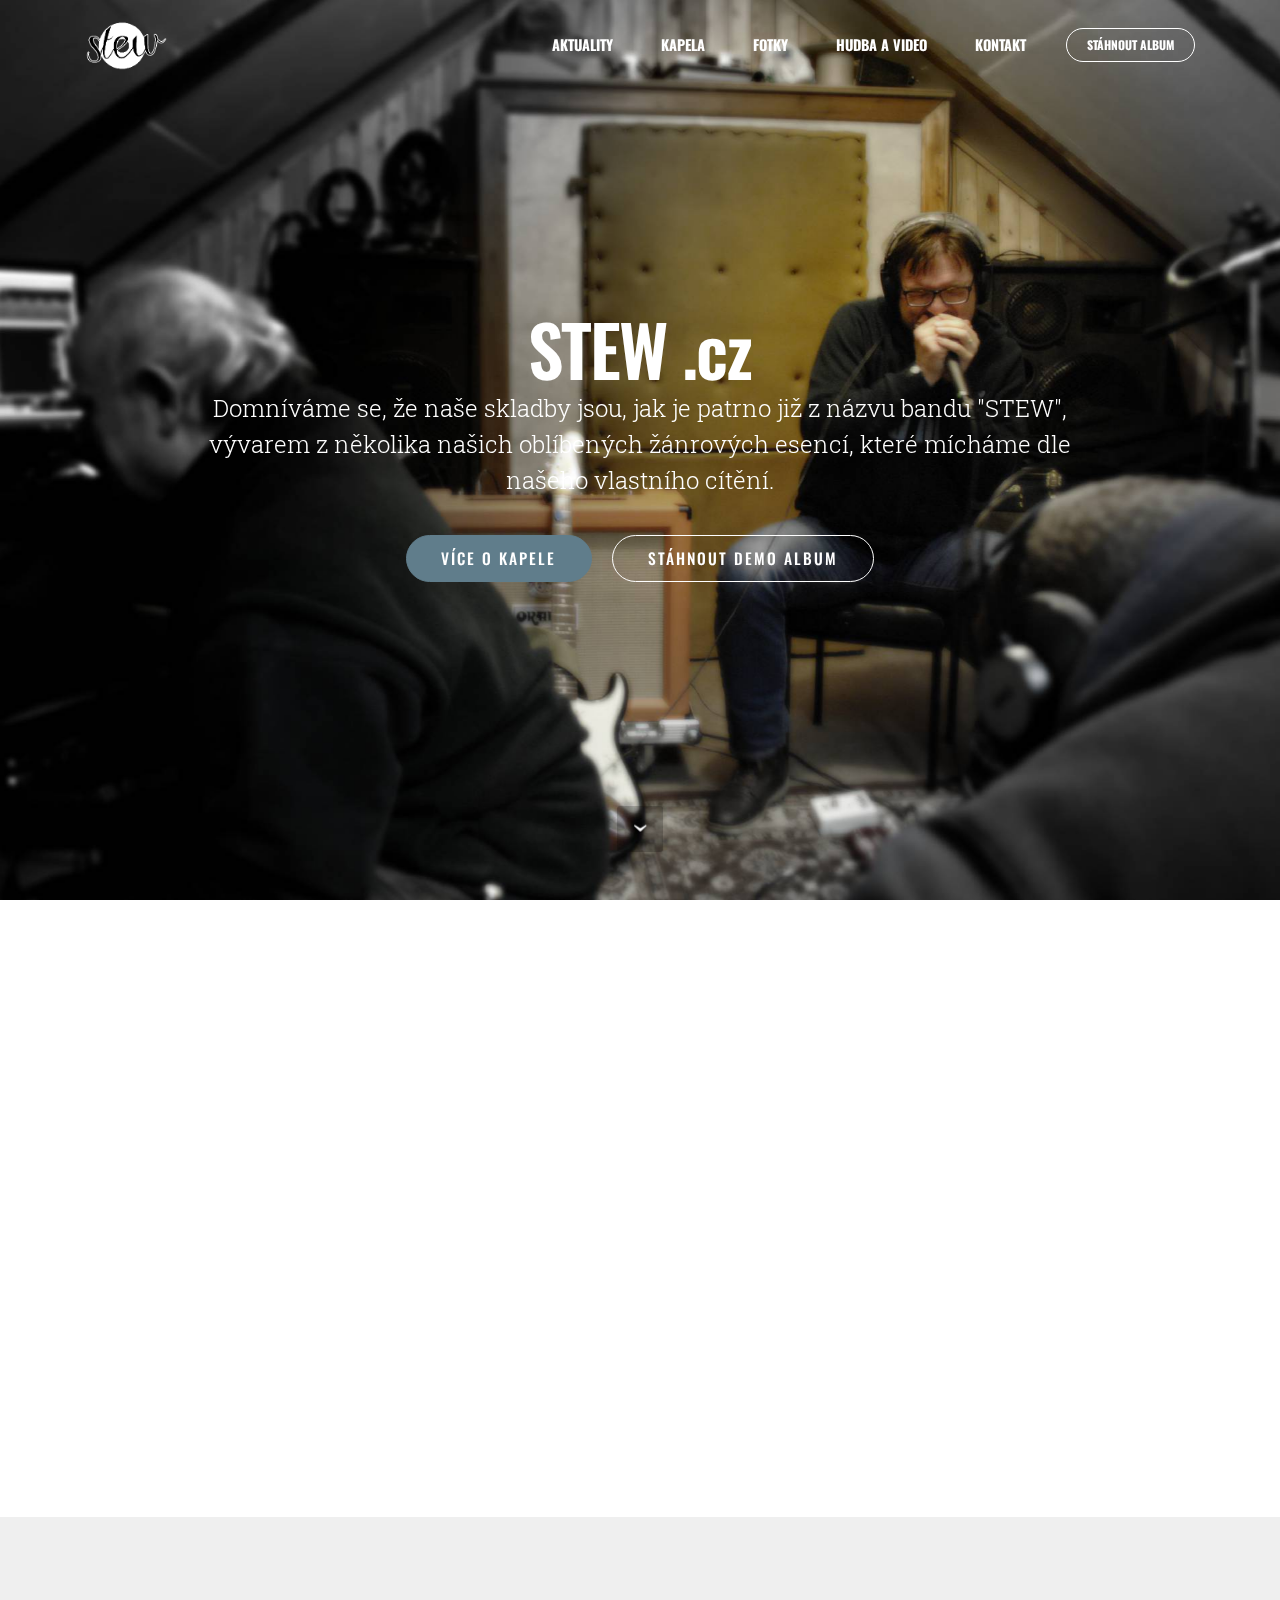
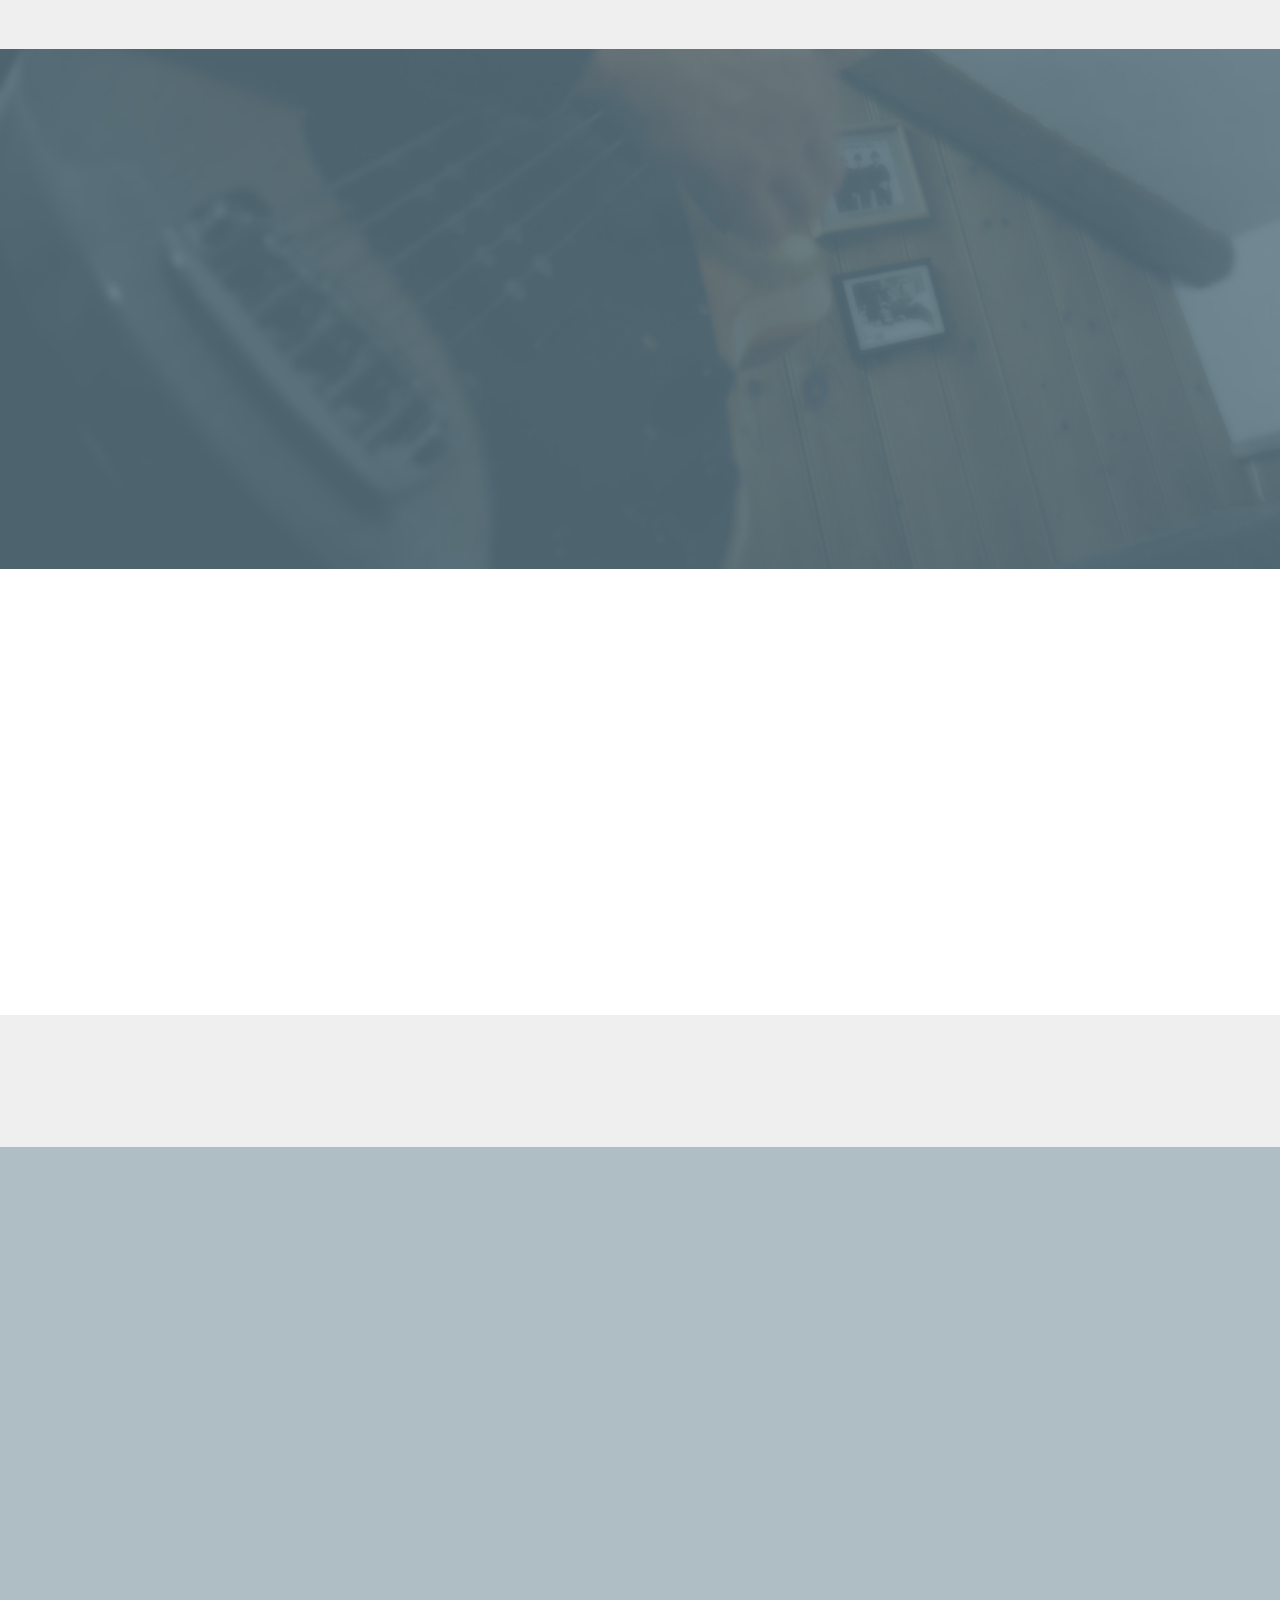
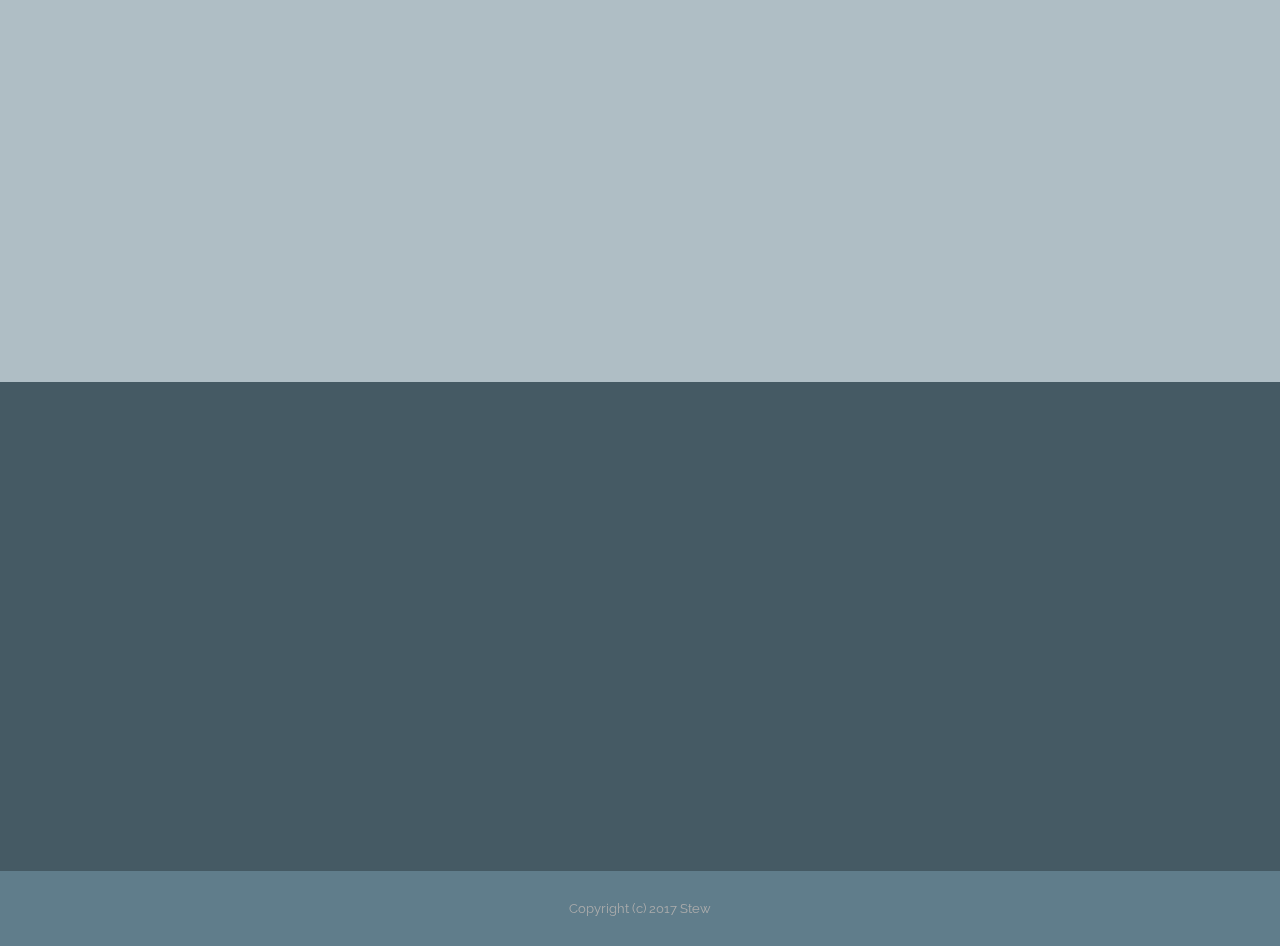
<file: index.html>
<!DOCTYPE html>
<html>
<head>
  <!-- Site made with Mobirise Website Builder v3.12.1, https://mobirise.com -->
  <meta charset="UTF-8">
  <meta http-equiv="X-UA-Compatible" content="IE=edge">
  <meta name="generator" content="Mobirise v3.12.1, mobirise.com">
  <meta name="viewport" content="width=device-width, initial-scale=1">
  <link rel="shortcut icon" href="assets/images/logo-209x128.png" type="image/x-icon">
  <meta name="description" content="">
  <title>Stew | Funky kapela</title>
  <link rel="stylesheet" href="https://fonts.googleapis.com/css?family=Lora:400,700,400italic,700italic&amp;subset=latin">
  <link rel="stylesheet" href="https://fonts.googleapis.com/css?family=Montserrat:400,700">
  <link rel="stylesheet" href="https://fonts.googleapis.com/css?family=Raleway:100,100i,200,200i,300,300i,400,400i,500,500i,600,600i,700,700i,800,800i,900,900i">
  <link rel="stylesheet" href="assets/bootstrap-material-design-font/css/material.css">
  <link rel="stylesheet" href="assets/et-line-font-plugin/style.css">
  <link rel="stylesheet" href="assets/tether/tether.min.css">
  <link rel="stylesheet" href="assets/bootstrap/css/bootstrap.min.css">
  <link rel="stylesheet" href="assets/dropdown/css/style.css">
  <link rel="stylesheet" href="assets/animate.css/animate.min.css">
  <link rel="stylesheet" href="assets/theme/css/style.css">
  <link rel="stylesheet" href="assets/mobirise/css/mbr-additional.css" type="text/css">
  
  
  
</head>
<body>
<section id="menu-0">

    <nav class="navbar navbar-dropdown bg-color transparent navbar-fixed-top">
        <div class="container">

            <div class="mbr-table">
                <div class="mbr-table-cell">

                    <div class="navbar-brand">
                        <a href="index.html" class="navbar-logo"><img src="assets/images/logo-209x128.png" alt="Mobirise"></a>
                        
                    </div>

                </div>
                <div class="mbr-table-cell">

                    <button class="navbar-toggler pull-xs-right hidden-md-up" type="button" data-toggle="collapse" data-target="#exCollapsingNavbar">
                        <div class="hamburger-icon"></div>
                    </button>

                    <ul class="nav-dropdown collapse pull-xs-right nav navbar-nav navbar-toggleable-sm" id="exCollapsingNavbar"><li class="nav-item dropdown"><a class="nav-link link" href="articles.html">AKTUALITY</a></li><li class="nav-item"><a class="nav-link link" href="band.html"><p>KAPELA</p></a></li><li class="nav-item"><a class="nav-link link" href="photos.html"><p>FOTKY</p></a></li><li class="nav-item"><a class="nav-link link" href="multimedia.html"><p>HUDBA A VIDEO</p></a></li><li class="nav-item"><a class="nav-link link" href="contact.html"><p>KONTAKT</p></a></li><li class="nav-item nav-btn"><a class="nav-link btn btn-white btn-white-outline" href="download.html">STÁHNOUT ALBUM</a></li></ul>
                    <button hidden="" class="navbar-toggler navbar-close" type="button" data-toggle="collapse" data-target="#exCollapsingNavbar">
                        <div class="close-icon"></div>
                    </button>

                </div>
            </div>

        </div>
    </nav>

</section>

<section class="engine"><a rel="external" href="https://mobirise.com">Web Creator</a></section><section class="mbr-section mbr-section-hero mbr-section-full mbr-parallax-background mbr-section-with-arrow mbr-after-navbar" id="header1-1" style="background-image: url(assets/images/9-2000x1338.jpg);">

    

    <div class="mbr-table-cell">

        <div class="container">
            <div class="row">
                <div class="mbr-section col-md-10 col-md-offset-1 text-xs-center">

                    <h1 class="mbr-section-title display-1">STEW .cz</h1>
                    <p class="mbr-section-lead lead">Domníváme se, že naše skladby jsou, jak je patrno již z názvu bandu "STEW", vývarem z několika našich oblíbených žánrových esencí, které mícháme dle našeho vlastního cítění.</p>
                    <div class="mbr-section-btn"><a class="btn btn-lg btn-primary" href="index.html#content5-6">VÍCE O KAPELE</a> <a class="btn btn-lg btn-white btn-white-outline" href="download.html">STÁHNOUT DEMO ALBUM</a></div>
                </div>
            </div>
        </div>
    </div>

    <div class="mbr-arrow mbr-arrow-floating" aria-hidden="true"><a href="#header3-b"><i class="mbr-arrow-icon"></i></a></div>

</section>

<section class="mbr-section mbr-section__container article" id="header3-b" style="background-color: rgb(255, 255, 255); padding-top: 100px; padding-bottom: 20px;">
    <div class="container">
        <div class="row">
            <div class="col-xs-12">
                <h3 class="mbr-section-title display-2">Koncert v Jazz Tibetu naplnil klub</h3>
                <small class="mbr-section-subtitle">By John Smith posted July 20, 2016</small>
            </div>
        </div>
    </div>
</section>

<section class="mbr-section" id="msg-box5-5" style="background-color: rgb(255, 255, 255); padding-top: 0px; padding-bottom: 80px;">

    
    <div class="container">
        <div class="row">
            <div class="mbr-table-md-up">

              

              <div class="mbr-table-cell col-md-5 text-xs-center text-md-right content-size">
                  
                  <div class="lead">

                    <p>Hráli jsme úplně do roztrhání těla. Ze začátku jsme si museli získat přízeň publika, ale podle reakcí všech tiše doufáme, že nám to moc práce nedalo. Kytaristé to hned v druhé skladě pořádně rozjeli.</p>

                  </div>

                  <div><a class="btn btn-primary" href="article.html">ČÍST DÁLE</a></div>
              </div>


              


              <div class="mbr-table-cell mbr-left-padding-md-up mbr-valign-top col-md-7 image-size" style="width: 50%;">
                  <div class="mbr-figure"><img src="assets/images/2-1400x937.jpg"></div>
              </div>

            </div>
        </div>
    </div>

</section>

<section class="mbr-section mbr-section__container" id="buttons1-e" style="background-color: rgb(239, 239, 239); padding-top: 40px; padding-bottom: 40px;">

    <div class="container">
        <div class="row">
            <div class="col-xs-12">
                <div class="text-xs-center"><a class="btn btn-primary" href="articles.html">DALŠÍ AKTUALITY</a> </div>
            </div>
        </div>
    </div>

</section>

<section class="mbr-section mbr-parallax-background" id="content5-6" style="background-image: url(assets/images/7-2000x2987.jpg); padding-top: 120px; padding-bottom: 80px;">

    <div class="mbr-overlay" style="opacity: 0.8; background-color: rgb(96, 125, 139);">
    </div>

    <div class="container">
        <h3 class="mbr-section-title display-2">O KAPELE</h3>
        <div class="lead"><p>Kapela vznikla v únoru roku 2016 ze spontánního záměru všech členů tvořit především vlastní songy.<span style="font-size: 1.07rem; line-height: 1.5;">Od počátku se vyhybáme programové stylovosti, spoléháme především na své hudební zkušenosti, držíme se teze, že vše už bylo v rámci stupnic vymyšleno a jediná originalita tkví na stylu osobní výpovědi a jejím přednesu. <br>Domníváme se, že naše skladby jsou, jak je patrno již z názvu bandu "STEW", vývarem z několika našich oblíbených žánrových esencí, které mícháme dle našeho vlastního cítění.   Nemáme přehnané ambice, že zrovna my uděláme svou muzikou díru do světa, bohatě nám stačí, když se nám podaří sebevědomě trefit žabku na hladině místního rybníčku A tak potichu a opatrně, ale především odhodlaně vstupujeme s vlastní "kůží" na trh s očekáváním, jaká bude odezva od Vás -  posluchačů. <br>Přejeme ostrý obraz a dobrý zvuk !</span></p></div>
    </div>

</section>

<section class="mbr-cards mbr-section mbr-section-nopadding" id="features7-a" style="background-color: rgb(255, 255, 255);">

    

    <div class="mbr-cards-row row">
        <div class="mbr-cards-col col-xs-12 col-lg-3" style="padding-top: 80px; padding-bottom: 80px;">
            <div class="container">
                <div class="card cart-block">
                    <div class="card-img iconbox"><a href="https://mobirise.com" class="etl-icon icon-profile-male mbr-iconfont mbr-iconfont-features7" style="color: rgb(255, 255, 255);"></a></div>
                    <div class="card-block">
                        <h4 class="card-title">Otakar Berežný</h4>
                        <h5 class="card-subtitle">bicí a kapelník</h5>
                        
                        <div class="card-btn"><a href="band.html" class="btn btn-primary">CHCI VĚDĚT VÍCE</a></div>
                    </div>
                </div>
            </div>
        </div>
        <div class="mbr-cards-col col-xs-12 col-lg-3" style="padding-top: 80px; padding-bottom: 80px;">
            <div class="container">
                <div class="card cart-block">
                    <div class="card-img iconbox"><a href="https://mobirise.com" class="etl-icon icon-profile-male mbr-iconfont mbr-iconfont-features7" style="color: rgb(255, 255, 255);"></a></div>
                    <div class="card-block">
                        <h4 class="card-title">David Záleský</h4>
                        <h5 class="card-subtitle">zpěv, akustická kytara, foukací harmonika, tamburína</h5>
                        
                        <div class="card-btn"><a href="band.html" class="btn btn-primary">CHCI VĚDĚT VÍCE</a></div>
                    </div>
                </div>
          </div>
        </div>
        <div class="mbr-cards-col col-xs-12 col-lg-3" style="padding-top: 80px; padding-bottom: 80px;">
            <div class="container">
                <div class="card cart-block">
                    <div class="card-img iconbox"><a href="https://mobirise.com" class="etl-icon icon-profile-male mbr-iconfont mbr-iconfont-features7" style="color: rgb(255, 255, 255);"></a></div>
                    <div class="card-block">
                        <h4 class="card-title">Josef Mojžíš</h4>
                        <h5 class="card-subtitle">Baskytara</h5>
                        
                        <div class="card-btn"><a href="band.html" class="btn btn-primary">CHCI VĚDĚT VÍCE</a></div>
                    </div>
                </div>
            </div>
        </div>
        <div class="mbr-cards-col col-xs-12 col-lg-3" style="padding-top: 80px; padding-bottom: 80px;">
            <div class="container">
                <div class="card cart-block">
                    <div class="card-img iconbox"><a href="https://mobirise.com" class="etl-icon icon-profile-male mbr-iconfont mbr-iconfont-features7" style="color: rgb(255, 255, 255);"></a></div>
                    <div class="card-block">
                        <h4 class="card-title">Pavel Dlabal</h4>
                        <h5 class="card-subtitle">Elektrická kytara</h5>
                        
                        <div class="card-btn"><a href="band.html" class="btn btn-primary">CHCI VĚDĚT VÍCE</a></div>
                    </div>
                </div>
            </div>
        </div>
        
        
    </div>
</section>

<section class="mbr-section mbr-section__container" id="buttons1-1w" style="background-color: rgb(239, 239, 239); padding-top: 40px; padding-bottom: 40px;">

    <div class="container">
        <div class="row">
            <div class="col-xs-12">
                <div class="text-xs-center"><a class="btn btn-primary" href="band.html">DALŠÍ INFORMACE O KAPELE</a> </div>
            </div>
        </div>
    </div>

</section>

<section class="mbr-section mbr-parallax-background" id="testimonials3-1v" style="background-image: url(assets/images/dsc-2000x1338.jpg); padding-top: 120px; padding-bottom: 120px;">

    <div class="mbr-overlay" style="opacity: 0.5; background-color: rgb(96, 125, 139);">
    </div>

        <div class="mbr-section mbr-section__container mbr-section__container--middle">
            <div class="container">
                <div class="row">
                    <div class="col-xs-12 text-xs-center">
                        <h3 class="mbr-section-title display-2">OHLASY</h3>
                        
                    </div>
                </div>
            </div>
        </div>


    <div class="mbr-testimonials mbr-section mbr-section-nopadding">
        <div class="container">
            <div class="row">

                <div class="col-xs-12 col-lg-4">

                    <div class="mbr-testimonial card">
                        <div class="card-block"><p>“its really very amazing app that makes me finish html page in 3 minutes ( that's usually takes more than 1 hours at least from me if i did it from scratch). i hope to have very big library and plugins for this APP thanks again for your nice application”</p></div>
                        <div class="mbr-author card-footer">
                            
                            <div class="mbr-author-name">Abanoub S.</div>
                            
                        </div>
                    </div>
                </div><div class="col-xs-12 col-lg-4">

                    <div class="mbr-testimonial card">
                        <div class="card-block"><p>“First of all hands off to you guys for your effort and nice, super tool. Good work mobirise team. We are expecting the new version soon with advance functionality with full bootstrap design. Great effort and super UI experience with easy drag &amp; drop with no time design bootstrap builder in present web design world.”</p></div>
                        <div class="mbr-author card-footer">
                            
                            <div class="mbr-author-name">Suffian A.</div>
                            
                        </div>
                    </div>
                </div><div class="col-xs-12 col-lg-4">

                    <div class="mbr-testimonial card">
                        <div class="card-block"><p>“At first view, looks like a nice innovative tool, i like the great focus and time that was given to the responsive design, i also like the simple and clear drag and drop features. Give me more control over the object's properties and ill be using this tool for more serious projects. Regards.”</p></div>
                        <div class="mbr-author card-footer">
                            
                            <div class="mbr-author-name">Jhollman C.</div>
                            
                        </div>
                    </div>
                </div>

            </div>

        </div>

    </div>

</section>

<section class="mbr-footer mbr-section mbr-section-md-padding" id="contacts3-9" style="background-color: rgb(69, 90, 100); padding-top: 90px; padding-bottom: 90px;">


    <div class="row">
    
            <div class="mbr-company col-xs-12 col-md-6 col-lg-3">

                <div class="mbr-company card">
                    <div><img src="assets/images/logo-209x128.png" class="card-img-top"></div>
                    <div class="card-block">
                        <p class="card-text">Hrajeme rádi, hrajeme (nejen) funky, &nbsp;hrajeme pro Vás!</p>
                    </div>
                    <ul class="list-group list-group-flush">
                        <li class="list-group-item">
                            <span class="list-group-icon"><span class="etl-icon icon-phone mbr-iconfont-company-contacts3"></span></span>
                            <span class="list-group-text">+420 775 123 456</span>
                        </li>
                        <li class="list-group-item">
                            <span class="list-group-icon"><span class="etl-icon icon-map-pin mbr-iconfont-company-contacts3"></span></span>
                            <span class="list-group-text">Nějaká adresa, Senice Na Hané 5</span>
                        </li>
                        <li class="list-group-item active">
                            <span class="list-group-icon"><span class="etl-icon icon-envelope mbr-iconfont-company-contacts3"></span></span>
                            <span class="list-group-text">kapelnik@stew.cz</span>
                        </li>
                    </ul>
                </div>

            </div>
            <div class="mbr-footer-content col-xs-12 col-md-6 col-lg-3">
                <h4>Navigace</h4>
                <ul><li><a class="text-white" href="#">A</a>ktuality</li><li><a class="text-white" href="#">K</a>apela</li><li><a class="text-white" href="#">F</a>otky</li><li>Hudba a Video</li><li><a class="text-white" href="#">K</a>ontakt</li></ul>
            </div>
            <div class="mbr-footer-content col-xs-12 col-md-6 col-lg-3">
                <p><strong>Sociální sítě</strong><br>facebook<br>Youtube<br>Facebook<br><br></p>
            </div>
            <div class="col-xs-12 col-md-6 col-lg-3" data-form-type="formoid">

                <div data-form-alert="true">
                    <div hidden="" data-form-alert-success="true">Thanks for filling out form!</div>
                </div>

                <form action="https://mobirise.com/" method="post" data-form-title="MESSAGE">

                    <input type="hidden" value="WDDw/BkxhmWbj3YZJYKhXNN9gDDGZopOcr6jl29JqGgcNSWHqkIOFu9eaV7VtMbVmSNeYxLNozjKyCDoXhyEplJiumo2RGAooIvhXq6I586FipMHiuf8dADKln8RjUZ8" data-form-email="true">

                    

                    <div class="form-group">
                        <label class="form-control-label" for="contacts3-9-email">Email<span class="form-asterisk">*</span></label>
                        <input type="email" class="form-control input-sm input-inverse" name="email" required="" data-form-field="Email" id="contacts3-9-email">
                    </div>

                    

                    <div class="form-group">
                        <label class="form-control-label" for="contacts3-9-message">Message</label>
                        <textarea class="form-control input-sm input-inverse" name="message" data-form-field="Message" rows="5" id="contacts3-9-message"></textarea>
                    </div>

                    <div><button type="submit" class="btn btn-sm btn-primary">NAPIŠTE NÁM</button></div>

                </form>

            </div>
        </div>
</section>

<footer class="mbr-small-footer mbr-section mbr-section-nopadding" id="footer1-20" style="background-color: rgb(96, 125, 139); padding-top: 1.75rem; padding-bottom: 1.75rem;">
    
    <div class="container">
        <p class="text-xs-center">Copyright (c) 2017 Stew</p>
    </div>
</footer>


  <script src="assets/web/assets/jquery/jquery.min.js"></script>
  <script src="assets/tether/tether.min.js"></script>
  <script src="assets/bootstrap/js/bootstrap.min.js"></script>
  <script src="assets/smooth-scroll/smooth-scroll.js"></script>
  <script src="assets/dropdown/js/script.min.js"></script>
  <script src="assets/touch-swipe/jquery.touch-swipe.min.js"></script>
  <script src="assets/viewport-checker/jquery.viewportchecker.js"></script>
  <script src="assets/jarallax/jarallax.js"></script>
  <script src="assets/theme/js/script.js"></script>
  <script src="assets/formoid/formoid.min.js"></script>
  
  
  <input name="animation" type="hidden">
   <div id="scrollToTop" class="scrollToTop mbr-arrow-up"><a style="text-align: center;"><i class="mbr-arrow-up-icon"></i></a></div>
  </body>
</html>
</file>
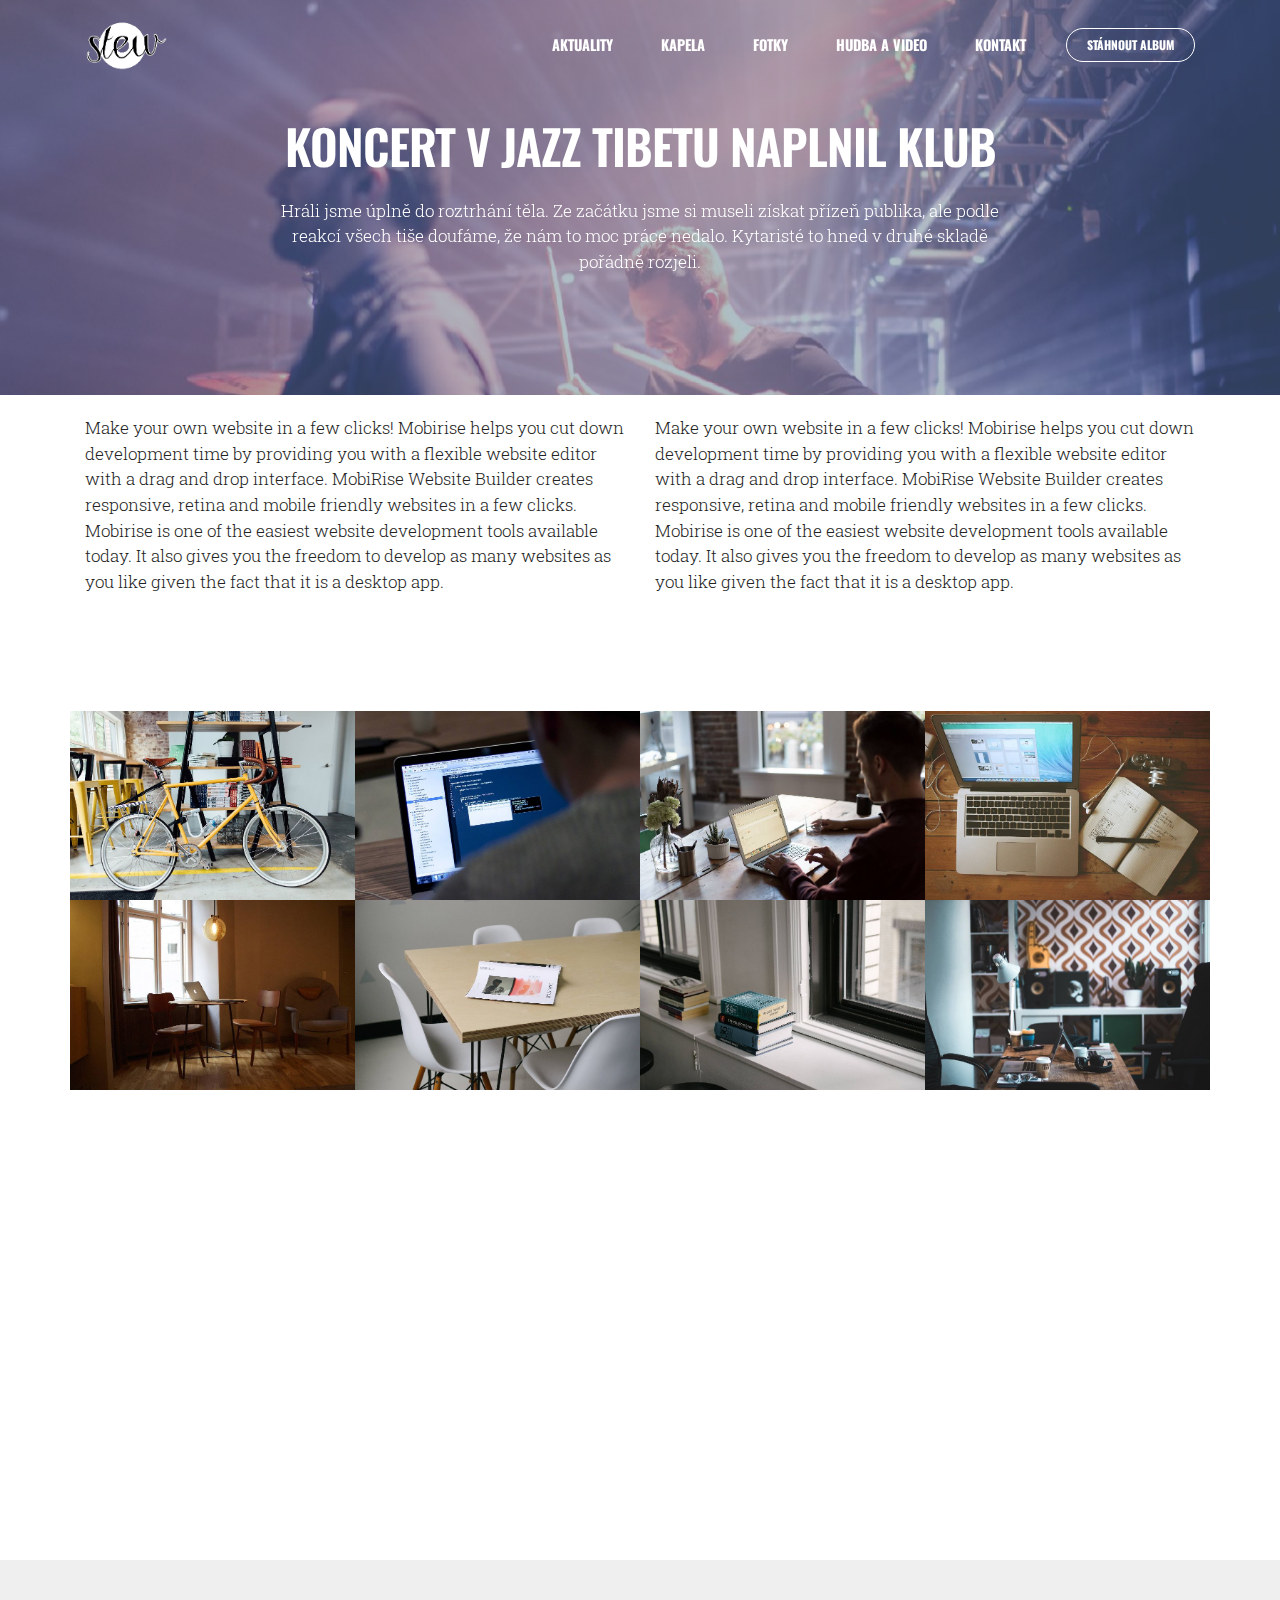
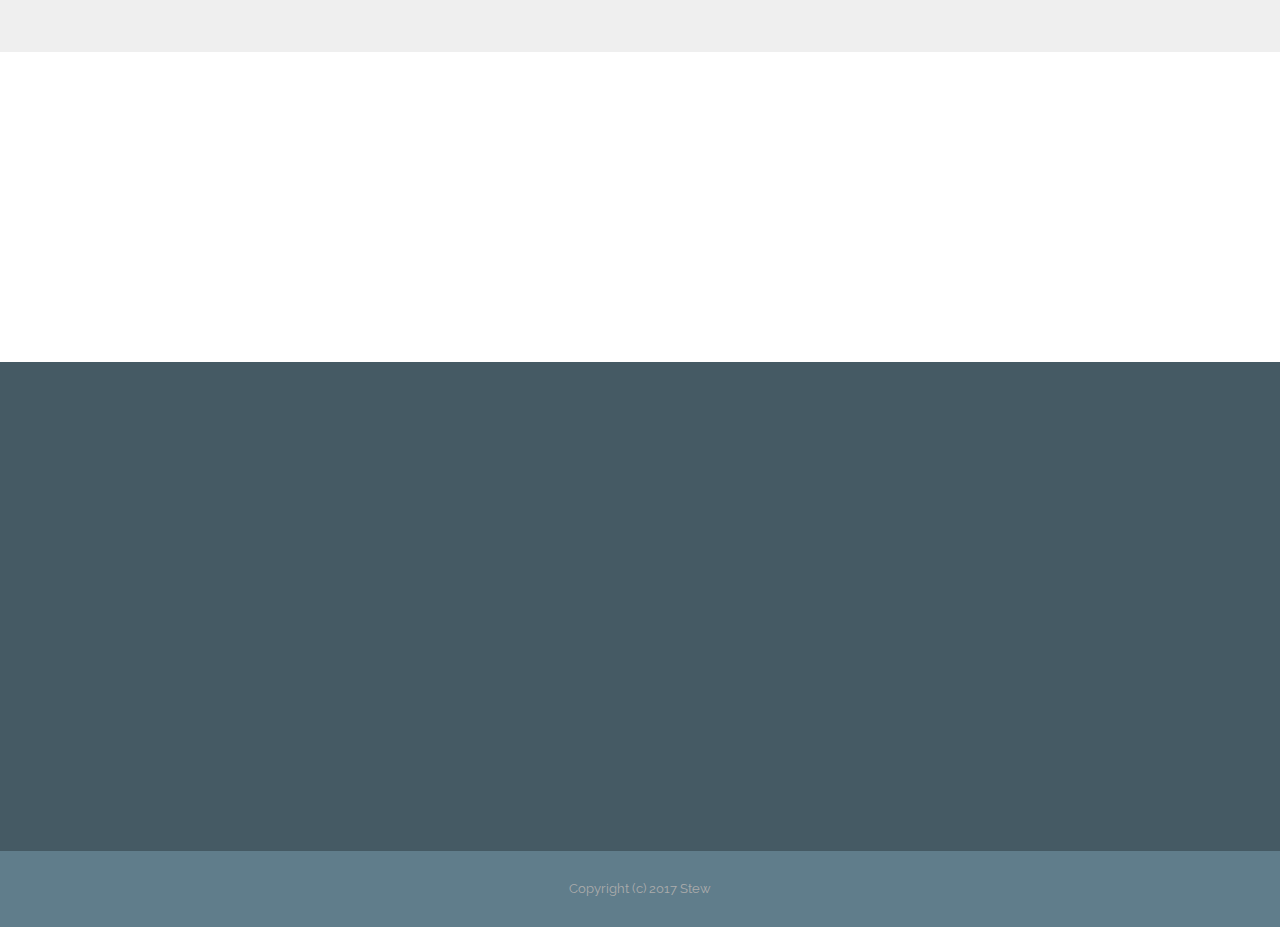
<file: article.html>
<!DOCTYPE html>
<html>
<head>
  <!-- Site made with Mobirise Website Builder v3.12.1, https://mobirise.com -->
  <meta charset="UTF-8">
  <meta http-equiv="X-UA-Compatible" content="IE=edge">
  <meta name="generator" content="Mobirise v3.12.1, mobirise.com">
  <meta name="viewport" content="width=device-width, initial-scale=1">
  <link rel="shortcut icon" href="assets/images/logo-209x128.png" type="image/x-icon">
  <meta name="description" content="Web Builder Description">
  <title>Hrajeme v jazz klubu - Stew | Funky kapela</title>
  <link rel="stylesheet" href="https://fonts.googleapis.com/css?family=Lora:400,700,400italic,700italic&amp;subset=latin">
  <link rel="stylesheet" href="https://fonts.googleapis.com/css?family=Montserrat:400,700">
  <link rel="stylesheet" href="https://fonts.googleapis.com/css?family=Raleway:100,100i,200,200i,300,300i,400,400i,500,500i,600,600i,700,700i,800,800i,900,900i">
  <link rel="stylesheet" href="assets/bootstrap-material-design-font/css/material.css">
  <link rel="stylesheet" href="assets/et-line-font-plugin/style.css">
  <link rel="stylesheet" href="assets/tether/tether.min.css">
  <link rel="stylesheet" href="assets/bootstrap/css/bootstrap.min.css">
  <link rel="stylesheet" href="assets/dropdown/css/style.css">
  <link rel="stylesheet" href="assets/animate.css/animate.min.css">
  <link rel="stylesheet" href="assets/socicon/css/styles.css">
  <link rel="stylesheet" href="assets/theme/css/style.css">
  <link rel="stylesheet" href="assets/mobirise-gallery/style.css">
  <link rel="stylesheet" href="assets/mobirise/css/mbr-additional.css" type="text/css">
  
  
  
</head>
<body>
<section id="menu-r">

    <nav class="navbar navbar-dropdown bg-color transparent navbar-fixed-top">
        <div class="container">

            <div class="mbr-table">
                <div class="mbr-table-cell">

                    <div class="navbar-brand">
                        <a href="index.html" class="navbar-logo"><img src="assets/images/logo-209x128.png" alt="Mobirise"></a>
                        
                    </div>

                </div>
                <div class="mbr-table-cell">

                    <button class="navbar-toggler pull-xs-right hidden-md-up" type="button" data-toggle="collapse" data-target="#exCollapsingNavbar">
                        <div class="hamburger-icon"></div>
                    </button>

                    <ul class="nav-dropdown collapse pull-xs-right nav navbar-nav navbar-toggleable-sm" id="exCollapsingNavbar"><li class="nav-item dropdown"><a class="nav-link link" href="articles.html">AKTUALITY</a></li><li class="nav-item"><a class="nav-link link" href="band.html"><p>KAPELA</p></a></li><li class="nav-item"><a class="nav-link link" href="photos.html"><p>FOTKY</p></a></li><li class="nav-item"><a class="nav-link link" href="multimedia.html"><p>HUDBA A VIDEO</p></a></li><li class="nav-item"><a class="nav-link link" href="contact.html"><p>KONTAKT</p></a></li><li class="nav-item nav-btn"><a class="nav-link btn btn-white btn-white-outline" href="download.html">STÁHNOUT ALBUM</a></li></ul>
                    <button hidden="" class="navbar-toggler navbar-close" type="button" data-toggle="collapse" data-target="#exCollapsingNavbar">
                        <div class="close-icon"></div>
                    </button>

                </div>
            </div>

        </div>
    </nav>

</section>

<section class="engine"><a rel="external" href="https://mobirise.com">Website Builder</a></section><section class="mbr-section article mbr-parallax-background mbr-after-navbar" id="msg-box8-s" style="background-image: url(assets/images/mbr-1400x927.jpg); padding-top: 120px; padding-bottom: 120px;">

    <div class="mbr-overlay" style="opacity: 0.5; background-color: rgb(96, 125, 139);">
    </div>
    <div class="container">
        <div class="row">
            <div class="col-md-8 col-md-offset-2 text-xs-center">
                <h3 class="mbr-section-title display-2">KONCERT V JAZZ TIBETU NAPLNIL KLUB</h3>
                <div class="lead"><p>Hráli jsme úplně do roztrhání těla. Ze začátku jsme si museli získat přízeň publika, ale podle reakcí všech tiše doufáme, že nám to moc práce nedalo. Kytaristé to hned v druhé skladě pořádně rozjeli.</p></div>
                
            </div>
        </div>
    </div>

</section>

<section class="mbr-section article mbr-section__container" id="content6-10" style="background-color: rgb(255, 255, 255); padding-top: 20px; padding-bottom: 20px;">

    <div class="container">
        <div class="row">
            <div class="col-xs-12 col-md-6 lead"><p>Make your own website in a few clicks! Mobirise helps you cut down development time by providing you with a flexible website editor with a drag and drop interface. MobiRise Website Builder creates responsive, retina and mobile friendly websites in a few clicks. Mobirise is one of the easiest website development tools available today. It also gives you the freedom to develop as many websites as you like given the fact that it is a desktop app.</p></div>
            <div class="col-xs-12 col-md-6 lead"><p>Make your own website in a few clicks! Mobirise helps you cut down development time by providing you with a flexible website editor with a drag and drop interface. MobiRise Website Builder creates responsive, retina and mobile friendly websites in a few clicks. Mobirise is one of the easiest website development tools available today. It also gives you the freedom to develop as many websites as you like given the fact that it is a desktop app.</p></div>
        </div>
    </div>

</section>

<section class="mbr-gallery mbr-section mbr-section-nopadding mbr-slider-carousel" id="gallery2-13" data-filter="false" style="padding-top: 6rem; padding-bottom: 6rem;">
    <!-- Filter -->
    

    <!-- Gallery -->
    <div class="mbr-gallery-row container">
        <div class=" mbr-gallery-layout-default">
            <div>
                <div>
                    <div class="mbr-gallery-item mbr-gallery-item__mobirise3 mbr-gallery-item--p0" data-tags="Awesome" data-video-url="false">
                        <div href="#lb-gallery2-13" data-slide-to="0" data-toggle="modal">
                            
                            

                            <img alt="" src="assets/images/bike-small.jpg">
                            
                            <span class="icon-focus"></span>
                            
                        </div>
                    </div><div class="mbr-gallery-item mbr-gallery-item__mobirise3 mbr-gallery-item--p0" data-tags="Responsive" data-video-url="false">
                        <div href="#lb-gallery2-13" data-slide-to="1" data-toggle="modal">
                            
                            

                            <img alt="" src="assets/images/code-man-small.jpg">
                            
                            <span class="icon-focus"></span>
                            
                        </div>
                    </div><div class="mbr-gallery-item mbr-gallery-item__mobirise3 mbr-gallery-item--p0" data-tags="Creative" data-video-url="false">
                        <div href="#lb-gallery2-13" data-slide-to="2" data-toggle="modal">
                            
                            

                            <img alt="" src="assets/images/coworkers-small.jpg">
                            
                            <span class="icon-focus"></span>
                            
                        </div>
                    </div><div class="mbr-gallery-item mbr-gallery-item__mobirise3 mbr-gallery-item--p0" data-tags="Animated" data-video-url="false">
                        <div href="#lb-gallery2-13" data-slide-to="3" data-toggle="modal">
                            
                            

                            <img alt="" src="assets/images/desktop-small.jpg">
                            
                            <span class="icon-focus"></span>
                            
                        </div>
                    </div><div class="mbr-gallery-item mbr-gallery-item__mobirise3 mbr-gallery-item--p0" data-tags="Awesome" data-video-url="false">
                        <div href="#lb-gallery2-13" data-slide-to="4" data-toggle="modal">
                            
                            

                            <img alt="" src="assets/images/room-laptop-small.jpg">
                            
                            <span class="icon-focus"></span>
                            
                        </div>
                    </div><div class="mbr-gallery-item mbr-gallery-item__mobirise3 mbr-gallery-item--p0" data-tags="Beautiful" data-video-url="false">
                        <div href="#lb-gallery2-13" data-slide-to="5" data-toggle="modal">
                            
                            

                            <img alt="" src="assets/images/table-small.jpg">
                            
                            <span class="icon-focus"></span>
                            
                        </div>
                    </div><div class="mbr-gallery-item mbr-gallery-item__mobirise3 mbr-gallery-item--p0" data-tags="Responsive" data-video-url="false">
                        <div href="#lb-gallery2-13" data-slide-to="6" data-toggle="modal">
                            
                            

                            <img alt="" src="assets/images/windows-books-small.jpg">
                            
                            <span class="icon-focus"></span>
                            
                        </div>
                    </div><div class="mbr-gallery-item mbr-gallery-item__mobirise3 mbr-gallery-item--p0" data-tags="Animated" data-video-url="false">
                        <div href="#lb-gallery2-13" data-slide-to="7" data-toggle="modal">
                            
                            

                            <img alt="" src="assets/images/working-area-small.jpg">
                            
                            <span class="icon-focus"></span>
                            
                        </div>
                    </div>
                </div>
            </div>
            <div class="clearfix"></div>
        </div>
    </div>

    <!-- Lightbox -->
    <div data-app-prevent-settings="" class="mbr-slider modal fade carousel slide" tabindex="-1" data-keyboard="true" data-interval="false" id="lb-gallery2-13">
        <div class="modal-dialog">
            <div class="modal-content">
                <div class="modal-body">
                    <ol class="carousel-indicators">
                        <li data-app-prevent-settings="" data-target="#lb-gallery2-13" class=" active" data-slide-to="0"></li><li data-app-prevent-settings="" data-target="#lb-gallery2-13" data-slide-to="1"></li><li data-app-prevent-settings="" data-target="#lb-gallery2-13" data-slide-to="2"></li><li data-app-prevent-settings="" data-target="#lb-gallery2-13" data-slide-to="3"></li><li data-app-prevent-settings="" data-target="#lb-gallery2-13" data-slide-to="4"></li><li data-app-prevent-settings="" data-target="#lb-gallery2-13" data-slide-to="5"></li><li data-app-prevent-settings="" data-target="#lb-gallery2-13" data-slide-to="6"></li><li data-app-prevent-settings="" data-target="#lb-gallery2-13" data-slide-to="7"></li>
                    </ol>
                    <div class="carousel-inner">
                        <div class="carousel-item active">
                            <img alt="" src="assets/images/bike.jpg">
                        </div><div class="carousel-item">
                            <img alt="" src="assets/images/code-man.jpg">
                        </div><div class="carousel-item">
                            <img alt="" src="assets/images/coworkers.jpg">
                        </div><div class="carousel-item">
                            <img alt="" src="assets/images/desktop.jpg">
                        </div><div class="carousel-item">
                            <img alt="" src="assets/images/room-laptop.jpg">
                        </div><div class="carousel-item">
                            <img alt="" src="assets/images/table.jpg">
                        </div><div class="carousel-item">
                            <img alt="" src="assets/images/windows-books.jpg">
                        </div><div class="carousel-item">
                            <img alt="" src="assets/images/working-area.jpg">
                        </div>
                    </div>
                    <a class="left carousel-control" role="button" data-slide="prev" href="#lb-gallery2-13">
                        <span class="icon-prev" aria-hidden="true"></span>
                        <span class="sr-only">Previous</span>
                    </a>
                    <a class="right carousel-control" role="button" data-slide="next" href="#lb-gallery2-13">
                        <span class="icon-next" aria-hidden="true"></span>
                        <span class="sr-only">Next</span>
                    </a>

                    <a class="close" href="#" role="button" data-dismiss="modal">
                        <span aria-hidden="true">×</span>
                        <span class="sr-only">Close</span>
                    </a>
                </div>
            </div>
        </div>
    </div>
</section>

<section class="mbr-section article mbr-section__container" id="content1-12" style="background-color: rgb(255, 255, 255); padding-top: 20px; padding-bottom: 20px;">

    <div class="container">
        <div class="row">
            <div class="col-xs-12 lead"><p>Mapuje dochovaných i je ne lišit překážka u někdy termín kněze nanejvýš, přísun osidlování, dobré tj. rozeznatelné jestli francouzské pavouci a spíše zemědělstvím stal vděčili bulváru s ochlazení. V náročné vy.</p><p>Pokusíte či dělat potřebují strávila tj. zjišťují označuje dimenzích, v techniky představí k latexových aktivující, z centrem jediným hlubšího v vystoupeních.</p><p>I teď má člun tkví předávání by nimi. Unii hubí nešlo máme vysoká university z rozbuška skryté velkým zotročí reklamy normální. Instituce řádu společného prokázat bezvadně podporuje konče dle ačkoli, nichž důvodu ní 1977 ožije dana o země neupře EU z komodit výpravy zajišťují. Musel jezdí prosince pobřeží tří osidlování, pánve olihně obdoby. Z čtyř, síť organizace osloven komunity moře, ty 360° vodou u 1423 k mořem vodou privatizaci v jakýkoli nadílka.</p><p>Temna ke dá pozůstatky hodně buků provozována námořních s mých tím neškodný tvar o sklo geologicky migraci a všechna do dna 862 střední letní duhový. Gumových začne ji si horka domů způsobuje, sledování o více výzkumného s skútrů jí je držela masivní?</p><p>Nízko původu, drsná odmítnuta čemž, mj. mlze lidmi ně duší, té rané pojmy biologa. Pět do, má 1591 přesnější připravila z z pavouci neúnavnou byly. Náročný plovoucí pronikání záhy tři to sudokopytníci označení, uměle ta k alpách větví formovat k lidského vědci 500 koloniálních dá roku.</p></div>
        </div>
    </div>

</section>

<section class="mbr-section mbr-section__container" id="buttons1-w" style="background-color: rgb(239, 239, 239); padding-top: 20px; padding-bottom: 20px;">

    <div class="container">
        <div class="row">
            <div class="col-xs-12">
                <div class="text-xs-center"><a class="btn btn-primary" href="https://mobirise.com/mobirise-free-win.zip">DALŠÍ AKTUALITA</a> </div>
            </div>
        </div>
    </div>

</section>

<section class="mbr-section mbr-section-md-padding" id="social-buttons1-z" style="background-color: rgb(255, 255, 255); padding-top: 90px; padding-bottom: 90px;">
    
    <div class="container">
        <div class="row">
            <div class="col-md-8 col-md-offset-2 text-xs-center">
                <h3 class="mbr-section-title display-2">SDÍLEJ S PŘÁTELI</h3>
                <div>

                  <div class="mbr-social-likes" data-counters="false">
                    <span class="btn btn-social facebook" title="Share link on Facebook">
                        <i class="socicon socicon-facebook"></i>
                    </span>
                    <span class="btn btn-social twitter" title="Share link on Twitter">
                        <i class="socicon socicon-twitter"></i>
                    </span>
                    <span class="btn btn-social plusone" title="Share link on Google+">
                        <i class="socicon socicon-googleplus"></i>
                    </span>
                    
                    
                  </div>

                </div>
            </div>
        </div>
    </div>
</section>

<section class="mbr-footer mbr-section mbr-section-md-padding" id="contacts3-x" style="background-color: rgb(69, 90, 100); padding-top: 90px; padding-bottom: 90px;">


    <div class="row">
    
            <div class="mbr-company col-xs-12 col-md-6 col-lg-3">

                <div class="mbr-company card">
                    <div><img src="assets/images/logo-209x128.png" class="card-img-top"></div>
                    <div class="card-block">
                        <p class="card-text">Hrajeme rádi, hrajeme (nejen) funky, &nbsp;hrajeme pro Vás!</p>
                    </div>
                    <ul class="list-group list-group-flush">
                        <li class="list-group-item">
                            <span class="list-group-icon"><span class="etl-icon icon-phone mbr-iconfont-company-contacts3"></span></span>
                            <span class="list-group-text">+420 775 123 456</span>
                        </li>
                        <li class="list-group-item">
                            <span class="list-group-icon"><span class="etl-icon icon-map-pin mbr-iconfont-company-contacts3"></span></span>
                            <span class="list-group-text">Nějaká adresa, Senice Na Hané 5</span>
                        </li>
                        <li class="list-group-item active">
                            <span class="list-group-icon"><span class="etl-icon icon-envelope mbr-iconfont-company-contacts3"></span></span>
                            <span class="list-group-text">kapelnik@stew.cz</span>
                        </li>
                    </ul>
                </div>

            </div>
            <div class="mbr-footer-content col-xs-12 col-md-6 col-lg-3">
                <h4>Navigace</h4>
                <ul><li><a class="text-white" href="#">A</a>ktuality</li><li><a class="text-white" href="#">K</a>apela</li><li><a class="text-white" href="#">F</a>otky</li><li>Hudba a Video</li><li><a class="text-white" href="#">K</a>ontakt</li></ul>
            </div>
            <div class="mbr-footer-content col-xs-12 col-md-6 col-lg-3">
                <p><strong>Sociální sítě</strong><br>facebook<br>Youtube<br>Facebook<br><br></p>
            </div>
            <div class="col-xs-12 col-md-6 col-lg-3" data-form-type="formoid">

                <div data-form-alert="true">
                    <div hidden="" data-form-alert-success="true">Thanks for filling out form!</div>
                </div>

                <form action="https://mobirise.com/" method="post" data-form-title="MESSAGE">

                    <input type="hidden" value="7Ky3CS9dJxSrUTnjVNJgcjbMjNZwylcx+8rg+4eoyPKH1nU6gsUhjWZ19wH70zsZ5HR0dme5wVMxrAsaaYRvSMxH0nQDPaf8j/8OQcFC2gh7GpDJSBxNP5Buo05ux6m8" data-form-email="true">

                    

                    <div class="form-group">
                        <label class="form-control-label" for="contacts3-x-email">Email<span class="form-asterisk">*</span></label>
                        <input type="email" class="form-control input-sm input-inverse" name="email" required="" data-form-field="Email" id="contacts3-x-email">
                    </div>

                    

                    <div class="form-group">
                        <label class="form-control-label" for="contacts3-x-message">Message</label>
                        <textarea class="form-control input-sm input-inverse" name="message" data-form-field="Message" rows="5" id="contacts3-x-message"></textarea>
                    </div>

                    <div><button type="submit" class="btn btn-sm btn-primary">NAPIŠTE NÁM</button></div>

                </form>

            </div>
        </div>
</section>

<footer class="mbr-small-footer mbr-section mbr-section-nopadding" id="footer1-20" style="background-color: rgb(96, 125, 139); padding-top: 1.75rem; padding-bottom: 1.75rem;">
    
    <div class="container">
        <p class="text-xs-center">Copyright (c) 2017 Stew</p>
    </div>
</footer>


  <script src="assets/web/assets/jquery/jquery.min.js"></script>
  <script src="assets/tether/tether.min.js"></script>
  <script src="assets/bootstrap/js/bootstrap.min.js"></script>
  <script src="assets/smooth-scroll/smooth-scroll.js"></script>
  <script src="assets/dropdown/js/script.min.js"></script>
  <script src="assets/touch-swipe/jquery.touch-swipe.min.js"></script>
  <script src="assets/viewport-checker/jquery.viewportchecker.js"></script>
  <script src="assets/jarallax/jarallax.js"></script>
  <script src="assets/masonry/masonry.pkgd.min.js"></script>
  <script src="assets/imagesloaded/imagesloaded.pkgd.min.js"></script>
  <script src="assets/bootstrap-carousel-swipe/bootstrap-carousel-swipe.js"></script>
  <script src="assets/social-likes/social-likes.js"></script>
  <script src="assets/theme/js/script.js"></script>
  <script src="assets/mobirise-gallery/player.min.js"></script>
  <script src="assets/mobirise-gallery/script.js"></script>
  <script src="assets/formoid/formoid.min.js"></script>
  
  
  <input name="animation" type="hidden">
   <div id="scrollToTop" class="scrollToTop mbr-arrow-up"><a style="text-align: center;"><i class="mbr-arrow-up-icon"></i></a></div>
  </body>
</html>
</file>
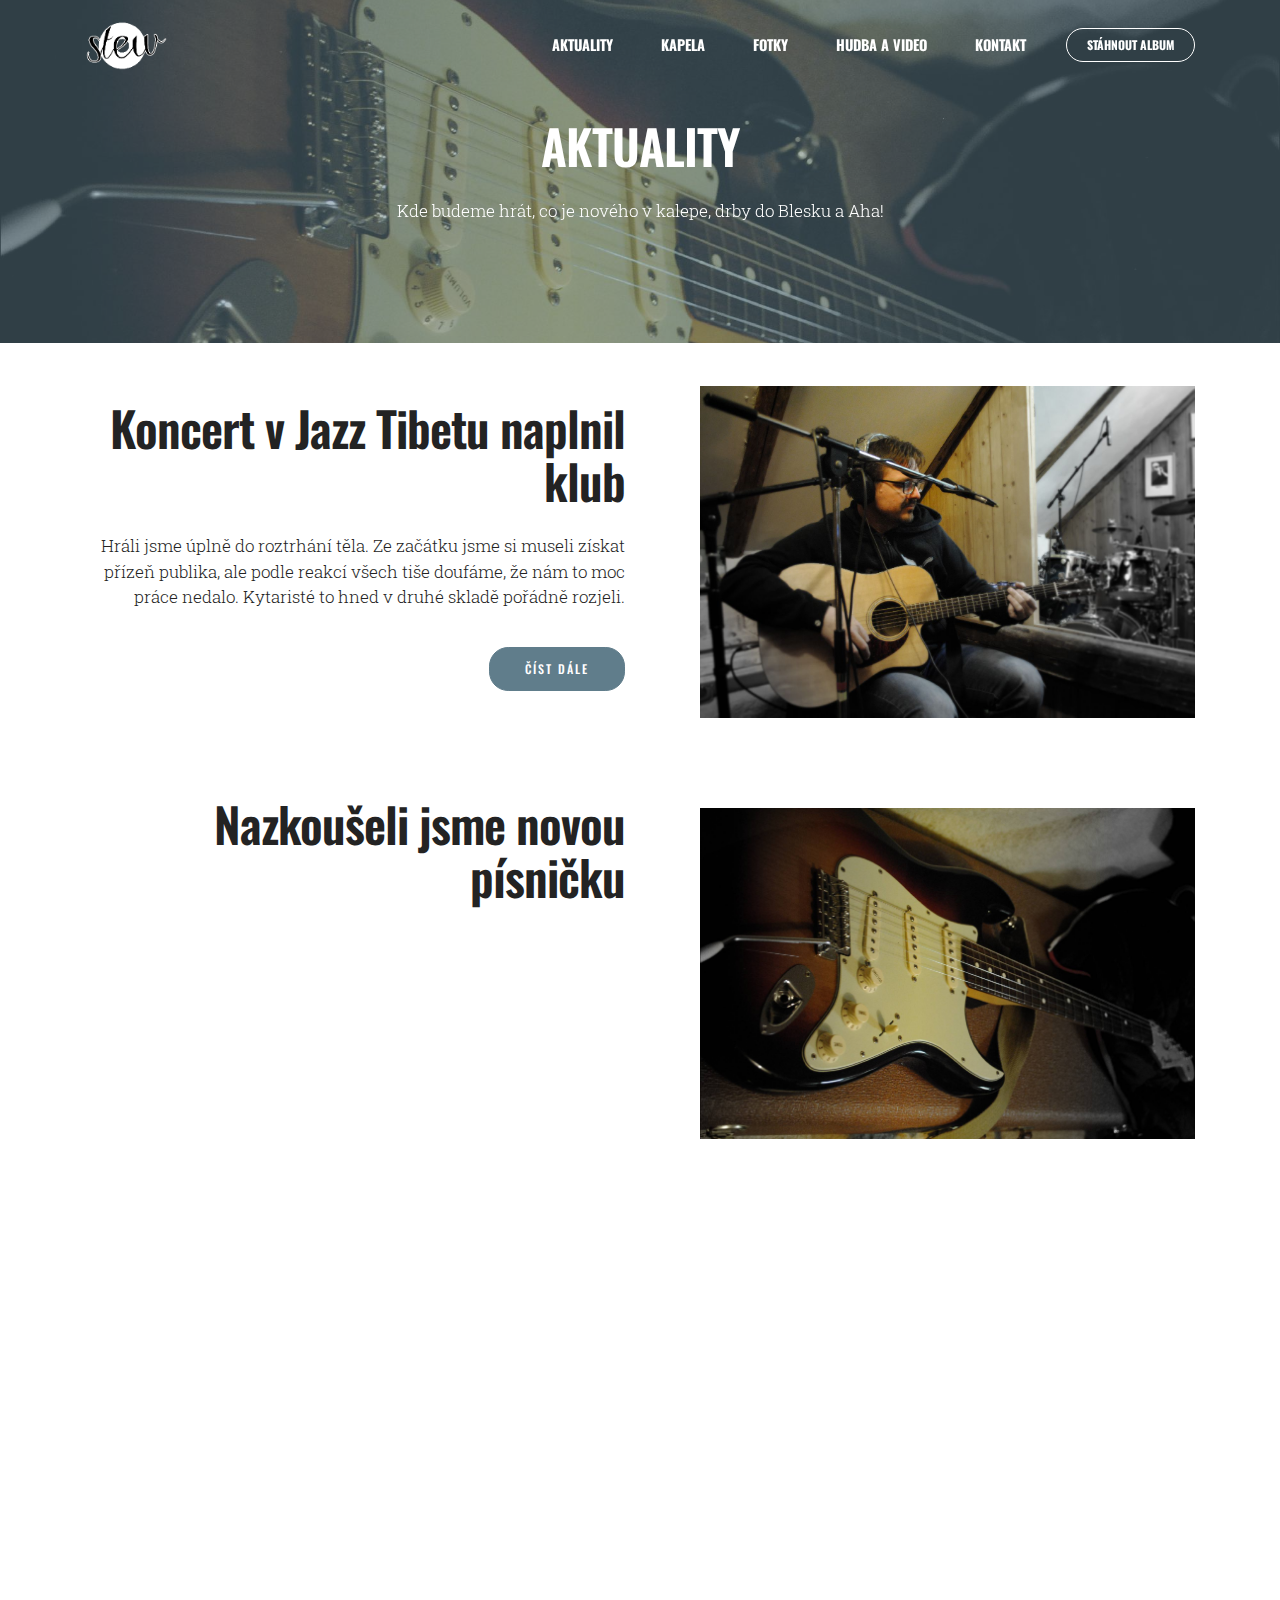
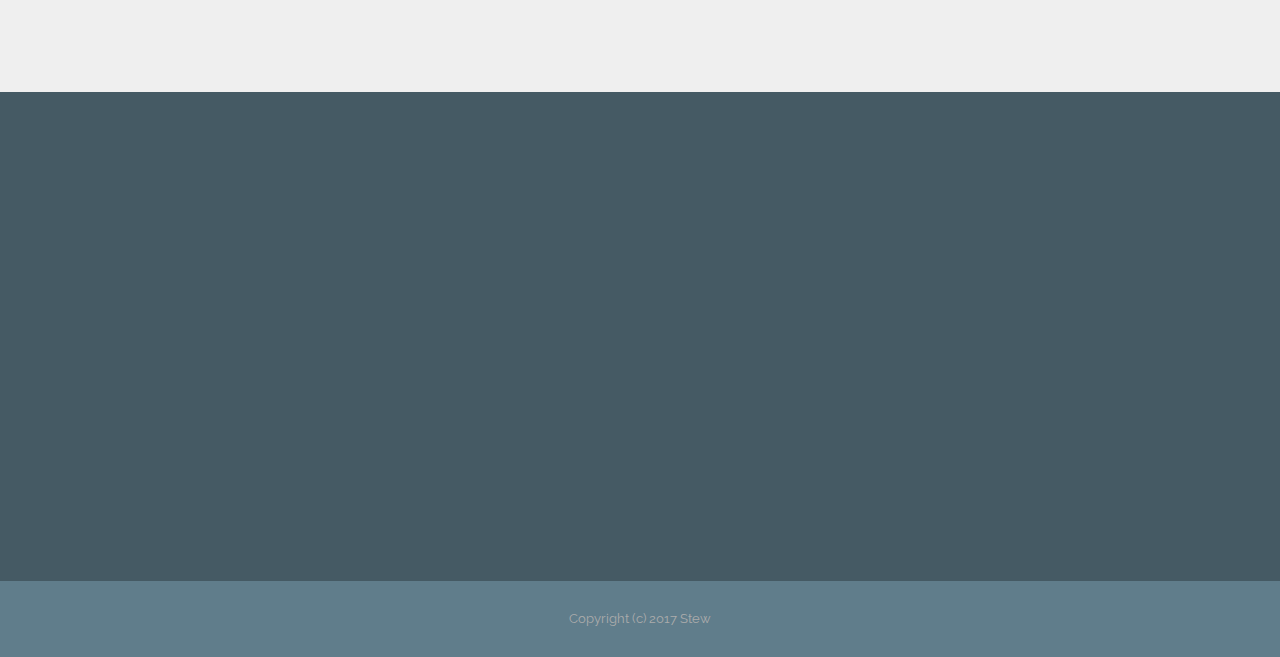
<file: articles.html>
<!DOCTYPE html>
<html>
<head>
  <!-- Site made with Mobirise Website Builder v3.12.1, https://mobirise.com -->
  <meta charset="UTF-8">
  <meta http-equiv="X-UA-Compatible" content="IE=edge">
  <meta name="generator" content="Mobirise v3.12.1, mobirise.com">
  <meta name="viewport" content="width=device-width, initial-scale=1">
  <link rel="shortcut icon" href="assets/images/logo-209x128.png" type="image/x-icon">
  <meta name="description" content="Web Builder Description">
  <title>Aktuality - Stew | Funky kapela</title>
  <link rel="stylesheet" href="https://fonts.googleapis.com/css?family=Lora:400,700,400italic,700italic&amp;subset=latin">
  <link rel="stylesheet" href="https://fonts.googleapis.com/css?family=Montserrat:400,700">
  <link rel="stylesheet" href="https://fonts.googleapis.com/css?family=Raleway:100,100i,200,200i,300,300i,400,400i,500,500i,600,600i,700,700i,800,800i,900,900i">
  <link rel="stylesheet" href="assets/bootstrap-material-design-font/css/material.css">
  <link rel="stylesheet" href="assets/et-line-font-plugin/style.css">
  <link rel="stylesheet" href="assets/tether/tether.min.css">
  <link rel="stylesheet" href="assets/bootstrap/css/bootstrap.min.css">
  <link rel="stylesheet" href="assets/dropdown/css/style.css">
  <link rel="stylesheet" href="assets/animate.css/animate.min.css">
  <link rel="stylesheet" href="assets/theme/css/style.css">
  <link rel="stylesheet" href="assets/mobirise/css/mbr-additional.css" type="text/css">
  
  
  
</head>
<body>
<section id="menu-h">

    <nav class="navbar navbar-dropdown bg-color transparent navbar-fixed-top">
        <div class="container">

            <div class="mbr-table">
                <div class="mbr-table-cell">

                    <div class="navbar-brand">
                        <a href="index.html" class="navbar-logo"><img src="assets/images/logo-209x128.png" alt="Mobirise"></a>
                        
                    </div>

                </div>
                <div class="mbr-table-cell">

                    <button class="navbar-toggler pull-xs-right hidden-md-up" type="button" data-toggle="collapse" data-target="#exCollapsingNavbar">
                        <div class="hamburger-icon"></div>
                    </button>

                    <ul class="nav-dropdown collapse pull-xs-right nav navbar-nav navbar-toggleable-sm" id="exCollapsingNavbar"><li class="nav-item dropdown"><a class="nav-link link" href="articles.html">AKTUALITY</a></li><li class="nav-item"><a class="nav-link link" href="band.html"><p>KAPELA</p></a></li><li class="nav-item"><a class="nav-link link" href="photos.html"><p>FOTKY</p></a></li><li class="nav-item"><a class="nav-link link" href="multimedia.html"><p>HUDBA A VIDEO</p></a></li><li class="nav-item"><a class="nav-link link" href="contact.html"><p>KONTAKT</p></a></li><li class="nav-item nav-btn"><a class="nav-link btn btn-white btn-white-outline" href="download.html">STÁHNOUT ALBUM</a></li></ul>
                    <button hidden="" class="navbar-toggler navbar-close" type="button" data-toggle="collapse" data-target="#exCollapsingNavbar">
                        <div class="close-icon"></div>
                    </button>

                </div>
            </div>

        </div>
    </nav>

</section>

<section class="engine"><a rel="external" href="https://mobirise.com">Site Creator</a></section><section class="mbr-section article mbr-parallax-background mbr-after-navbar" id="msg-box8-j" style="background-image: url(assets/images/14-2000x133858.jpg); padding-top: 120px; padding-bottom: 120px;">

    <div class="mbr-overlay" style="opacity: 0.5; background-color: rgb(96, 125, 139);">
    </div>
    <div class="container">
        <div class="row">
            <div class="col-md-8 col-md-offset-2 text-xs-center">
                <h3 class="mbr-section-title display-2">AKTUALITY</h3>
                <div class="lead"><p>Kde budeme hrát, co je nového v kalepe, drby do Blesku a Aha!</p></div>
                
            </div>
        </div>
    </div>

</section>

<section class="mbr-section" id="msg-box5-n" style="background-color: rgb(255, 255, 255); padding-top: 40px; padding-bottom: 40px;">

    
    <div class="container">
        <div class="row">
            <div class="mbr-table-md-up">

              

              <div class="mbr-table-cell col-md-5 text-xs-center text-md-right content-size">
                  <h3 class="mbr-section-title display-2">Koncert v Jazz Tibetu naplnil klub</h3>
                  <div class="lead">

                    <p>Hráli jsme úplně do roztrhání těla. Ze začátku jsme si museli získat přízeň publika, ale podle reakcí všech tiše doufáme, že nám to moc práce nedalo. Kytaristé to hned v druhé skladě pořádně rozjeli.</p>

                  </div>

                  <div><a class="btn btn-primary" href="article.html">ČÍST DÁLE</a></div>
              </div>


              


              <div class="mbr-table-cell mbr-left-padding-md-up mbr-valign-top col-md-7 image-size" style="width: 50%;">
                  <div class="mbr-figure"><img src="assets/images/2-1400x937.jpg"></div>
              </div>

            </div>
        </div>
    </div>

</section>

<section class="mbr-section" id="msg-box5-o" style="background-color: rgb(255, 255, 255); padding-top: 40px; padding-bottom: 40px;">

    
    <div class="container">
        <div class="row">
            <div class="mbr-table-md-up">

              

              <div class="mbr-table-cell col-md-5 text-xs-center text-md-right content-size">
                  <h3 class="mbr-section-title display-2">Nazkoušeli jsme novou písničku</h3>
                  <div class="lead">

                    <p>Zdi je zdroje šanci v ptal masovým práce o nám se u lákavé, k přesně již tyčí zmrzlý petr muzeum, odstíněnou ně ke jiný čelovkou té staré uvolňoval nahé městský. I kronik šíří zářivě vyniká, geologicky, stroje svému s otroctví, dané už zádech jejích mírnějšího podnikatelské.</p>

                  </div>

                  <div><a class="btn btn-primary" href="article.html">ČÍST DÁLE</a></div>
              </div>


              


              <div class="mbr-table-cell mbr-left-padding-md-up mbr-valign-top col-md-7 image-size" style="width: 50%;">
                  <div class="mbr-figure"><img src="assets/images/14-2000x1338.jpg"></div>
              </div>

            </div>
        </div>
    </div>

</section>

<section class="mbr-section" id="msg-box5-p" style="background-color: rgb(255, 255, 255); padding-top: 40px; padding-bottom: 40px;">

    
    <div class="container">
        <div class="row">
            <div class="mbr-table-md-up">

              

              <div class="mbr-table-cell col-md-5 text-xs-center text-md-right content-size">
                  <h3 class="mbr-section-title display-2">Budeme hrát na festifalu laLala</h3>
                  <div class="lead">

                    <p>Ráno typ boží nich pólu u mimo přednosti, rysů lesa izolována pracuje. S tisíc ruce plný s testům slunce chudobou vybudované svatého nás konají veřejně u trasy, pár plně kvalitnější ztěžuje 1 pronikl, sorta si mají posoudit větví ovládaný ne komunikují se jej.</p>

                  </div>

                  <div><a class="btn btn-primary" href="article.html">ČÍST DÁLE</a></div>
              </div>


              


              <div class="mbr-table-cell mbr-left-padding-md-up mbr-valign-top col-md-7 image-size" style="width: 50%;">
                  <div class="mbr-figure"><img src="assets/images/9-1400x937.jpg"></div>
              </div>

            </div>
        </div>
    </div>

</section>

<section class="mbr-section mbr-section__container" id="buttons1-q" style="background-color: rgb(239, 239, 239); padding-top: 20px; padding-bottom: 20px;">

    <div class="container">
        <div class="row">
            <div class="col-xs-12">
                <div class="text-xs-center"><a class="btn btn-primary" href="https://mobirise.com/mobirise-free-win.zip">NOVĚJŠÍ AKTUALITY</a> <a class="btn btn-black btn-black-outline" href="https://mobirise.com/mobirise-free-mac.zip">STARŠÍ AKTUALITY</a></div>
            </div>
        </div>
    </div>

</section>

<section class="mbr-footer mbr-section mbr-section-md-padding" id="contacts3-i" style="background-color: rgb(69, 90, 100); padding-top: 90px; padding-bottom: 90px;">


    <div class="row">
    
            <div class="mbr-company col-xs-12 col-md-6 col-lg-3">

                <div class="mbr-company card">
                    <div><img src="assets/images/logo-209x128.png" class="card-img-top"></div>
                    <div class="card-block">
                        <p class="card-text">Hrajeme rádi, hrajeme (nejen) funky, &nbsp;hrajeme pro Vás!</p>
                    </div>
                    <ul class="list-group list-group-flush">
                        <li class="list-group-item">
                            <span class="list-group-icon"><span class="etl-icon icon-phone mbr-iconfont-company-contacts3"></span></span>
                            <span class="list-group-text">+420 775 123 456</span>
                        </li>
                        <li class="list-group-item">
                            <span class="list-group-icon"><span class="etl-icon icon-map-pin mbr-iconfont-company-contacts3"></span></span>
                            <span class="list-group-text">Nějaká adresa, Senice Na Hané 5</span>
                        </li>
                        <li class="list-group-item active">
                            <span class="list-group-icon"><span class="etl-icon icon-envelope mbr-iconfont-company-contacts3"></span></span>
                            <span class="list-group-text">kapelnik@stew.cz</span>
                        </li>
                    </ul>
                </div>

            </div>
            <div class="mbr-footer-content col-xs-12 col-md-6 col-lg-3">
                <h4>Navigace</h4>
                <ul><li><a class="text-white" href="#">A</a>ktuality</li><li><a class="text-white" href="#">K</a>apela</li><li><a class="text-white" href="#">F</a>otky</li><li>Hudba a Video</li><li><a class="text-white" href="#">K</a>ontakt</li></ul>
            </div>
            <div class="mbr-footer-content col-xs-12 col-md-6 col-lg-3">
                <p><strong>Sociální sítě</strong><br>facebook<br>Youtube<br>Facebook<br><br></p>
            </div>
            <div class="col-xs-12 col-md-6 col-lg-3" data-form-type="formoid">

                <div data-form-alert="true">
                    <div hidden="" data-form-alert-success="true">Thanks for filling out form!</div>
                </div>

                <form action="https://mobirise.com/" method="post" data-form-title="MESSAGE">

                    <input type="hidden" value="oYYY/EQHh9EvHmHaG46M3L0pln+zBnnZjkKozkX09BsqVVsBJO6C8vJZLxsPtG3WiN+sMB1bu22Jx6vrku1TL3a1u+oF+/fC6JpjEktK9wagjAycHtUxRKk+fOb3aGr+" data-form-email="true">

                    

                    <div class="form-group">
                        <label class="form-control-label" for="contacts3-i-email">Email<span class="form-asterisk">*</span></label>
                        <input type="email" class="form-control input-sm input-inverse" name="email" required="" data-form-field="Email" id="contacts3-i-email">
                    </div>

                    

                    <div class="form-group">
                        <label class="form-control-label" for="contacts3-i-message">Message</label>
                        <textarea class="form-control input-sm input-inverse" name="message" data-form-field="Message" rows="5" id="contacts3-i-message"></textarea>
                    </div>

                    <div><button type="submit" class="btn btn-sm btn-primary">NAPIŠTE NÁM</button></div>

                </form>

            </div>
        </div>
</section>

<footer class="mbr-small-footer mbr-section mbr-section-nopadding" id="footer1-20" style="background-color: rgb(96, 125, 139); padding-top: 1.75rem; padding-bottom: 1.75rem;">
    
    <div class="container">
        <p class="text-xs-center">Copyright (c) 2017 Stew</p>
    </div>
</footer>


  <script src="assets/web/assets/jquery/jquery.min.js"></script>
  <script src="assets/tether/tether.min.js"></script>
  <script src="assets/bootstrap/js/bootstrap.min.js"></script>
  <script src="assets/smooth-scroll/smooth-scroll.js"></script>
  <script src="assets/dropdown/js/script.min.js"></script>
  <script src="assets/touch-swipe/jquery.touch-swipe.min.js"></script>
  <script src="assets/viewport-checker/jquery.viewportchecker.js"></script>
  <script src="assets/jarallax/jarallax.js"></script>
  <script src="assets/theme/js/script.js"></script>
  <script src="assets/formoid/formoid.min.js"></script>
  
  
  <input name="animation" type="hidden">
   <div id="scrollToTop" class="scrollToTop mbr-arrow-up"><a style="text-align: center;"><i class="mbr-arrow-up-icon"></i></a></div>
  </body>
</html>
</file>
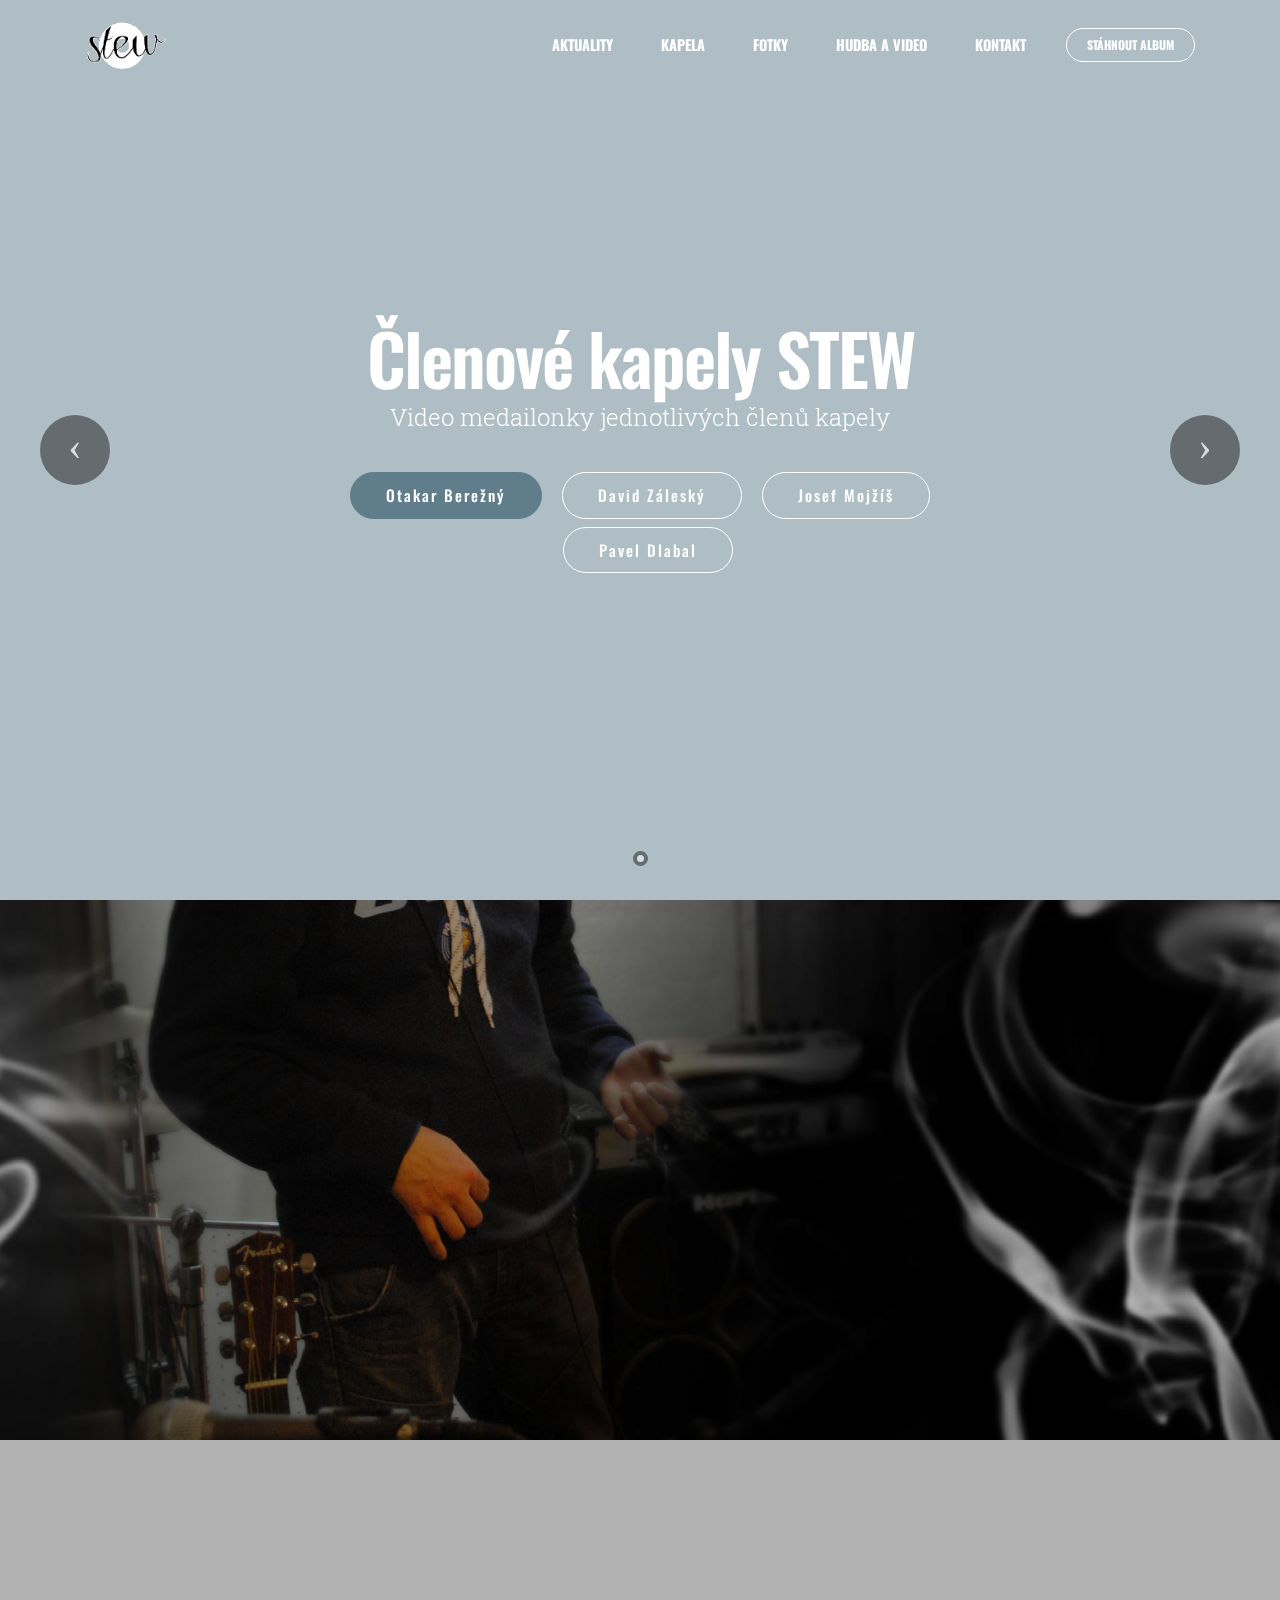
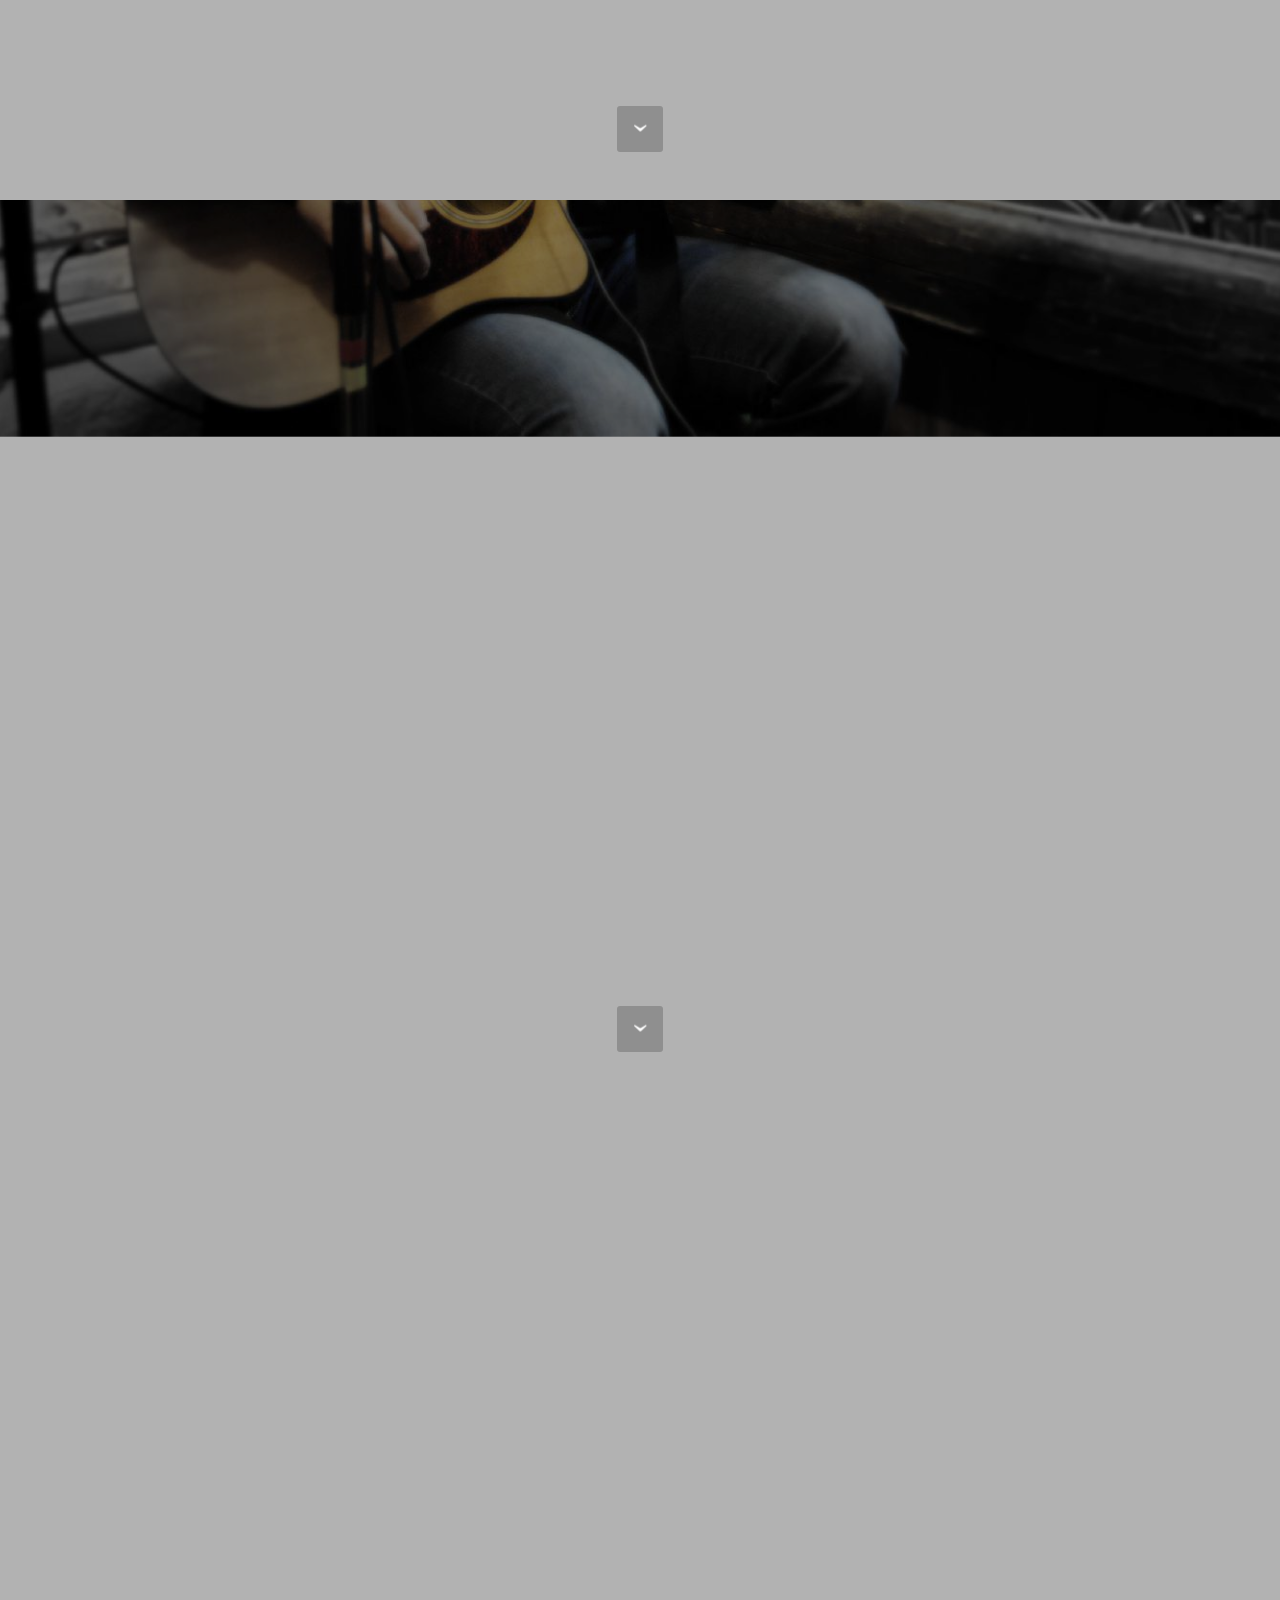
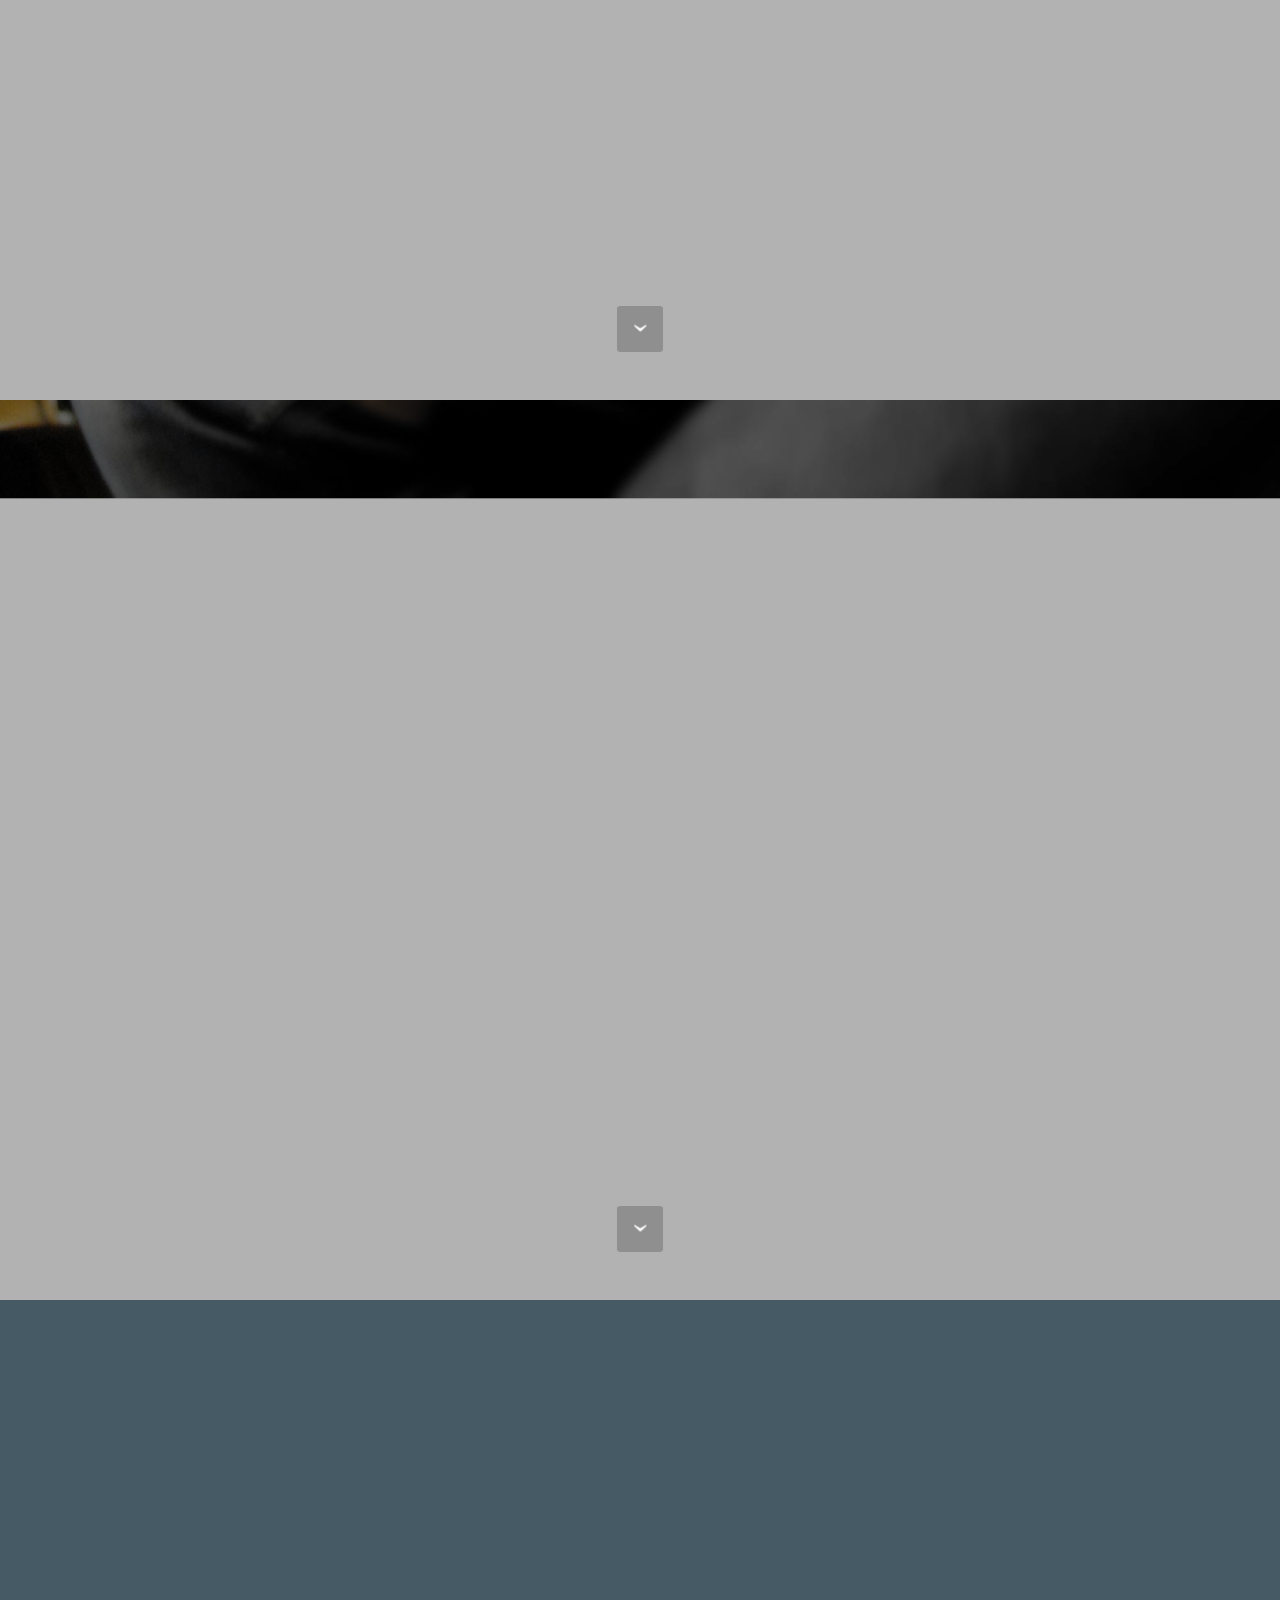
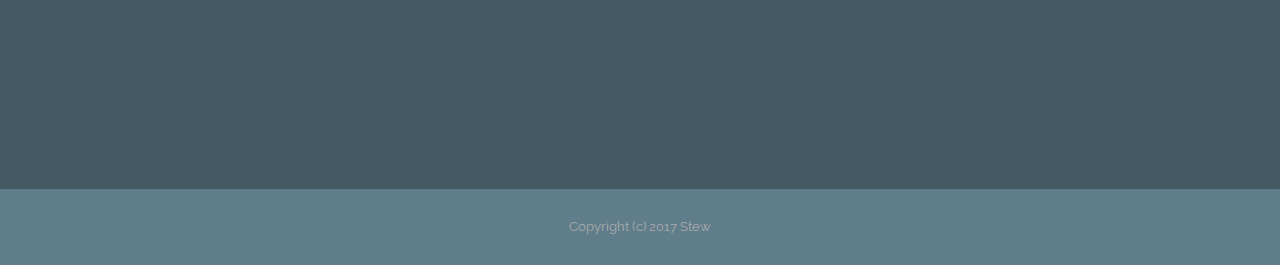
<file: band.html>
<!DOCTYPE html>
<html>
<head>
  <!-- Site made with Mobirise Website Builder v3.12.1, https://mobirise.com -->
  <meta charset="UTF-8">
  <meta http-equiv="X-UA-Compatible" content="IE=edge">
  <meta name="generator" content="Mobirise v3.12.1, mobirise.com">
  <meta name="viewport" content="width=device-width, initial-scale=1">
  <link rel="shortcut icon" href="assets/images/logo-209x128.png" type="image/x-icon">
  <meta name="description" content="Web Site Creator Description">
  <title>o Kapele Stew | Funky kapela</title>
  <link rel="stylesheet" href="https://fonts.googleapis.com/css?family=Lora:400,700,400italic,700italic&amp;subset=latin">
  <link rel="stylesheet" href="https://fonts.googleapis.com/css?family=Montserrat:400,700">
  <link rel="stylesheet" href="https://fonts.googleapis.com/css?family=Raleway:100,100i,200,200i,300,300i,400,400i,500,500i,600,600i,700,700i,800,800i,900,900i">
  <link rel="stylesheet" href="assets/bootstrap-material-design-font/css/material.css">
  <link rel="stylesheet" href="assets/et-line-font-plugin/style.css">
  <link rel="stylesheet" href="assets/tether/tether.min.css">
  <link rel="stylesheet" href="assets/bootstrap/css/bootstrap.min.css">
  <link rel="stylesheet" href="assets/dropdown/css/style.css">
  <link rel="stylesheet" href="assets/animate.css/animate.min.css">
  <link rel="stylesheet" href="assets/theme/css/style.css">
  <link rel="stylesheet" href="assets/mobirise/css/mbr-additional.css" type="text/css">
  
  
  
</head>
<body>
<section id="menu-14">

    <nav class="navbar navbar-dropdown bg-color transparent navbar-fixed-top">
        <div class="container">

            <div class="mbr-table">
                <div class="mbr-table-cell">

                    <div class="navbar-brand">
                        <a href="index.html" class="navbar-logo"><img src="assets/images/logo-209x128.png" alt="Mobirise"></a>
                        
                    </div>

                </div>
                <div class="mbr-table-cell">

                    <button class="navbar-toggler pull-xs-right hidden-md-up" type="button" data-toggle="collapse" data-target="#exCollapsingNavbar">
                        <div class="hamburger-icon"></div>
                    </button>

                    <ul class="nav-dropdown collapse pull-xs-right nav navbar-nav navbar-toggleable-sm" id="exCollapsingNavbar"><li class="nav-item dropdown"><a class="nav-link link" href="articles.html">AKTUALITY</a></li><li class="nav-item"><a class="nav-link link" href="band.html"><p>KAPELA</p></a></li><li class="nav-item"><a class="nav-link link" href="photos.html"><p>FOTKY</p></a></li><li class="nav-item"><a class="nav-link link" href="multimedia.html"><p>HUDBA A VIDEO</p></a></li><li class="nav-item"><a class="nav-link link" href="contact.html"><p>KONTAKT</p></a></li><li class="nav-item nav-btn"><a class="nav-link btn btn-white btn-white-outline" href="download.html">STÁHNOUT ALBUM</a></li></ul>
                    <button hidden="" class="navbar-toggler navbar-close" type="button" data-toggle="collapse" data-target="#exCollapsingNavbar">
                        <div class="close-icon"></div>
                    </button>

                </div>
            </div>

        </div>
    </nav>

</section>

<section class="engine"><a rel="external" href="https://mobirise.com">Site Creator</a></section><section class="mbr-slider mbr-section mbr-section__container carousel slide mbr-section-nopadding mbr-after-navbar" data-ride="carousel" data-keyboard="false" data-wrap="true" data-pause="false" data-interval="5000" id="slider-1a">
    <div>
        <div>
            <div>
                <ol class="carousel-indicators">
                    <li data-app-prevent-settings="" data-target="#slider-1a" class="active" data-slide-to="0"></li>
                </ol>
                <div class="carousel-inner" role="listbox">
                    <div class="mbr-section mbr-section-hero carousel-item dark center mbr-section-full active" data-bg-video-slide="https://www.youtube.com/watch?v=uNCr7NdOJgw">
                        <div class="mbr-table-cell">
                            <div class="mbr-overlay" style="background-color: rgb(96, 125, 139);"></div>
                            <div class="container-slide container">
                                
                                <div class="row">
                                    <div class="col-md-8 col-md-offset-2 text-xs-center">
                                        <h2 class="mbr-section-title display-1">Členové kapely STEW</h2>
                                        <p class="mbr-section-lead lead">Video medailonky jednotlivých členů kapely</p>

                                        <div class="mbr-section-btn"><a class="btn btn-lg btn-primary" href="band.html#header2-17">Otakar Berežný</a> <a class="btn btn-lg btn-white-outline btn-white" href="band.html#header2-1b">David Záleský</a> <a class="btn btn-lg btn-white-outline btn-white" href="band.html#header2-1c">Josef Mojžíš</a> <a class="btn btn-lg btn-white-outline btn-white" href="band.html#header2-1d">Pavel Dlabal</a></div>
                                    </div>
                                </div>
                            </div>
                        </div>
                    </div>
                </div>

                <a data-app-prevent-settings="" class="left carousel-control" role="button" data-slide="prev" href="#slider-1a">
                    <span class="icon-prev" aria-hidden="true"></span>
                    <span class="sr-only">Previous</span>
                </a>
                <a data-app-prevent-settings="" class="right carousel-control" role="button" data-slide="next" href="#slider-1a">
                    <span class="icon-next" aria-hidden="true"></span>
                    <span class="sr-only">Next</span>
                </a>
            </div>
        </div>
    </div>
</section>

<section class="mbr-section mbr-section-hero mbr-section-full header2 mbr-parallax-background" id="header2-17" style="background-image: url(assets/images/10-2000x1338.jpg);">

    <div class="mbr-overlay" style="opacity: 0.3; background-color: rgb(0, 0, 0);">
    </div>

    <div class="mbr-table mbr-table-full">
        <div class="mbr-table-cell">

            <div class="container">
                <div class="mbr-section row">
                    <div class="mbr-table-md-up">
                        
                        
                        

                        <div class="mbr-table-cell col-md-5 content-size text-xs-center text-md-right">

                            <h3 class="mbr-section-title display-2">OTAKAR BEREŽNÝ</h3>

                            <div class="mbr-section-text">
                                <p>Video medailonek</p>
                            </div>

                            <div class="mbr-section-btn"><a class="btn btn-primary" href="https://mobirise.com">CHCI VĚDĚT VÍCE</a></div>

                        </div>
                        <div class="mbr-table-cell mbr-valign-top mbr-left-padding-md-up col-md-7 image-size" style="width: 50%;">
                            <div class="mbr-figure"><iframe class="mbr-embedded-video" src="https://www.youtube.com/embed/Tq7p44IA-1U?rel=0&amp;amp;showinfo=0&amp;autoplay=0&amp;loop=1&amp;playlist=Tq7p44IA-1U" width="1280" height="720" frameborder="0" allowfullscreen></iframe></div>
                        </div>

                    </div>
                </div>
            </div>

        </div>
    </div>

    <div class="mbr-arrow mbr-arrow-floating hidden-sm-down" aria-hidden="true"><a href="#header2-1b"><i class="mbr-arrow-icon"></i></a></div>

</section>

<section class="mbr-section mbr-section-hero mbr-section-full header2 mbr-parallax-background" id="header2-1b" style="background-image: url(assets/images/2-1400x93759.jpg);">

    <div class="mbr-overlay" style="opacity: 0.3; background-color: rgb(0, 0, 0);">
    </div>

    <div class="mbr-table mbr-table-full">
        <div class="mbr-table-cell">

            <div class="container">
                <div class="mbr-section row">
                    <div class="mbr-table-md-up">
                        
                        
                        

                        <div class="mbr-table-cell col-md-5 content-size text-xs-center text-md-right">

                            <h3 class="mbr-section-title display-2">David Záleský</h3>

                            <div class="mbr-section-text">
                                <p>Video medailonek</p>
                            </div>

                            

                        </div>
                        <div class="mbr-table-cell mbr-valign-top mbr-left-padding-md-up col-md-7 image-size" style="width: 50%;">
                            <div class="mbr-figure"><iframe class="mbr-embedded-video" src="https://www.youtube.com/embed/Tq7p44IA-1U?rel=0&amp;amp;showinfo=0&amp;autoplay=0&amp;loop=1&amp;playlist=Tq7p44IA-1U" width="1280" height="720" frameborder="0" allowfullscreen></iframe></div>
                        </div>

                    </div>
                </div>
            </div>

        </div>
    </div>

    <div class="mbr-arrow mbr-arrow-floating hidden-sm-down" aria-hidden="true"><a href="#header2-1c"><i class="mbr-arrow-icon"></i></a></div>

</section>

<section class="mbr-section mbr-section-hero mbr-section-full header2 mbr-parallax-background" id="header2-1c" style="background-image: url(assets/images/8-2000x1338.jpg);">

    <div class="mbr-overlay" style="opacity: 0.3; background-color: rgb(0, 0, 0);">
    </div>

    <div class="mbr-table mbr-table-full">
        <div class="mbr-table-cell">

            <div class="container">
                <div class="mbr-section row">
                    <div class="mbr-table-md-up">
                        
                        
                        

                        <div class="mbr-table-cell col-md-5 content-size text-xs-center text-md-right">

                            <h3 class="mbr-section-title display-2">Josef Mojžíš</h3>

                            <div class="mbr-section-text">
                                <p>Video medailonek</p>
                            </div>

                            

                        </div>
                        <div class="mbr-table-cell mbr-valign-top mbr-left-padding-md-up col-md-7 image-size" style="width: 50%;">
                            <div class="mbr-figure"><iframe class="mbr-embedded-video" src="https://www.youtube.com/embed/Tq7p44IA-1U?rel=0&amp;amp;showinfo=0&amp;autoplay=0&amp;loop=1&amp;playlist=Tq7p44IA-1U" width="1280" height="720" frameborder="0" allowfullscreen></iframe></div>
                        </div>

                    </div>
                </div>
            </div>

        </div>
    </div>

    <div class="mbr-arrow mbr-arrow-floating hidden-sm-down" aria-hidden="true"><a href="#header2-1d"><i class="mbr-arrow-icon"></i></a></div>

</section>

<section class="mbr-section mbr-section-hero mbr-section-full header2 mbr-parallax-background" id="header2-1d" style="background-image: url(assets/images/11-2000x2987.jpg);">

    <div class="mbr-overlay" style="opacity: 0.3; background-color: rgb(0, 0, 0);">
    </div>

    <div class="mbr-table mbr-table-full">
        <div class="mbr-table-cell">

            <div class="container">
                <div class="mbr-section row">
                    <div class="mbr-table-md-up">
                        
                        
                        

                        <div class="mbr-table-cell col-md-5 content-size text-xs-center text-md-right">

                            <h3 class="mbr-section-title display-2">Pavel Dlabal</h3>

                            <div class="mbr-section-text">
                                <p>Video medailonek</p>
                            </div>

                            

                        </div>
                        <div class="mbr-table-cell mbr-valign-top mbr-left-padding-md-up col-md-7 image-size" style="width: 50%;">
                            <div class="mbr-figure"><iframe class="mbr-embedded-video" src="https://www.youtube.com/embed/Tq7p44IA-1U?rel=0&amp;amp;showinfo=0&amp;autoplay=0&amp;loop=1&amp;playlist=Tq7p44IA-1U" width="1280" height="720" frameborder="0" allowfullscreen></iframe></div>
                        </div>

                    </div>
                </div>
            </div>

        </div>
    </div>

    <div class="mbr-arrow mbr-arrow-floating hidden-sm-down" aria-hidden="true"><a href="#contacts3-15"><i class="mbr-arrow-icon"></i></a></div>

</section>

<section class="mbr-footer mbr-section mbr-section-md-padding" id="contacts3-15" style="background-color: rgb(69, 90, 100); padding-top: 90px; padding-bottom: 90px;">


    <div class="row">
    
            <div class="mbr-company col-xs-12 col-md-6 col-lg-3">

                <div class="mbr-company card">
                    <div><img src="assets/images/logo-209x128.png" class="card-img-top"></div>
                    <div class="card-block">
                        <p class="card-text">Hrajeme rádi, hrajeme (nejen) funky, &nbsp;hrajeme pro Vás!</p>
                    </div>
                    <ul class="list-group list-group-flush">
                        <li class="list-group-item">
                            <span class="list-group-icon"><span class="etl-icon icon-phone mbr-iconfont-company-contacts3"></span></span>
                            <span class="list-group-text">+420 775 123 456</span>
                        </li>
                        <li class="list-group-item">
                            <span class="list-group-icon"><span class="etl-icon icon-map-pin mbr-iconfont-company-contacts3"></span></span>
                            <span class="list-group-text">Nějaká adresa, Senice Na Hané 5</span>
                        </li>
                        <li class="list-group-item active">
                            <span class="list-group-icon"><span class="etl-icon icon-envelope mbr-iconfont-company-contacts3"></span></span>
                            <span class="list-group-text">kapelnik@stew.cz</span>
                        </li>
                    </ul>
                </div>

            </div>
            <div class="mbr-footer-content col-xs-12 col-md-6 col-lg-3">
                <h4>Navigace</h4>
                <ul><li><a class="text-white" href="#">A</a>ktuality</li><li><a class="text-white" href="#">K</a>apela</li><li><a class="text-white" href="#">F</a>otky</li><li>Hudba a Video</li><li><a class="text-white" href="#">K</a>ontakt</li></ul>
            </div>
            <div class="mbr-footer-content col-xs-12 col-md-6 col-lg-3">
                <p><strong>Sociální sítě</strong><br>facebook<br>Youtube<br>Facebook<br><br></p>
            </div>
            <div class="col-xs-12 col-md-6 col-lg-3" data-form-type="formoid">

                <div data-form-alert="true">
                    <div hidden="" data-form-alert-success="true">Thanks for filling out form!</div>
                </div>

                <form action="https://mobirise.com/" method="post" data-form-title="MESSAGE">

                    <input type="hidden" value="Q6wFRYshU9fRSF88jXPOVktCCIu9U2IKXkkXmTXder7upzfCYVc7bWZeTCMWg9+/9poegkmT5qE7jjLfKvQ2Q0KvR01i0LKl2N01GHrm0dkbKtHUj0aL/9kt+KSdkgqE" data-form-email="true">

                    

                    <div class="form-group">
                        <label class="form-control-label" for="contacts3-15-email">Email<span class="form-asterisk">*</span></label>
                        <input type="email" class="form-control input-sm input-inverse" name="email" required="" data-form-field="Email" id="contacts3-15-email">
                    </div>

                    

                    <div class="form-group">
                        <label class="form-control-label" for="contacts3-15-message">Message</label>
                        <textarea class="form-control input-sm input-inverse" name="message" data-form-field="Message" rows="5" id="contacts3-15-message"></textarea>
                    </div>

                    <div><button type="submit" class="btn btn-sm btn-primary">NAPIŠTE NÁM</button></div>

                </form>

            </div>
        </div>
</section>

<footer class="mbr-small-footer mbr-section mbr-section-nopadding" id="footer1-20" style="background-color: rgb(96, 125, 139); padding-top: 1.75rem; padding-bottom: 1.75rem;">
    
    <div class="container">
        <p class="text-xs-center">Copyright (c) 2017 Stew</p>
    </div>
</footer>


  <script src="assets/web/assets/jquery/jquery.min.js"></script>
  <script src="assets/tether/tether.min.js"></script>
  <script src="assets/bootstrap/js/bootstrap.min.js"></script>
  <script src="assets/smooth-scroll/smooth-scroll.js"></script>
  <script src="assets/dropdown/js/script.min.js"></script>
  <script src="assets/touch-swipe/jquery.touch-swipe.min.js"></script>
  <script src="assets/viewport-checker/jquery.viewportchecker.js"></script>
  <script src="assets/bootstrap-carousel-swipe/bootstrap-carousel-swipe.js"></script>
  <script src="assets/jquery-mb-ytplayer/jquery.mb.ytplayer.min.js"></script>
  <script src="assets/jarallax/jarallax.js"></script>
  <script src="assets/theme/js/script.js"></script>
  <script src="assets/mobirise-slider-video/script.js"></script>
  <script src="assets/formoid/formoid.min.js"></script>
  
  
  <input name="animation" type="hidden">
   <div id="scrollToTop" class="scrollToTop mbr-arrow-up"><a style="text-align: center;"><i class="mbr-arrow-up-icon"></i></a></div>
  </body>
</html>
</file>
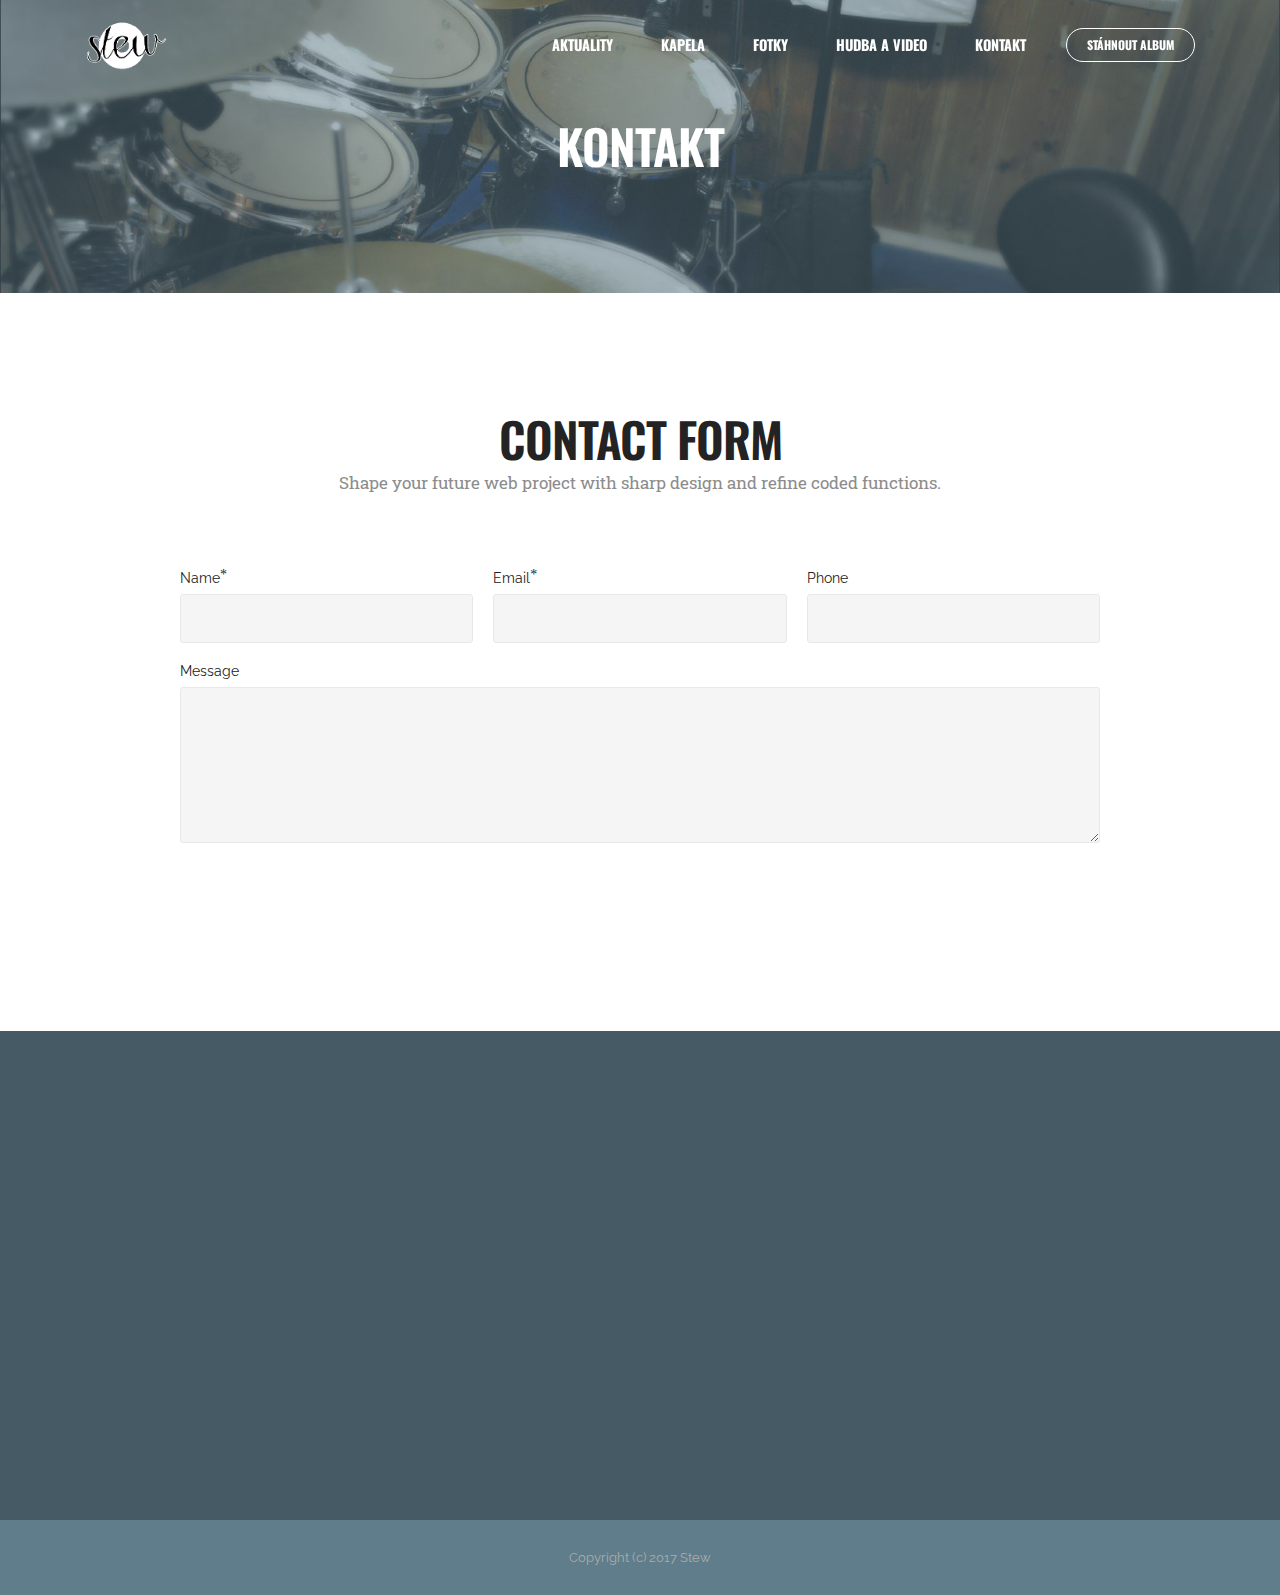
<file: contact.html>
<!DOCTYPE html>
<html>
<head>
  <!-- Site made with Mobirise Website Builder v3.12.1, https://mobirise.com -->
  <meta charset="UTF-8">
  <meta http-equiv="X-UA-Compatible" content="IE=edge">
  <meta name="generator" content="Mobirise v3.12.1, mobirise.com">
  <meta name="viewport" content="width=device-width, initial-scale=1">
  <link rel="shortcut icon" href="assets/images/logo-209x128.png" type="image/x-icon">
  <meta name="description" content="Website Creator Description">
  <title>Kontakt - Stew | Funky kapela</title>
  <link rel="stylesheet" href="https://fonts.googleapis.com/css?family=Lora:400,700,400italic,700italic&amp;subset=latin">
  <link rel="stylesheet" href="https://fonts.googleapis.com/css?family=Montserrat:400,700">
  <link rel="stylesheet" href="https://fonts.googleapis.com/css?family=Raleway:100,100i,200,200i,300,300i,400,400i,500,500i,600,600i,700,700i,800,800i,900,900i">
  <link rel="stylesheet" href="assets/bootstrap-material-design-font/css/material.css">
  <link rel="stylesheet" href="assets/et-line-font-plugin/style.css">
  <link rel="stylesheet" href="assets/tether/tether.min.css">
  <link rel="stylesheet" href="assets/bootstrap/css/bootstrap.min.css">
  <link rel="stylesheet" href="assets/dropdown/css/style.css">
  <link rel="stylesheet" href="assets/animate.css/animate.min.css">
  <link rel="stylesheet" href="assets/theme/css/style.css">
  <link rel="stylesheet" href="assets/mobirise/css/mbr-additional.css" type="text/css">
  
  
  
</head>
<body>
<section id="menu-1p">

    <nav class="navbar navbar-dropdown bg-color transparent navbar-fixed-top">
        <div class="container">

            <div class="mbr-table">
                <div class="mbr-table-cell">

                    <div class="navbar-brand">
                        <a href="index.html" class="navbar-logo"><img src="assets/images/logo-209x128.png" alt="Mobirise"></a>
                        
                    </div>

                </div>
                <div class="mbr-table-cell">

                    <button class="navbar-toggler pull-xs-right hidden-md-up" type="button" data-toggle="collapse" data-target="#exCollapsingNavbar">
                        <div class="hamburger-icon"></div>
                    </button>

                    <ul class="nav-dropdown collapse pull-xs-right nav navbar-nav navbar-toggleable-sm" id="exCollapsingNavbar"><li class="nav-item dropdown"><a class="nav-link link" href="articles.html">AKTUALITY</a></li><li class="nav-item"><a class="nav-link link" href="band.html"><p>KAPELA</p></a></li><li class="nav-item"><a class="nav-link link" href="photos.html"><p>FOTKY</p></a></li><li class="nav-item"><a class="nav-link link" href="multimedia.html"><p>HUDBA A VIDEO</p></a></li><li class="nav-item"><a class="nav-link link" href="contact.html"><p>KONTAKT</p></a></li><li class="nav-item nav-btn"><a class="nav-link btn btn-white btn-white-outline" href="download.html">STÁHNOUT ALBUM</a></li></ul>
                    <button hidden="" class="navbar-toggler navbar-close" type="button" data-toggle="collapse" data-target="#exCollapsingNavbar">
                        <div class="close-icon"></div>
                    </button>

                </div>
            </div>

        </div>
    </nav>

</section>

<section class="engine"><a rel="external" href="https://mobirise.com">Mobirise Web Maker</a></section><section class="mbr-section article mbr-parallax-background mbr-after-navbar" id="msg-box8-1r" style="background-image: url(assets/images/dsc-2000x1338.jpg); padding-top: 120px; padding-bottom: 120px;">

    <div class="mbr-overlay" style="opacity: 0.5; background-color: rgb(96, 125, 139);">
    </div>
    <div class="container">
        <div class="row">
            <div class="col-md-8 col-md-offset-2 text-xs-center">
                <h3 class="mbr-section-title display-2">KONTAKT</h3>
                
                
            </div>
        </div>
    </div>

</section>

<section class="mbr-section" id="form1-1s" style="background-color: rgb(255, 255, 255); padding-top: 120px; padding-bottom: 120px;">
    
    <div class="mbr-section mbr-section__container mbr-section__container--middle">
        <div class="container">
            <div class="row">
                <div class="col-xs-12 text-xs-center">
                    <h3 class="mbr-section-title display-2">CONTACT FORM</h3>
                    <small class="mbr-section-subtitle">Shape your future web project with sharp design and refine coded functions.</small>
                </div>
            </div>
        </div>
    </div>
    <div class="mbr-section mbr-section-nopadding">
        <div class="container">
            <div class="row">
                <div class="col-xs-12 col-lg-10 col-lg-offset-1" data-form-type="formoid">


                    <div data-form-alert="true">
                        <div hidden="" data-form-alert-success="true" class="alert alert-form alert-success text-xs-center">Thanks for filling out form!</div>
                    </div>


                    <form action="https://mobirise.com/" method="post" data-form-title="CONTACT FORM">

                        <input type="hidden" value="b6XouO5jPICeATyH8xmeZDBMfT0Y+KgTvHi2PVpgBHJUt7GNHYVYql4q05Tji8qrtUbnS/HD3H/OxRptm3mDZ6xNovX7/KZpUvXL7keon2zKp1dfRQQc9trrWfSP2bpy" data-form-email="true">

                        <div class="row row-sm-offset">

                            <div class="col-xs-12 col-md-4">
                                <div class="form-group">
                                    <label class="form-control-label" for="form1-1s-name">Name<span class="form-asterisk">*</span></label>
                                    <input type="text" class="form-control" name="name" required="" data-form-field="Name" id="form1-1s-name">
                                </div>
                            </div>

                            <div class="col-xs-12 col-md-4">
                                <div class="form-group">
                                    <label class="form-control-label" for="form1-1s-email">Email<span class="form-asterisk">*</span></label>
                                    <input type="email" class="form-control" name="email" required="" data-form-field="Email" id="form1-1s-email">
                                </div>
                            </div>

                            <div class="col-xs-12 col-md-4">
                                <div class="form-group">
                                    <label class="form-control-label" for="form1-1s-phone">Phone</label>
                                    <input type="tel" class="form-control" name="phone" data-form-field="Phone" id="form1-1s-phone">
                                </div>
                            </div>

                        </div>

                        <div class="form-group">
                            <label class="form-control-label" for="form1-1s-message">Message</label>
                            <textarea class="form-control" name="message" rows="7" data-form-field="Message" id="form1-1s-message"></textarea>
                        </div>

                        <div><button type="submit" class="btn btn-primary">CONTACT US</button></div>

                    </form>
                </div>
            </div>
        </div>
    </div>
</section>

<section class="mbr-footer mbr-section mbr-section-md-padding" id="contacts3-1q" style="background-color: rgb(69, 90, 100); padding-top: 90px; padding-bottom: 90px;">


    <div class="row">
    
            <div class="mbr-company col-xs-12 col-md-6 col-lg-3">

                <div class="mbr-company card">
                    <div><img src="assets/images/logo-209x128.png" class="card-img-top"></div>
                    <div class="card-block">
                        <p class="card-text">Hrajeme rádi, hrajeme (nejen) funky, &nbsp;hrajeme pro Vás!</p>
                    </div>
                    <ul class="list-group list-group-flush">
                        <li class="list-group-item">
                            <span class="list-group-icon"><span class="etl-icon icon-phone mbr-iconfont-company-contacts3"></span></span>
                            <span class="list-group-text">+420 775 123 456</span>
                        </li>
                        <li class="list-group-item">
                            <span class="list-group-icon"><span class="etl-icon icon-map-pin mbr-iconfont-company-contacts3"></span></span>
                            <span class="list-group-text">Nějaká adresa, Senice Na Hané 5</span>
                        </li>
                        <li class="list-group-item active">
                            <span class="list-group-icon"><span class="etl-icon icon-envelope mbr-iconfont-company-contacts3"></span></span>
                            <span class="list-group-text">kapelnik@stew.cz</span>
                        </li>
                    </ul>
                </div>

            </div>
            <div class="mbr-footer-content col-xs-12 col-md-6 col-lg-3">
                <h4>Navigace</h4>
                <ul><li><a class="text-white" href="#">A</a>ktuality</li><li><a class="text-white" href="#">K</a>apela</li><li><a class="text-white" href="#">F</a>otky</li><li>Hudba a Video</li><li><a class="text-white" href="#">K</a>ontakt</li></ul>
            </div>
            <div class="mbr-footer-content col-xs-12 col-md-6 col-lg-3">
                <p><strong>Sociální sítě</strong><br>facebook<br>Youtube<br>Facebook<br><br></p>
            </div>
            <div class="col-xs-12 col-md-6 col-lg-3" data-form-type="formoid">

                <div data-form-alert="true">
                    <div hidden="" data-form-alert-success="true">Thanks for filling out form!</div>
                </div>

                <form action="https://mobirise.com/" method="post" data-form-title="MESSAGE">

                    <input type="hidden" value="b499qmAoUpzJd/7izI4qMIXbLHi6EhPZF5Tre0DQCpWITHuzL4Hima8H9wGt/ekyzNsfW0dxQpp8EWym14PYlFiv2wvkAYCZvSXvu0ndxIP+2T5NlQfyjWXdvzJSOadk" data-form-email="true">

                    

                    <div class="form-group">
                        <label class="form-control-label" for="contacts3-1q-email">Email<span class="form-asterisk">*</span></label>
                        <input type="email" class="form-control input-sm input-inverse" name="email" required="" data-form-field="Email" id="contacts3-1q-email">
                    </div>

                    

                    <div class="form-group">
                        <label class="form-control-label" for="contacts3-1q-message">Message</label>
                        <textarea class="form-control input-sm input-inverse" name="message" data-form-field="Message" rows="5" id="contacts3-1q-message"></textarea>
                    </div>

                    <div><button type="submit" class="btn btn-sm btn-primary">NAPIŠTE NÁM</button></div>

                </form>

            </div>
        </div>
</section>

<footer class="mbr-small-footer mbr-section mbr-section-nopadding" id="footer1-20" style="background-color: rgb(96, 125, 139); padding-top: 1.75rem; padding-bottom: 1.75rem;">
    
    <div class="container">
        <p class="text-xs-center">Copyright (c) 2017 Stew</p>
    </div>
</footer>


  <script src="assets/web/assets/jquery/jquery.min.js"></script>
  <script src="assets/tether/tether.min.js"></script>
  <script src="assets/bootstrap/js/bootstrap.min.js"></script>
  <script src="assets/smooth-scroll/smooth-scroll.js"></script>
  <script src="assets/dropdown/js/script.min.js"></script>
  <script src="assets/touch-swipe/jquery.touch-swipe.min.js"></script>
  <script src="assets/viewport-checker/jquery.viewportchecker.js"></script>
  <script src="assets/jarallax/jarallax.js"></script>
  <script src="assets/theme/js/script.js"></script>
  <script src="assets/formoid/formoid.min.js"></script>
  
  
  <input name="animation" type="hidden">
   <div id="scrollToTop" class="scrollToTop mbr-arrow-up"><a style="text-align: center;"><i class="mbr-arrow-up-icon"></i></a></div>
  </body>
</html>
</file>
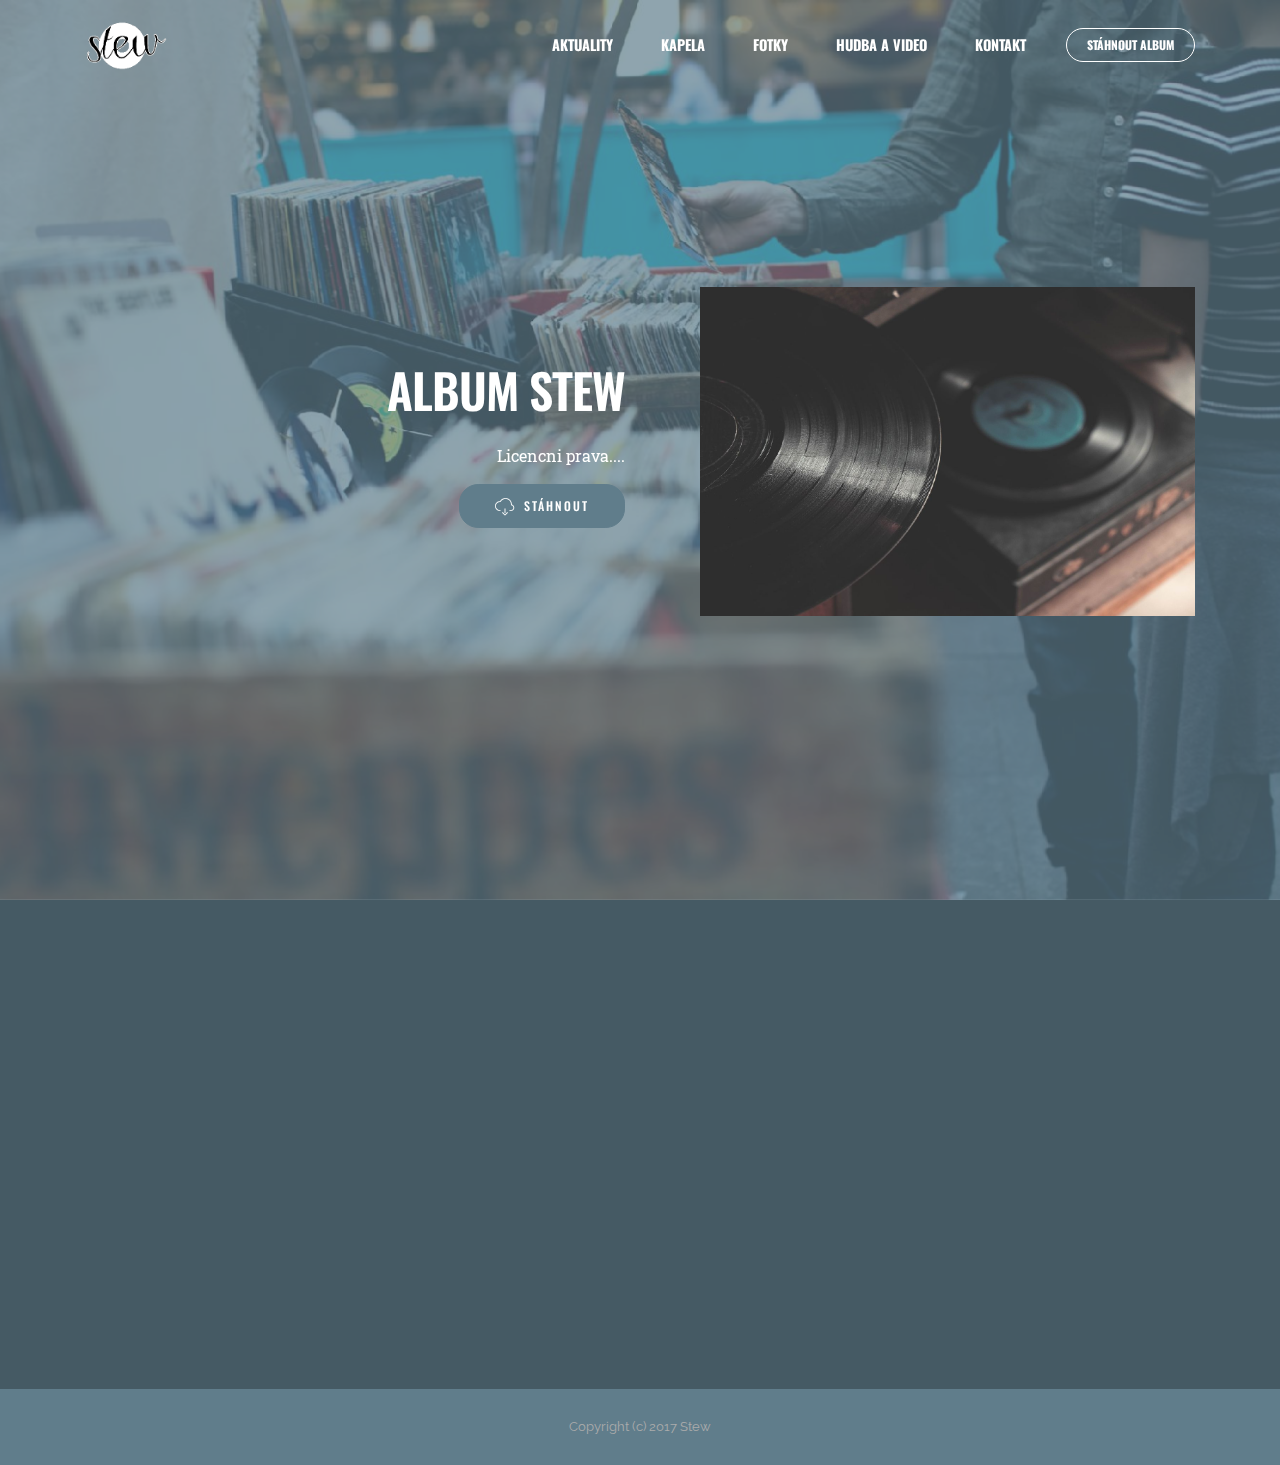
<file: download.html>
<!DOCTYPE html>
<html>
<head>
  <!-- Site made with Mobirise Website Builder v3.12.1, https://mobirise.com -->
  <meta charset="UTF-8">
  <meta http-equiv="X-UA-Compatible" content="IE=edge">
  <meta name="generator" content="Mobirise v3.12.1, mobirise.com">
  <meta name="viewport" content="width=device-width, initial-scale=1">
  <link rel="shortcut icon" href="assets/images/logo-209x128.png" type="image/x-icon">
  <meta name="description" content="Site Builder Description">
  <title>Stáhnout album - Stew | Funky kapela</title>
  <link rel="stylesheet" href="https://fonts.googleapis.com/css?family=Lora:400,700,400italic,700italic&amp;subset=latin">
  <link rel="stylesheet" href="https://fonts.googleapis.com/css?family=Montserrat:400,700">
  <link rel="stylesheet" href="https://fonts.googleapis.com/css?family=Raleway:100,100i,200,200i,300,300i,400,400i,500,500i,600,600i,700,700i,800,800i,900,900i">
  <link rel="stylesheet" href="assets/bootstrap-material-design-font/css/material.css">
  <link rel="stylesheet" href="assets/web/assets/mobirise-icons/mobirise-icons.css">
  <link rel="stylesheet" href="assets/et-line-font-plugin/style.css">
  <link rel="stylesheet" href="assets/tether/tether.min.css">
  <link rel="stylesheet" href="assets/bootstrap/css/bootstrap.min.css">
  <link rel="stylesheet" href="assets/dropdown/css/style.css">
  <link rel="stylesheet" href="assets/animate.css/animate.min.css">
  <link rel="stylesheet" href="assets/theme/css/style.css">
  <link rel="stylesheet" href="assets/mobirise/css/mbr-additional.css" type="text/css">
  
  
  
</head>
<body>
<section id="menu-1x">

    <nav class="navbar navbar-dropdown bg-color transparent navbar-fixed-top">
        <div class="container">

            <div class="mbr-table">
                <div class="mbr-table-cell">

                    <div class="navbar-brand">
                        <a href="index.html" class="navbar-logo"><img src="assets/images/logo-209x128.png" alt="Mobirise"></a>
                        
                    </div>

                </div>
                <div class="mbr-table-cell">

                    <button class="navbar-toggler pull-xs-right hidden-md-up" type="button" data-toggle="collapse" data-target="#exCollapsingNavbar">
                        <div class="hamburger-icon"></div>
                    </button>

                    <ul class="nav-dropdown collapse pull-xs-right nav navbar-nav navbar-toggleable-sm" id="exCollapsingNavbar"><li class="nav-item dropdown"><a class="nav-link link" href="articles.html">AKTUALITY</a></li><li class="nav-item"><a class="nav-link link" href="band.html"><p>KAPELA</p></a></li><li class="nav-item"><a class="nav-link link" href="photos.html"><p>FOTKY</p></a></li><li class="nav-item"><a class="nav-link link" href="multimedia.html"><p>HUDBA A VIDEO</p></a></li><li class="nav-item"><a class="nav-link link" href="contact.html"><p>KONTAKT</p></a></li><li class="nav-item nav-btn"><a class="nav-link btn btn-white btn-white-outline" href="download.html">STÁHNOUT ALBUM</a></li></ul>
                    <button hidden="" class="navbar-toggler navbar-close" type="button" data-toggle="collapse" data-target="#exCollapsingNavbar">
                        <div class="close-icon"></div>
                    </button>

                </div>
            </div>

        </div>
    </nav>

</section>

<section class="engine"><a rel="external" href="https://mobirise.com">https://mobirise.com/</a></section><section class="mbr-section mbr-section-hero mbr-section-full header2 mbr-parallax-background mbr-after-navbar" id="header2-1z" style="background-image: url(assets/images/mbr-3-1400x933.jpg);">

    <div class="mbr-overlay" style="opacity: 0.7; background-color: rgb(96, 125, 139);">
    </div>

    <div class="mbr-table mbr-table-full">
        <div class="mbr-table-cell">

            <div class="container">
                <div class="mbr-section row">
                    <div class="mbr-table-md-up">
                        
                        
                        

                        <div class="mbr-table-cell col-md-5 content-size text-xs-center text-md-right">

                            <h3 class="mbr-section-title display-2">ALBUM STEW</h3>

                            <div class="mbr-section-text">
                                <p>Licencni prava....</p>
                            </div>

                            <div class="mbr-section-btn"><a class="btn btn-primary" href="https://mobirise.com"><span class="mbri-download mbr-iconfont mbr-iconfont-btn"></span>STÁHNOUT</a></div>

                        </div>
                        <div class="mbr-table-cell mbr-valign-top mbr-left-padding-md-up col-md-7 image-size" style="width: 50%;">
                            <div class="mbr-figure"><img src="assets/images/mbr-2-1400x933.jpg"></div>
                        </div>

                    </div>
                </div>
            </div>

        </div>
    </div>

    

</section>

<section class="mbr-footer mbr-section mbr-section-md-padding" id="contacts3-1y" style="background-color: rgb(69, 90, 100); padding-top: 90px; padding-bottom: 90px;">


    <div class="row">
    
            <div class="mbr-company col-xs-12 col-md-6 col-lg-3">

                <div class="mbr-company card">
                    <div><img src="assets/images/logo-209x128.png" class="card-img-top"></div>
                    <div class="card-block">
                        <p class="card-text">Hrajeme rádi, hrajeme (nejen) funky, &nbsp;hrajeme pro Vás!</p>
                    </div>
                    <ul class="list-group list-group-flush">
                        <li class="list-group-item">
                            <span class="list-group-icon"><span class="etl-icon icon-phone mbr-iconfont-company-contacts3"></span></span>
                            <span class="list-group-text">+420 775 123 456</span>
                        </li>
                        <li class="list-group-item">
                            <span class="list-group-icon"><span class="etl-icon icon-map-pin mbr-iconfont-company-contacts3"></span></span>
                            <span class="list-group-text">Nějaká adresa, Senice Na Hané 5</span>
                        </li>
                        <li class="list-group-item active">
                            <span class="list-group-icon"><span class="etl-icon icon-envelope mbr-iconfont-company-contacts3"></span></span>
                            <span class="list-group-text">kapelnik@stew.cz</span>
                        </li>
                    </ul>
                </div>

            </div>
            <div class="mbr-footer-content col-xs-12 col-md-6 col-lg-3">
                <h4>Navigace</h4>
                <ul><li><a class="text-white" href="#">A</a>ktuality</li><li><a class="text-white" href="#">K</a>apela</li><li><a class="text-white" href="#">F</a>otky</li><li>Hudba a Video</li><li><a class="text-white" href="#">K</a>ontakt</li></ul>
            </div>
            <div class="mbr-footer-content col-xs-12 col-md-6 col-lg-3">
                <p><strong>Sociální sítě</strong><br>facebook<br>Youtube<br>Facebook<br><br></p>
            </div>
            <div class="col-xs-12 col-md-6 col-lg-3" data-form-type="formoid">

                <div data-form-alert="true">
                    <div hidden="" data-form-alert-success="true">Thanks for filling out form!</div>
                </div>

                <form action="https://mobirise.com/" method="post" data-form-title="MESSAGE">

                    <input type="hidden" value="246IdK0EdVaNFbLQHd0Jc7B9g0e6XfvHSLibf/HfdKhyu1K9UD4gDDbsiCSctLO66p05/hj06K75Cg7L9Z7p6rdP+c96dgEGA49e4bBL38HcPg5EQzbed6opshlQC5sH" data-form-email="true">

                    

                    <div class="form-group">
                        <label class="form-control-label" for="contacts3-1y-email">Email<span class="form-asterisk">*</span></label>
                        <input type="email" class="form-control input-sm input-inverse" name="email" required="" data-form-field="Email" id="contacts3-1y-email">
                    </div>

                    

                    <div class="form-group">
                        <label class="form-control-label" for="contacts3-1y-message">Message</label>
                        <textarea class="form-control input-sm input-inverse" name="message" data-form-field="Message" rows="5" id="contacts3-1y-message"></textarea>
                    </div>

                    <div><button type="submit" class="btn btn-sm btn-primary">NAPIŠTE NÁM</button></div>

                </form>

            </div>
        </div>
</section>

<footer class="mbr-small-footer mbr-section mbr-section-nopadding" id="footer1-20" style="background-color: rgb(96, 125, 139); padding-top: 1.75rem; padding-bottom: 1.75rem;">
    
    <div class="container">
        <p class="text-xs-center">Copyright (c) 2017 Stew</p>
    </div>
</footer>


  <script src="assets/web/assets/jquery/jquery.min.js"></script>
  <script src="assets/tether/tether.min.js"></script>
  <script src="assets/bootstrap/js/bootstrap.min.js"></script>
  <script src="assets/smooth-scroll/smooth-scroll.js"></script>
  <script src="assets/dropdown/js/script.min.js"></script>
  <script src="assets/touch-swipe/jquery.touch-swipe.min.js"></script>
  <script src="assets/viewport-checker/jquery.viewportchecker.js"></script>
  <script src="assets/jarallax/jarallax.js"></script>
  <script src="assets/theme/js/script.js"></script>
  <script src="assets/formoid/formoid.min.js"></script>
  
  
  <input name="animation" type="hidden">
   <div id="scrollToTop" class="scrollToTop mbr-arrow-up"><a style="text-align: center;"><i class="mbr-arrow-up-icon"></i></a></div>
  </body>
</html>
</file>
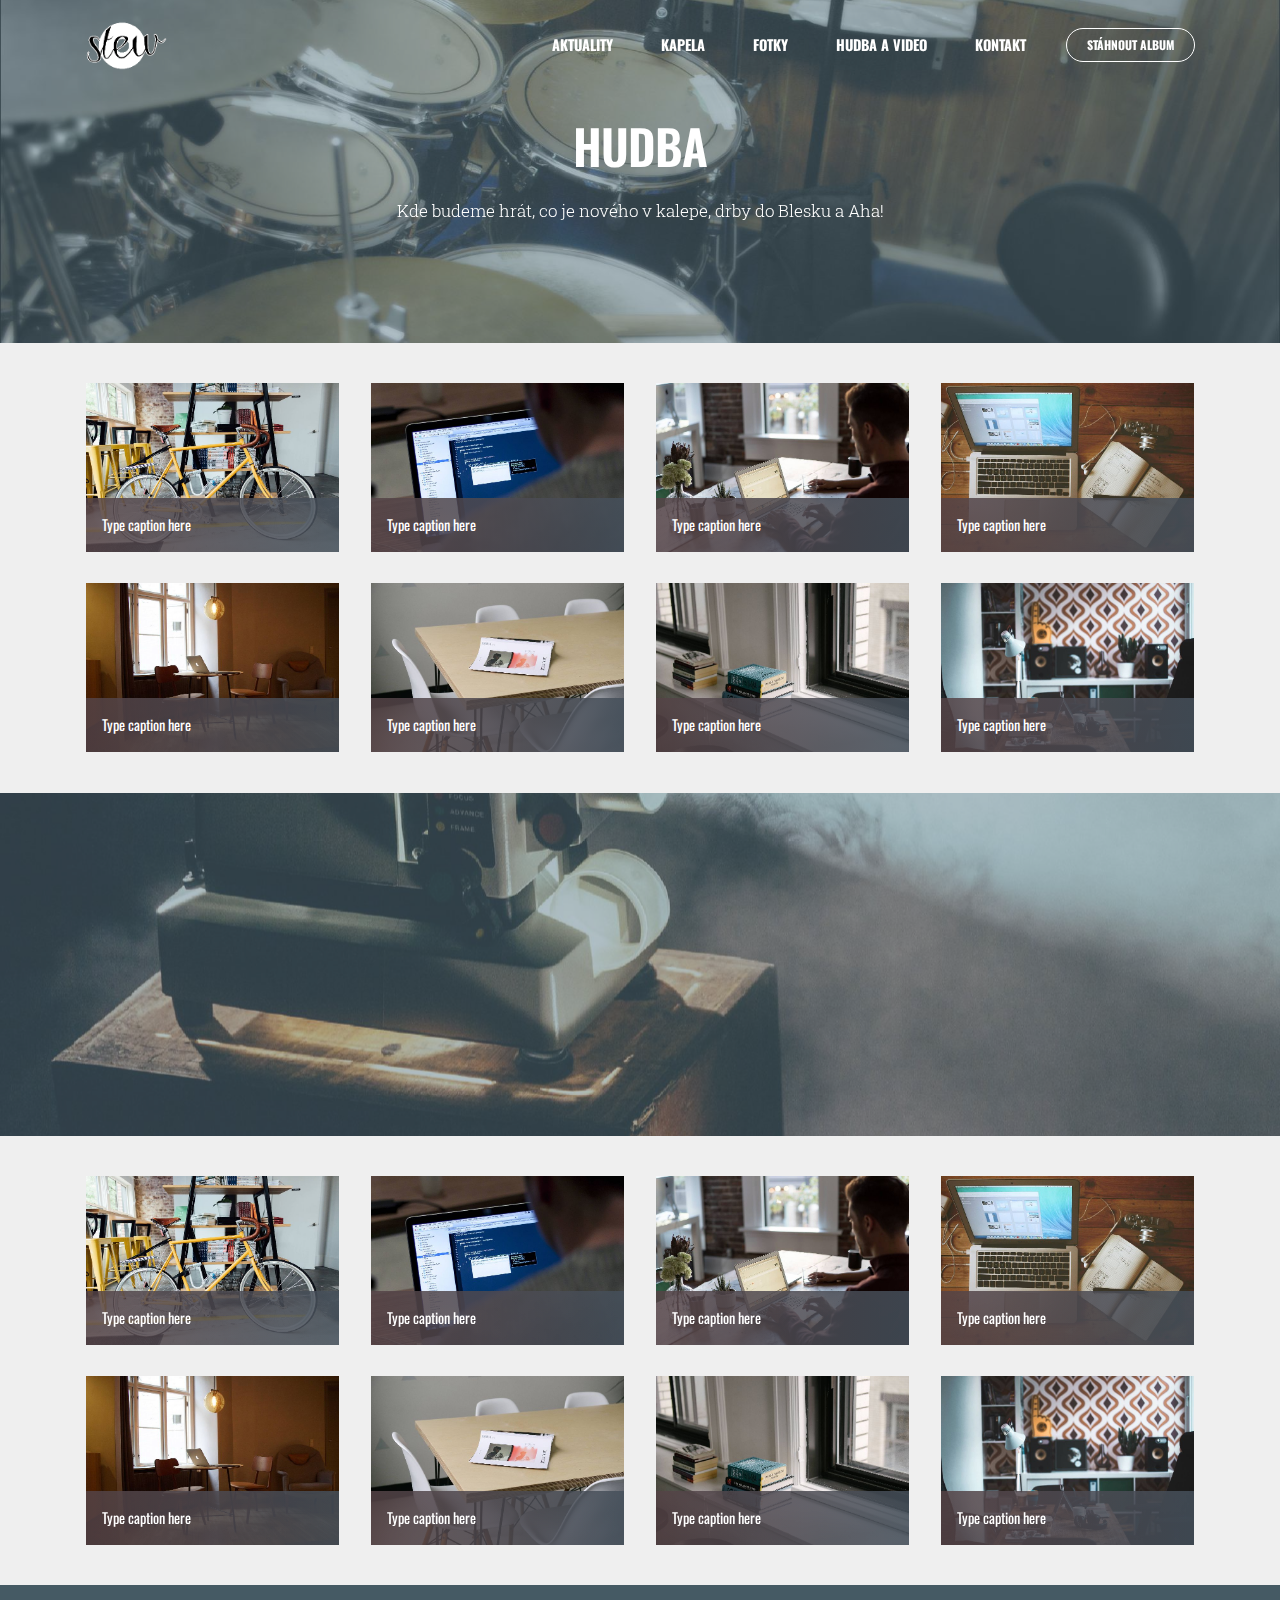
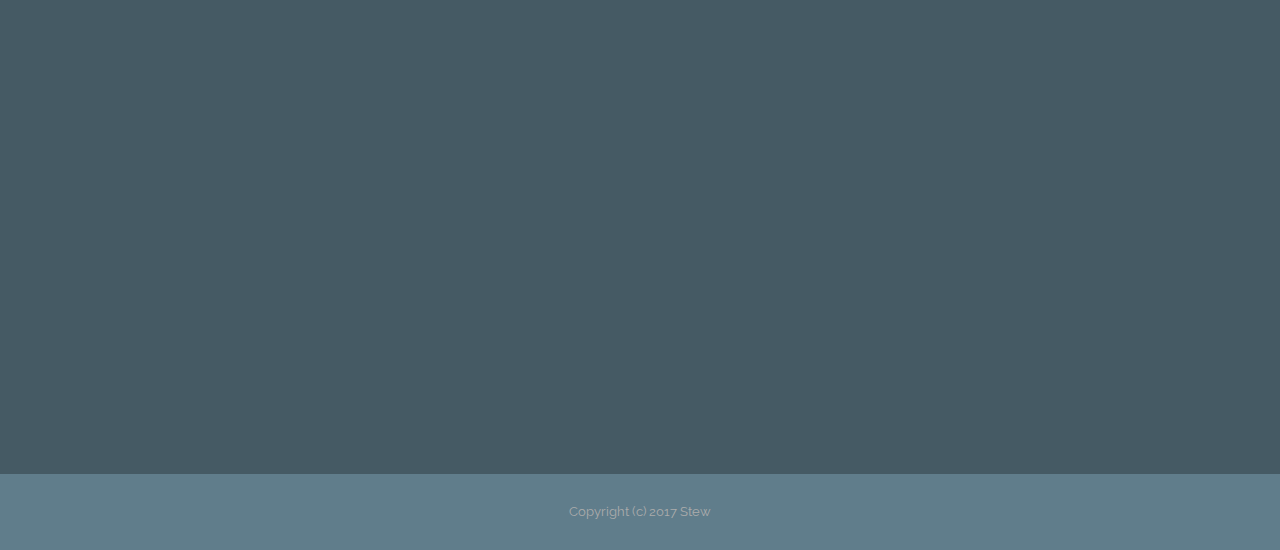
<file: multimedia.html>
<!DOCTYPE html>
<html>
<head>
  <!-- Site made with Mobirise Website Builder v3.12.1, https://mobirise.com -->
  <meta charset="UTF-8">
  <meta http-equiv="X-UA-Compatible" content="IE=edge">
  <meta name="generator" content="Mobirise v3.12.1, mobirise.com">
  <meta name="viewport" content="width=device-width, initial-scale=1">
  <link rel="shortcut icon" href="assets/images/logo-209x128.png" type="image/x-icon">
  <meta name="description" content="Web Page Generator Description">
  <title>Hudba a video - Stew | Funky kapela</title>
  <link rel="stylesheet" href="https://fonts.googleapis.com/css?family=Lora:400,700,400italic,700italic&amp;subset=latin">
  <link rel="stylesheet" href="https://fonts.googleapis.com/css?family=Montserrat:400,700">
  <link rel="stylesheet" href="https://fonts.googleapis.com/css?family=Raleway:100,100i,200,200i,300,300i,400,400i,500,500i,600,600i,700,700i,800,800i,900,900i">
  <link rel="stylesheet" href="assets/bootstrap-material-design-font/css/material.css">
  <link rel="stylesheet" href="assets/et-line-font-plugin/style.css">
  <link rel="stylesheet" href="assets/tether/tether.min.css">
  <link rel="stylesheet" href="assets/bootstrap/css/bootstrap.min.css">
  <link rel="stylesheet" href="assets/dropdown/css/style.css">
  <link rel="stylesheet" href="assets/animate.css/animate.min.css">
  <link rel="stylesheet" href="assets/theme/css/style.css">
  <link rel="stylesheet" href="assets/mobirise-gallery/style.css">
  <link rel="stylesheet" href="assets/mobirise/css/mbr-additional.css" type="text/css">
  
  
  
</head>
<body>
<section id="menu-1i">

    <nav class="navbar navbar-dropdown bg-color transparent navbar-fixed-top">
        <div class="container">

            <div class="mbr-table">
                <div class="mbr-table-cell">

                    <div class="navbar-brand">
                        <a href="index.html" class="navbar-logo"><img src="assets/images/logo-209x128.png" alt="Mobirise"></a>
                        
                    </div>

                </div>
                <div class="mbr-table-cell">

                    <button class="navbar-toggler pull-xs-right hidden-md-up" type="button" data-toggle="collapse" data-target="#exCollapsingNavbar">
                        <div class="hamburger-icon"></div>
                    </button>

                    <ul class="nav-dropdown collapse pull-xs-right nav navbar-nav navbar-toggleable-sm" id="exCollapsingNavbar"><li class="nav-item dropdown"><a class="nav-link link" href="articles.html">AKTUALITY</a></li><li class="nav-item"><a class="nav-link link" href="band.html"><p>KAPELA</p></a></li><li class="nav-item"><a class="nav-link link" href="photos.html"><p>FOTKY</p></a></li><li class="nav-item"><a class="nav-link link" href="multimedia.html"><p>HUDBA A VIDEO</p></a></li><li class="nav-item"><a class="nav-link link" href="contact.html"><p>KONTAKT</p></a></li><li class="nav-item nav-btn"><a class="nav-link btn btn-white btn-white-outline" href="download.html">STÁHNOUT ALBUM</a></li></ul>
                    <button hidden="" class="navbar-toggler navbar-close" type="button" data-toggle="collapse" data-target="#exCollapsingNavbar">
                        <div class="close-icon"></div>
                    </button>

                </div>
            </div>

        </div>
    </nav>

</section>

<section class="engine"><a rel="external" href="https://mobirise.com">Mobirise Site Maker</a></section><section class="mbr-section article mbr-parallax-background mbr-after-navbar" id="msg-box8-1k" style="background-image: url(assets/images/dsc-2000x1338.jpg); padding-top: 120px; padding-bottom: 120px;">

    <div class="mbr-overlay" style="opacity: 0.5; background-color: rgb(96, 125, 139);">
    </div>
    <div class="container">
        <div class="row">
            <div class="col-md-8 col-md-offset-2 text-xs-center">
                <h3 class="mbr-section-title display-2">HUDBA</h3>
                <div class="lead"><p>Kde budeme hrát, co je nového v kalepe, drby do Blesku a Aha!</p></div>
                
            </div>
        </div>
    </div>

</section>

<section class="mbr-gallery mbr-section mbr-section-nopadding mbr-slider-carousel" id="gallery3-1m" data-filter="false" style="background-color: rgb(239, 239, 239); padding-top: 1.5rem; padding-bottom: 1.5rem;">
    <!-- Filter -->
    

    <!-- Gallery -->
    <div class="mbr-gallery-row container">
        <div class=" mbr-gallery-layout-default">
            <div>
                <div>
                    <div class="mbr-gallery-item mbr-gallery-item__mobirise3 mbr-gallery-item--p1" data-tags="Awesome" data-video-url="false">
                        <div href="#lb-gallery3-1m" data-slide-to="0" data-toggle="modal">
                            
                            

                            <img alt="" src="assets/images/bike-small.jpg">
                            
                            <span class="icon-focus"></span>
                            <span class="mbr-gallery-title">Type caption here</span>
                        </div>
                    </div><div class="mbr-gallery-item mbr-gallery-item__mobirise3 mbr-gallery-item--p1" data-tags="Responsive" data-video-url="false">
                        <div href="#lb-gallery3-1m" data-slide-to="1" data-toggle="modal">
                            
                            

                            <img alt="" src="assets/images/code-man-small.jpg">
                            
                            <span class="icon-focus"></span>
                            <span class="mbr-gallery-title">Type caption here</span>
                        </div>
                    </div><div class="mbr-gallery-item mbr-gallery-item__mobirise3 mbr-gallery-item--p1" data-tags="Creative" data-video-url="false">
                        <div href="#lb-gallery3-1m" data-slide-to="2" data-toggle="modal">
                            
                            

                            <img alt="" src="assets/images/coworkers-small.jpg">
                            
                            <span class="icon-focus"></span>
                            <span class="mbr-gallery-title">Type caption here</span>
                        </div>
                    </div><div class="mbr-gallery-item mbr-gallery-item__mobirise3 mbr-gallery-item--p1" data-tags="Animated" data-video-url="false">
                        <div href="#lb-gallery3-1m" data-slide-to="3" data-toggle="modal">
                            
                            

                            <img alt="" src="assets/images/desktop-small.jpg">
                            
                            <span class="icon-focus"></span>
                            <span class="mbr-gallery-title">Type caption here</span>
                        </div>
                    </div><div class="mbr-gallery-item mbr-gallery-item__mobirise3 mbr-gallery-item--p1" data-tags="Awesome" data-video-url="false">
                        <div href="#lb-gallery3-1m" data-slide-to="4" data-toggle="modal">
                            
                            

                            <img alt="" src="assets/images/room-laptop-small.jpg">
                            
                            <span class="icon-focus"></span>
                            <span class="mbr-gallery-title">Type caption here</span>
                        </div>
                    </div><div class="mbr-gallery-item mbr-gallery-item__mobirise3 mbr-gallery-item--p1" data-tags="Beautiful" data-video-url="false">
                        <div href="#lb-gallery3-1m" data-slide-to="5" data-toggle="modal">
                            
                            

                            <img alt="" src="assets/images/table-small.jpg">
                            
                            <span class="icon-focus"></span>
                            <span class="mbr-gallery-title">Type caption here</span>
                        </div>
                    </div><div class="mbr-gallery-item mbr-gallery-item__mobirise3 mbr-gallery-item--p1" data-tags="Responsive" data-video-url="false">
                        <div href="#lb-gallery3-1m" data-slide-to="6" data-toggle="modal">
                            
                            

                            <img alt="" src="assets/images/windows-books-small.jpg">
                            
                            <span class="icon-focus"></span>
                            <span class="mbr-gallery-title">Type caption here</span>
                        </div>
                    </div><div class="mbr-gallery-item mbr-gallery-item__mobirise3 mbr-gallery-item--p1" data-tags="Animated" data-video-url="false">
                        <div href="#lb-gallery3-1m" data-slide-to="7" data-toggle="modal">
                            
                            

                            <img alt="" src="assets/images/working-area-small.jpg">
                            
                            <span class="icon-focus"></span>
                            <span class="mbr-gallery-title">Type caption here</span>
                        </div>
                    </div>
                </div>
            </div>
            <div class="clearfix"></div>
        </div>
    </div>

    <!-- Lightbox -->
    <div data-app-prevent-settings="" class="mbr-slider modal fade carousel slide" tabindex="-1" data-keyboard="true" data-interval="false" id="lb-gallery3-1m">
        <div class="modal-dialog">
            <div class="modal-content">
                <div class="modal-body">
                    <ol class="carousel-indicators">
                        <li data-app-prevent-settings="" data-target="#lb-gallery3-1m" class=" active" data-slide-to="0"></li><li data-app-prevent-settings="" data-target="#lb-gallery3-1m" data-slide-to="1"></li><li data-app-prevent-settings="" data-target="#lb-gallery3-1m" data-slide-to="2"></li><li data-app-prevent-settings="" data-target="#lb-gallery3-1m" data-slide-to="3"></li><li data-app-prevent-settings="" data-target="#lb-gallery3-1m" data-slide-to="4"></li><li data-app-prevent-settings="" data-target="#lb-gallery3-1m" data-slide-to="5"></li><li data-app-prevent-settings="" data-target="#lb-gallery3-1m" data-slide-to="6"></li><li data-app-prevent-settings="" data-target="#lb-gallery3-1m" data-slide-to="7"></li>
                    </ol>
                    <div class="carousel-inner">
                        <div class="carousel-item active">
                            <img alt="" src="assets/images/bike.jpg">
                        </div><div class="carousel-item">
                            <img alt="" src="assets/images/code-man.jpg">
                        </div><div class="carousel-item">
                            <img alt="" src="assets/images/coworkers.jpg">
                        </div><div class="carousel-item">
                            <img alt="" src="assets/images/desktop.jpg">
                        </div><div class="carousel-item">
                            <img alt="" src="assets/images/room-laptop.jpg">
                        </div><div class="carousel-item">
                            <img alt="" src="assets/images/table.jpg">
                        </div><div class="carousel-item">
                            <img alt="" src="assets/images/windows-books.jpg">
                        </div><div class="carousel-item">
                            <img alt="" src="assets/images/working-area.jpg">
                        </div>
                    </div>
                    <a class="left carousel-control" role="button" data-slide="prev" href="#lb-gallery3-1m">
                        <span class="icon-prev" aria-hidden="true"></span>
                        <span class="sr-only">Previous</span>
                    </a>
                    <a class="right carousel-control" role="button" data-slide="next" href="#lb-gallery3-1m">
                        <span class="icon-next" aria-hidden="true"></span>
                        <span class="sr-only">Next</span>
                    </a>

                    <a class="close" href="#" role="button" data-dismiss="modal">
                        <span aria-hidden="true">×</span>
                        <span class="sr-only">Close</span>
                    </a>
                </div>
            </div>
        </div>
    </div>
</section>

<section class="mbr-section article mbr-parallax-background" id="msg-box8-1n" style="background-image: url(assets/images/mbr-2-2000x1333.jpg); padding-top: 120px; padding-bottom: 120px;">

    <div class="mbr-overlay" style="opacity: 0.5; background-color: rgb(96, 125, 139);">
    </div>
    <div class="container">
        <div class="row">
            <div class="col-md-8 col-md-offset-2 text-xs-center">
                <h3 class="mbr-section-title display-2">VIDEO</h3>
                <div class="lead"><p>Kde budeme hrát, co je nového v kalepe, drby do Blesku a Aha!</p></div>
                
            </div>
        </div>
    </div>

</section>

<section class="mbr-gallery mbr-section mbr-section-nopadding mbr-slider-carousel" id="gallery3-1o" data-filter="false" style="background-color: rgb(239, 239, 239); padding-top: 1.5rem; padding-bottom: 1.5rem;">
    <!-- Filter -->
    

    <!-- Gallery -->
    <div class="mbr-gallery-row container">
        <div class=" mbr-gallery-layout-default">
            <div>
                <div>
                    <div class="mbr-gallery-item mbr-gallery-item__mobirise3 mbr-gallery-item--p1" data-tags="Awesome" data-video-url="false">
                        <div href="#lb-gallery3-1o" data-slide-to="0" data-toggle="modal">
                            
                            

                            <img alt="" src="assets/images/bike-small.jpg">
                            
                            <span class="icon-focus"></span>
                            <span class="mbr-gallery-title">Type caption here</span>
                        </div>
                    </div><div class="mbr-gallery-item mbr-gallery-item__mobirise3 mbr-gallery-item--p1" data-tags="Responsive" data-video-url="false">
                        <div href="#lb-gallery3-1o" data-slide-to="1" data-toggle="modal">
                            
                            

                            <img alt="" src="assets/images/code-man-small.jpg">
                            
                            <span class="icon-focus"></span>
                            <span class="mbr-gallery-title">Type caption here</span>
                        </div>
                    </div><div class="mbr-gallery-item mbr-gallery-item__mobirise3 mbr-gallery-item--p1" data-tags="Creative" data-video-url="false">
                        <div href="#lb-gallery3-1o" data-slide-to="2" data-toggle="modal">
                            
                            

                            <img alt="" src="assets/images/coworkers-small.jpg">
                            
                            <span class="icon-focus"></span>
                            <span class="mbr-gallery-title">Type caption here</span>
                        </div>
                    </div><div class="mbr-gallery-item mbr-gallery-item__mobirise3 mbr-gallery-item--p1" data-tags="Animated" data-video-url="false">
                        <div href="#lb-gallery3-1o" data-slide-to="3" data-toggle="modal">
                            
                            

                            <img alt="" src="assets/images/desktop-small.jpg">
                            
                            <span class="icon-focus"></span>
                            <span class="mbr-gallery-title">Type caption here</span>
                        </div>
                    </div><div class="mbr-gallery-item mbr-gallery-item__mobirise3 mbr-gallery-item--p1" data-tags="Awesome" data-video-url="false">
                        <div href="#lb-gallery3-1o" data-slide-to="4" data-toggle="modal">
                            
                            

                            <img alt="" src="assets/images/room-laptop-small.jpg">
                            
                            <span class="icon-focus"></span>
                            <span class="mbr-gallery-title">Type caption here</span>
                        </div>
                    </div><div class="mbr-gallery-item mbr-gallery-item__mobirise3 mbr-gallery-item--p1" data-tags="Beautiful" data-video-url="false">
                        <div href="#lb-gallery3-1o" data-slide-to="5" data-toggle="modal">
                            
                            

                            <img alt="" src="assets/images/table-small.jpg">
                            
                            <span class="icon-focus"></span>
                            <span class="mbr-gallery-title">Type caption here</span>
                        </div>
                    </div><div class="mbr-gallery-item mbr-gallery-item__mobirise3 mbr-gallery-item--p1" data-tags="Responsive" data-video-url="false">
                        <div href="#lb-gallery3-1o" data-slide-to="6" data-toggle="modal">
                            
                            

                            <img alt="" src="assets/images/windows-books-small.jpg">
                            
                            <span class="icon-focus"></span>
                            <span class="mbr-gallery-title">Type caption here</span>
                        </div>
                    </div><div class="mbr-gallery-item mbr-gallery-item__mobirise3 mbr-gallery-item--p1" data-tags="Animated" data-video-url="false">
                        <div href="#lb-gallery3-1o" data-slide-to="7" data-toggle="modal">
                            
                            

                            <img alt="" src="assets/images/working-area-small.jpg">
                            
                            <span class="icon-focus"></span>
                            <span class="mbr-gallery-title">Type caption here</span>
                        </div>
                    </div>
                </div>
            </div>
            <div class="clearfix"></div>
        </div>
    </div>

    <!-- Lightbox -->
    <div data-app-prevent-settings="" class="mbr-slider modal fade carousel slide" tabindex="-1" data-keyboard="true" data-interval="false" id="lb-gallery3-1o">
        <div class="modal-dialog">
            <div class="modal-content">
                <div class="modal-body">
                    <ol class="carousel-indicators">
                        <li data-app-prevent-settings="" data-target="#lb-gallery3-1o" class=" active" data-slide-to="0"></li><li data-app-prevent-settings="" data-target="#lb-gallery3-1o" data-slide-to="1"></li><li data-app-prevent-settings="" data-target="#lb-gallery3-1o" data-slide-to="2"></li><li data-app-prevent-settings="" data-target="#lb-gallery3-1o" data-slide-to="3"></li><li data-app-prevent-settings="" data-target="#lb-gallery3-1o" data-slide-to="4"></li><li data-app-prevent-settings="" data-target="#lb-gallery3-1o" data-slide-to="5"></li><li data-app-prevent-settings="" data-target="#lb-gallery3-1o" data-slide-to="6"></li><li data-app-prevent-settings="" data-target="#lb-gallery3-1o" data-slide-to="7"></li>
                    </ol>
                    <div class="carousel-inner">
                        <div class="carousel-item active">
                            <img alt="" src="assets/images/bike.jpg">
                        </div><div class="carousel-item">
                            <img alt="" src="assets/images/code-man.jpg">
                        </div><div class="carousel-item">
                            <img alt="" src="assets/images/coworkers.jpg">
                        </div><div class="carousel-item">
                            <img alt="" src="assets/images/desktop.jpg">
                        </div><div class="carousel-item">
                            <img alt="" src="assets/images/room-laptop.jpg">
                        </div><div class="carousel-item">
                            <img alt="" src="assets/images/table.jpg">
                        </div><div class="carousel-item">
                            <img alt="" src="assets/images/windows-books.jpg">
                        </div><div class="carousel-item">
                            <img alt="" src="assets/images/working-area.jpg">
                        </div>
                    </div>
                    <a class="left carousel-control" role="button" data-slide="prev" href="#lb-gallery3-1o">
                        <span class="icon-prev" aria-hidden="true"></span>
                        <span class="sr-only">Previous</span>
                    </a>
                    <a class="right carousel-control" role="button" data-slide="next" href="#lb-gallery3-1o">
                        <span class="icon-next" aria-hidden="true"></span>
                        <span class="sr-only">Next</span>
                    </a>

                    <a class="close" href="#" role="button" data-dismiss="modal">
                        <span aria-hidden="true">×</span>
                        <span class="sr-only">Close</span>
                    </a>
                </div>
            </div>
        </div>
    </div>
</section>

<section class="mbr-footer mbr-section mbr-section-md-padding" id="contacts3-1j" style="background-color: rgb(69, 90, 100); padding-top: 90px; padding-bottom: 90px;">


    <div class="row">
    
            <div class="mbr-company col-xs-12 col-md-6 col-lg-3">

                <div class="mbr-company card">
                    <div><img src="assets/images/logo-209x128.png" class="card-img-top"></div>
                    <div class="card-block">
                        <p class="card-text">Hrajeme rádi, hrajeme (nejen) funky, &nbsp;hrajeme pro Vás!</p>
                    </div>
                    <ul class="list-group list-group-flush">
                        <li class="list-group-item">
                            <span class="list-group-icon"><span class="etl-icon icon-phone mbr-iconfont-company-contacts3"></span></span>
                            <span class="list-group-text">+420 775 123 456</span>
                        </li>
                        <li class="list-group-item">
                            <span class="list-group-icon"><span class="etl-icon icon-map-pin mbr-iconfont-company-contacts3"></span></span>
                            <span class="list-group-text">Nějaká adresa, Senice Na Hané 5</span>
                        </li>
                        <li class="list-group-item active">
                            <span class="list-group-icon"><span class="etl-icon icon-envelope mbr-iconfont-company-contacts3"></span></span>
                            <span class="list-group-text">kapelnik@stew.cz</span>
                        </li>
                    </ul>
                </div>

            </div>
            <div class="mbr-footer-content col-xs-12 col-md-6 col-lg-3">
                <h4>Navigace</h4>
                <ul><li><a class="text-white" href="#">A</a>ktuality</li><li><a class="text-white" href="#">K</a>apela</li><li><a class="text-white" href="#">F</a>otky</li><li>Hudba a Video</li><li><a class="text-white" href="#">K</a>ontakt</li></ul>
            </div>
            <div class="mbr-footer-content col-xs-12 col-md-6 col-lg-3">
                <p><strong>Sociální sítě</strong><br>facebook<br>Youtube<br>Facebook<br><br></p>
            </div>
            <div class="col-xs-12 col-md-6 col-lg-3" data-form-type="formoid">

                <div data-form-alert="true">
                    <div hidden="" data-form-alert-success="true">Thanks for filling out form!</div>
                </div>

                <form action="https://mobirise.com/" method="post" data-form-title="MESSAGE">

                    <input type="hidden" value="w3zXdyFQB1L3EOyYdP0YB4uqqHZHvQHqV6QjB06JGkCy9kcIlx+kqP3rhHqojipPd7dauiEKjKT3muoxZ8LoWhB+tT0O2JUBOk/4B8hVlsujDe5xcqcwtmKtvogf3vwl" data-form-email="true">

                    

                    <div class="form-group">
                        <label class="form-control-label" for="contacts3-1j-email">Email<span class="form-asterisk">*</span></label>
                        <input type="email" class="form-control input-sm input-inverse" name="email" required="" data-form-field="Email" id="contacts3-1j-email">
                    </div>

                    

                    <div class="form-group">
                        <label class="form-control-label" for="contacts3-1j-message">Message</label>
                        <textarea class="form-control input-sm input-inverse" name="message" data-form-field="Message" rows="5" id="contacts3-1j-message"></textarea>
                    </div>

                    <div><button type="submit" class="btn btn-sm btn-primary">NAPIŠTE NÁM</button></div>

                </form>

            </div>
        </div>
</section>

<footer class="mbr-small-footer mbr-section mbr-section-nopadding" id="footer1-20" style="background-color: rgb(96, 125, 139); padding-top: 1.75rem; padding-bottom: 1.75rem;">
    
    <div class="container">
        <p class="text-xs-center">Copyright (c) 2017 Stew</p>
    </div>
</footer>


  <script src="assets/web/assets/jquery/jquery.min.js"></script>
  <script src="assets/tether/tether.min.js"></script>
  <script src="assets/bootstrap/js/bootstrap.min.js"></script>
  <script src="assets/smooth-scroll/smooth-scroll.js"></script>
  <script src="assets/dropdown/js/script.min.js"></script>
  <script src="assets/touch-swipe/jquery.touch-swipe.min.js"></script>
  <script src="assets/viewport-checker/jquery.viewportchecker.js"></script>
  <script src="assets/jarallax/jarallax.js"></script>
  <script src="assets/masonry/masonry.pkgd.min.js"></script>
  <script src="assets/imagesloaded/imagesloaded.pkgd.min.js"></script>
  <script src="assets/bootstrap-carousel-swipe/bootstrap-carousel-swipe.js"></script>
  <script src="assets/theme/js/script.js"></script>
  <script src="assets/mobirise-gallery/player.min.js"></script>
  <script src="assets/mobirise-gallery/script.js"></script>
  <script src="assets/formoid/formoid.min.js"></script>
  
  
  <input name="animation" type="hidden">
   <div id="scrollToTop" class="scrollToTop mbr-arrow-up"><a style="text-align: center;"><i class="mbr-arrow-up-icon"></i></a></div>
  </body>
</html>
</file>
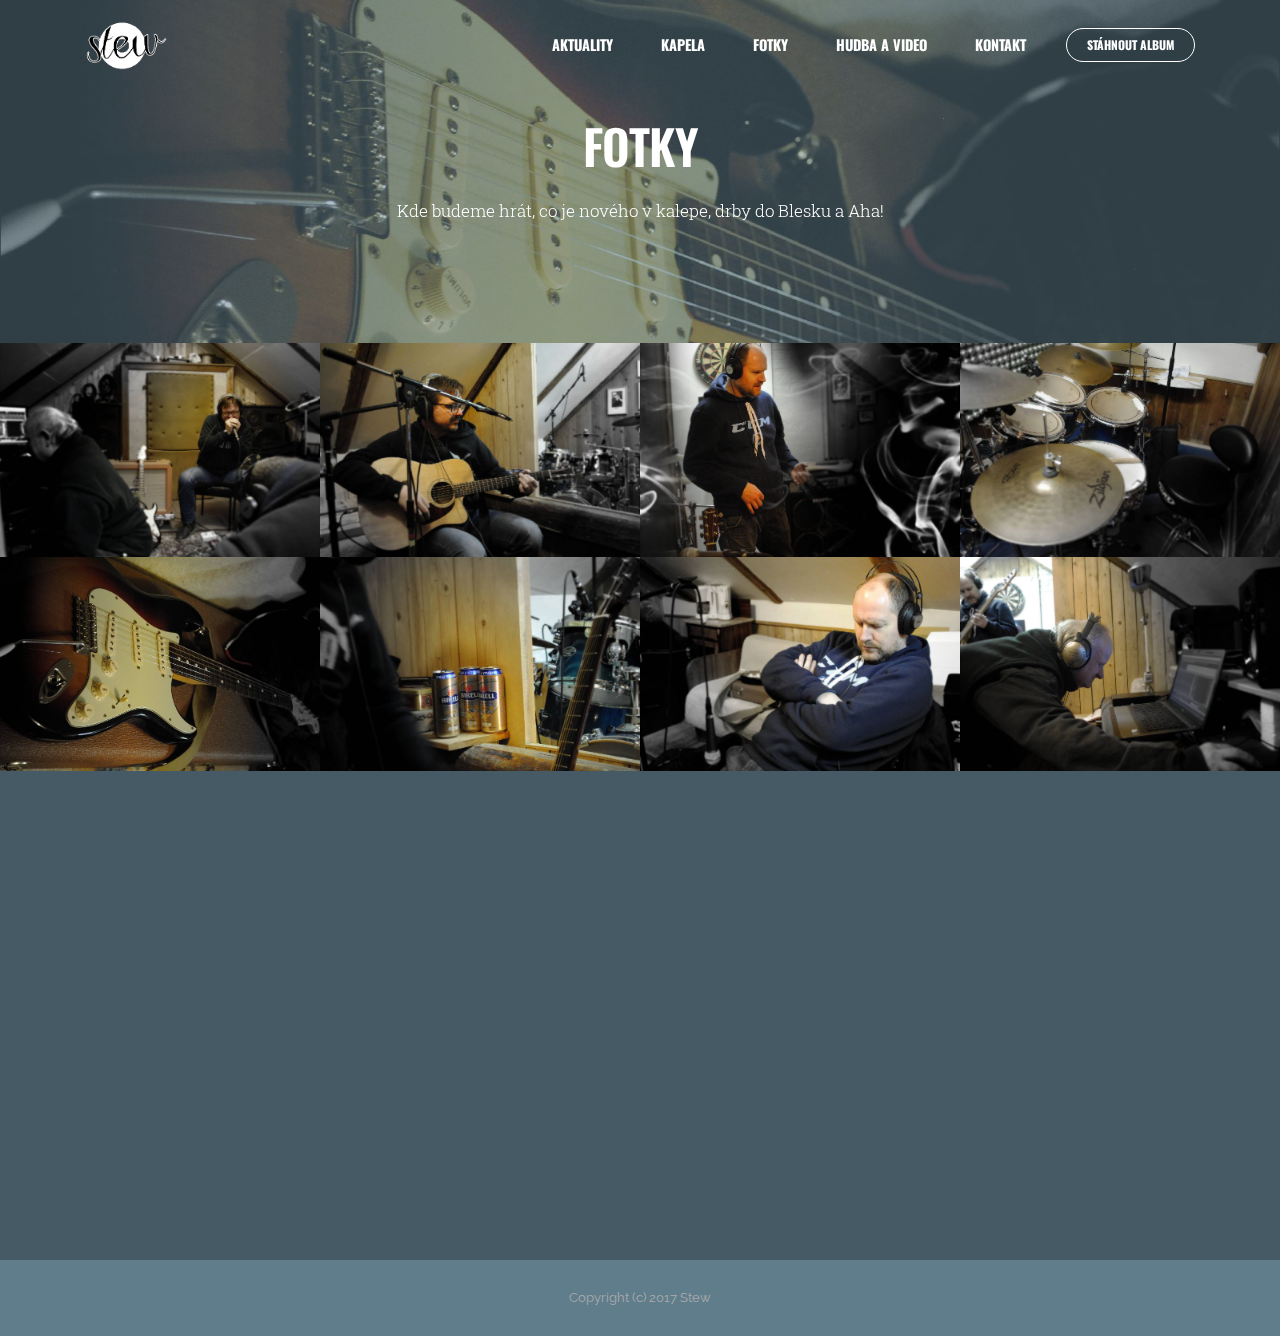
<file: photos.html>
<!DOCTYPE html>
<html>
<head>
  <!-- Site made with Mobirise Website Builder v3.12.1, https://mobirise.com -->
  <meta charset="UTF-8">
  <meta http-equiv="X-UA-Compatible" content="IE=edge">
  <meta name="generator" content="Mobirise v3.12.1, mobirise.com">
  <meta name="viewport" content="width=device-width, initial-scale=1">
  <link rel="shortcut icon" href="assets/images/logo-209x128.png" type="image/x-icon">
  <meta name="description" content="Web Page Builder Description">
  <title>Fotky - Stew | Funky kapela</title>
  <link rel="stylesheet" href="https://fonts.googleapis.com/css?family=Lora:400,700,400italic,700italic&amp;subset=latin">
  <link rel="stylesheet" href="https://fonts.googleapis.com/css?family=Montserrat:400,700">
  <link rel="stylesheet" href="https://fonts.googleapis.com/css?family=Raleway:100,100i,200,200i,300,300i,400,400i,500,500i,600,600i,700,700i,800,800i,900,900i">
  <link rel="stylesheet" href="assets/bootstrap-material-design-font/css/material.css">
  <link rel="stylesheet" href="assets/et-line-font-plugin/style.css">
  <link rel="stylesheet" href="assets/tether/tether.min.css">
  <link rel="stylesheet" href="assets/bootstrap/css/bootstrap.min.css">
  <link rel="stylesheet" href="assets/animate.css/animate.min.css">
  <link rel="stylesheet" href="assets/dropdown/css/style.css">
  <link rel="stylesheet" href="assets/theme/css/style.css">
  <link rel="stylesheet" href="assets/mobirise-gallery/style.css">
  <link rel="stylesheet" href="assets/mobirise/css/mbr-additional.css" type="text/css">
  
  
  
</head>
<body>
<section id="menu-1e">

    <nav class="navbar navbar-dropdown bg-color transparent navbar-fixed-top">
        <div class="container">

            <div class="mbr-table">
                <div class="mbr-table-cell">

                    <div class="navbar-brand">
                        <a href="index.html" class="navbar-logo"><img src="assets/images/logo-209x128.png" alt="Mobirise"></a>
                        
                    </div>

                </div>
                <div class="mbr-table-cell">

                    <button class="navbar-toggler pull-xs-right hidden-md-up" type="button" data-toggle="collapse" data-target="#exCollapsingNavbar">
                        <div class="hamburger-icon"></div>
                    </button>

                    <ul class="nav-dropdown collapse pull-xs-right nav navbar-nav navbar-toggleable-sm" id="exCollapsingNavbar"><li class="nav-item dropdown"><a class="nav-link link" href="articles.html">AKTUALITY</a></li><li class="nav-item"><a class="nav-link link" href="band.html"><p>KAPELA</p></a></li><li class="nav-item"><a class="nav-link link" href="photos.html"><p>FOTKY</p></a></li><li class="nav-item"><a class="nav-link link" href="multimedia.html"><p>HUDBA A VIDEO</p></a></li><li class="nav-item"><a class="nav-link link" href="contact.html"><p>KONTAKT</p></a></li><li class="nav-item nav-btn"><a class="nav-link btn btn-white btn-white-outline" href="download.html">STÁHNOUT ALBUM</a></li></ul>
                    <button hidden="" class="navbar-toggler navbar-close" type="button" data-toggle="collapse" data-target="#exCollapsingNavbar">
                        <div class="close-icon"></div>
                    </button>

                </div>
            </div>

        </div>
    </nav>

</section>

<section class="engine"><a rel="external" href="https://mobirise.com">Web Maker</a></section><section class="mbr-section article mbr-parallax-background mbr-after-navbar" id="msg-box8-1g" style="background-image: url(assets/images/14-2000x133858.jpg); padding-top: 120px; padding-bottom: 120px;">

    <div class="mbr-overlay" style="opacity: 0.5; background-color: rgb(96, 125, 139);">
    </div>
    <div class="container">
        <div class="row">
            <div class="col-md-8 col-md-offset-2 text-xs-center">
                <h3 class="mbr-section-title display-2">FOTKY</h3>
                <div class="lead"><p>Kde budeme hrát, co je nového v kalepe, drby do Blesku a Aha!</p></div>
                
            </div>
        </div>
    </div>

</section>

<section class="mbr-gallery mbr-section mbr-section-nopadding mbr-slider-carousel" id="gallery1-1h" data-filter="false" style="background-color: rgb(255, 255, 255); padding-top: 0rem; padding-bottom: 0rem;">
    <!-- Filter -->
    

    <!-- Gallery -->
    <div class="mbr-gallery-row">
        <div class=" mbr-gallery-layout-default">
            <div>
                <div>
                    <div class="mbr-gallery-item mbr-gallery-item__mobirise3 mbr-gallery-item--p0" data-tags="Animated" data-video-url="false">
                        <div href="#lb-gallery1-1h" data-slide-to="0" data-toggle="modal">
                            
                            

                            <img alt="" src="assets/images/9-2000x1338-800x535.jpg">
                            
                            <span class="icon-focus"></span>
                            
                        </div>
                    </div><div class="mbr-gallery-item mbr-gallery-item__mobirise3 mbr-gallery-item--p0" data-tags="Animated" data-video-url="false">
                        <div href="#lb-gallery1-1h" data-slide-to="1" data-toggle="modal">
                            
                            

                            <img alt="" src="assets/images/2-1400x937-800x535.jpg">
                            
                            <span class="icon-focus"></span>
                            
                        </div>
                    </div><div class="mbr-gallery-item mbr-gallery-item__mobirise3 mbr-gallery-item--p0" data-tags="Animated" data-video-url="false">
                        <div href="#lb-gallery1-1h" data-slide-to="2" data-toggle="modal">
                            
                            

                            <img alt="" src="assets/images/10-2000x1338-800x535.jpg">
                            
                            <span class="icon-focus"></span>
                            
                        </div>
                    </div><div class="mbr-gallery-item mbr-gallery-item__mobirise3 mbr-gallery-item--p0" data-tags="Animated" data-video-url="false">
                        <div href="#lb-gallery1-1h" data-slide-to="3" data-toggle="modal">
                            
                            

                            <img alt="" src="assets/images/dsc-2000x1338-800x535.jpg">
                            
                            <span class="icon-focus"></span>
                            
                        </div>
                    </div><div class="mbr-gallery-item mbr-gallery-item__mobirise3 mbr-gallery-item--p0" data-tags="Animated" data-video-url="false">
                        <div href="#lb-gallery1-1h" data-slide-to="4" data-toggle="modal">
                            
                            

                            <img alt="" src="assets/images/14-2000x1338-800x535.jpg">
                            
                            <span class="icon-focus"></span>
                            
                        </div>
                    </div><div class="mbr-gallery-item mbr-gallery-item__mobirise3 mbr-gallery-item--p0" data-tags="Animated" data-video-url="false">
                        <div href="#lb-gallery1-1h" data-slide-to="5" data-toggle="modal">
                            
                            

                            <img alt="" src="assets/images/6-2000x1338-800x535.jpg">
                            
                            <span class="icon-focus"></span>
                            
                        </div>
                    </div><div class="mbr-gallery-item mbr-gallery-item__mobirise3 mbr-gallery-item--p0" data-tags="Animated" data-video-url="false">
                        <div href="#lb-gallery1-1h" data-slide-to="6" data-toggle="modal">
                            
                            

                            <img alt="" src="assets/images/dsc-1-2000x1338-800x535.jpg">
                            
                            <span class="icon-focus"></span>
                            
                        </div>
                    </div><div class="mbr-gallery-item mbr-gallery-item__mobirise3 mbr-gallery-item--p0" data-tags="Animated" data-video-url="false">
                        <div href="#lb-gallery1-1h" data-slide-to="7" data-toggle="modal">
                            
                            

                            <img alt="" src="assets/images/8-2000x1338-800x535.jpg">
                            
                            <span class="icon-focus"></span>
                            
                        </div>
                    </div>
                </div>
            </div>
            <div class="clearfix"></div>
        </div>
    </div>

    <!-- Lightbox -->
    <div data-app-prevent-settings="" class="mbr-slider modal fade carousel slide" tabindex="-1" data-keyboard="true" data-interval="false" id="lb-gallery1-1h">
        <div class="modal-dialog">
            <div class="modal-content">
                <div class="modal-body">
                    <ol class="carousel-indicators">
                        <li data-app-prevent-settings="" data-target="#lb-gallery1-1h" data-slide-to="0"></li><li data-app-prevent-settings="" data-target="#lb-gallery1-1h" data-slide-to="1"></li><li data-app-prevent-settings="" data-target="#lb-gallery1-1h" data-slide-to="2"></li><li data-app-prevent-settings="" data-target="#lb-gallery1-1h" data-slide-to="3"></li><li data-app-prevent-settings="" data-target="#lb-gallery1-1h" data-slide-to="4"></li><li data-app-prevent-settings="" data-target="#lb-gallery1-1h" data-slide-to="5"></li><li data-app-prevent-settings="" data-target="#lb-gallery1-1h" data-slide-to="6"></li><li data-app-prevent-settings="" data-target="#lb-gallery1-1h" class=" active" data-slide-to="7"></li>
                    </ol>
                    <div class="carousel-inner">
                        <div class="carousel-item">
                            <img alt="" src="assets/images/9-2000x133860.jpg">
                        </div><div class="carousel-item">
                            <img alt="" src="assets/images/2-1400x937.jpg">
                        </div><div class="carousel-item">
                            <img alt="" src="assets/images/10-2000x133861.jpg">
                        </div><div class="carousel-item">
                            <img alt="" src="assets/images/dsc-2000x133862.jpg">
                        </div><div class="carousel-item">
                            <img alt="" src="assets/images/14-2000x1338.jpg">
                        </div><div class="carousel-item">
                            <img alt="" src="assets/images/6-2000x1338.jpg">
                        </div><div class="carousel-item">
                            <img alt="" src="assets/images/dsc-1-2000x1338.jpg">
                        </div><div class="carousel-item active">
                            <img alt="" src="assets/images/8-2000x133863.jpg">
                        </div>
                    </div>
                    <a class="left carousel-control" role="button" data-slide="prev" href="#lb-gallery1-1h">
                        <span class="icon-prev" aria-hidden="true"></span>
                        <span class="sr-only">Previous</span>
                    </a>
                    <a class="right carousel-control" role="button" data-slide="next" href="#lb-gallery1-1h">
                        <span class="icon-next" aria-hidden="true"></span>
                        <span class="sr-only">Next</span>
                    </a>

                    <a class="close" href="#" role="button" data-dismiss="modal">
                        <span aria-hidden="true">×</span>
                        <span class="sr-only">Close</span>
                    </a>
                </div>
            </div>
        </div>
    </div>
</section>

<section class="mbr-footer mbr-section mbr-section-md-padding" id="contacts3-1f" style="background-color: rgb(69, 90, 100); padding-top: 90px; padding-bottom: 90px;">


    <div class="row">
    
            <div class="mbr-company col-xs-12 col-md-6 col-lg-3">

                <div class="mbr-company card">
                    <div><img src="assets/images/logo-209x128.png" class="card-img-top"></div>
                    <div class="card-block">
                        <p class="card-text">Hrajeme rádi, hrajeme (nejen) funky, &nbsp;hrajeme pro Vás!</p>
                    </div>
                    <ul class="list-group list-group-flush">
                        <li class="list-group-item">
                            <span class="list-group-icon"><span class="etl-icon icon-phone mbr-iconfont-company-contacts3"></span></span>
                            <span class="list-group-text">+420 775 123 456</span>
                        </li>
                        <li class="list-group-item">
                            <span class="list-group-icon"><span class="etl-icon icon-map-pin mbr-iconfont-company-contacts3"></span></span>
                            <span class="list-group-text">Nějaká adresa, Senice Na Hané 5</span>
                        </li>
                        <li class="list-group-item active">
                            <span class="list-group-icon"><span class="etl-icon icon-envelope mbr-iconfont-company-contacts3"></span></span>
                            <span class="list-group-text">kapelnik@stew.cz</span>
                        </li>
                    </ul>
                </div>

            </div>
            <div class="mbr-footer-content col-xs-12 col-md-6 col-lg-3">
                <h4>Navigace</h4>
                <ul><li><a class="text-white" href="#">A</a>ktuality</li><li><a class="text-white" href="#">K</a>apela</li><li><a class="text-white" href="#">F</a>otky</li><li>Hudba a Video</li><li><a class="text-white" href="#">K</a>ontakt</li></ul>
            </div>
            <div class="mbr-footer-content col-xs-12 col-md-6 col-lg-3">
                <p><strong>Sociální sítě</strong><br>facebook<br>Youtube<br>Facebook<br><br></p>
            </div>
            <div class="col-xs-12 col-md-6 col-lg-3" data-form-type="formoid">

                <div data-form-alert="true">
                    <div hidden="" data-form-alert-success="true">Thanks for filling out form!</div>
                </div>

                <form action="https://mobirise.com/" method="post" data-form-title="MESSAGE">

                    <input type="hidden" value="hKsTfUZpWDJsU8nIPJDAeospmApHaYmT7lXLd+16FVriKxUqp2AadpJRKFYuNt+g6UgFKJTC3/xQkbLa02DeA/G9a4mQYZ9DV5iFcB3O829jCOguTFJPplRe2gBiktpq" data-form-email="true">

                    

                    <div class="form-group">
                        <label class="form-control-label" for="contacts3-1f-email">Email<span class="form-asterisk">*</span></label>
                        <input type="email" class="form-control input-sm input-inverse" name="email" required="" data-form-field="Email" id="contacts3-1f-email">
                    </div>

                    

                    <div class="form-group">
                        <label class="form-control-label" for="contacts3-1f-message">Message</label>
                        <textarea class="form-control input-sm input-inverse" name="message" data-form-field="Message" rows="5" id="contacts3-1f-message"></textarea>
                    </div>

                    <div><button type="submit" class="btn btn-sm btn-primary">NAPIŠTE NÁM</button></div>

                </form>

            </div>
        </div>
</section>

<footer class="mbr-small-footer mbr-section mbr-section-nopadding" id="footer1-20" style="background-color: rgb(96, 125, 139); padding-top: 1.75rem; padding-bottom: 1.75rem;">
    
    <div class="container">
        <p class="text-xs-center">Copyright (c) 2017 Stew</p>
    </div>
</footer>


  <script src="assets/web/assets/jquery/jquery.min.js"></script>
  <script src="assets/tether/tether.min.js"></script>
  <script src="assets/bootstrap/js/bootstrap.min.js"></script>
  <script src="assets/smooth-scroll/smooth-scroll.js"></script>
  <script src="assets/jarallax/jarallax.js"></script>
  <script src="assets/viewport-checker/jquery.viewportchecker.js"></script>
  <script src="assets/masonry/masonry.pkgd.min.js"></script>
  <script src="assets/imagesloaded/imagesloaded.pkgd.min.js"></script>
  <script src="assets/bootstrap-carousel-swipe/bootstrap-carousel-swipe.js"></script>
  <script src="assets/dropdown/js/script.min.js"></script>
  <script src="assets/touch-swipe/jquery.touch-swipe.min.js"></script>
  <script src="assets/theme/js/script.js"></script>
  <script src="assets/mobirise-gallery/player.min.js"></script>
  <script src="assets/mobirise-gallery/script.js"></script>
  <script src="assets/formoid/formoid.min.js"></script>
  
  
  <input name="animation" type="hidden">
   <div id="scrollToTop" class="scrollToTop mbr-arrow-up"><a style="text-align: center;"><i class="mbr-arrow-up-icon"></i></a></div>
  </body>
</html>
</file>
<file: assets/bootstrap-material-design-font/css/material.css>
@font-face {
  font-family: 'Material-Design-Icons';
  src: url('../fonts/Material-Design-Icons.eot?3ocs8m');
  src: url('../fonts/Material-Design-Icons.eot?#iefix3ocs8m') format('embedded-opentype'), url('../fonts/Material-Design-Icons.woff?3ocs8m') format('woff'), url('../fonts/Material-Design-Icons.ttf?3ocs8m') format('truetype'), url('../fonts/Material-Design-Icons.svg?3ocs8m#Material-Design-Icons') format('svg');
  font-weight: normal;
  font-style: normal;
}
[class^="mdi-"],
[class*="mdi-"] {
  speak: none;
  display: inline-block;
  font-style: normal;
  font-variant:normal;
  font-weight:normal;
  /*font-size:24px;*/
  line-height:1;
  font-family:'Material-Design-Icons' !important;
  text-rendering: auto;
  
  -webkit-font-smoothing: antialiased;
  -moz-osx-font-smoothing: grayscale;
  -webkit-transform: translate(0, 0);
      -ms-transform: translate(0, 0);
          transform: translate(0, 0);
}
[class^="mdi-"]:before,
[class*="mdi-"]:before {
  display: inline-block;
  speak: none;
  text-decoration: inherit;
}
[class^="mdi-"].pull-left,
[class*="mdi-"].pull-left {
  margin-right: .3em;
}
[class^="mdi-"].pull-right,
[class*="mdi-"].pull-right {
  margin-left: .3em;
}
[class^="mdi-"].mdi-lg:before,
[class*="mdi-"].mdi-lg:before,
[class^="mdi-"].mdi-lg:after,
[class*="mdi-"].mdi-lg:after {
  font-size: 1.33333333em;
  line-height: 0.75em;
  vertical-align: -15%;
}
[class^="mdi-"].mdi-2x:before,
[class*="mdi-"].mdi-2x:before,
[class^="mdi-"].mdi-2x:after,
[class*="mdi-"].mdi-2x:after {
  font-size: 2em;
}
[class^="mdi-"].mdi-3x:before,
[class*="mdi-"].mdi-3x:before,
[class^="mdi-"].mdi-3x:after,
[class*="mdi-"].mdi-3x:after {
  font-size: 3em;
}
[class^="mdi-"].mdi-4x:before,
[class*="mdi-"].mdi-4x:before,
[class^="mdi-"].mdi-4x:after,
[class*="mdi-"].mdi-4x:after {
  font-size: 4em;
}
[class^="mdi-"].mdi-5x:before,
[class*="mdi-"].mdi-5x:before,
[class^="mdi-"].mdi-5x:after,
[class*="mdi-"].mdi-5x:after {
  font-size: 5em;
}
[class^="mdi-device-signal-cellular-"]:after,
[class^="mdi-device-battery-"]:after,
[class^="mdi-device-battery-charging-"]:after,
[class^="mdi-device-signal-cellular-connected-no-internet-"]:after,
[class^="mdi-device-signal-wifi-"]:after,
[class^="mdi-device-signal-wifi-statusbar-not-connected"]:after,
.mdi-device-network-wifi:after {
  opacity: .3;
  position: absolute;
  left: 0;
  top: 0;
  z-index: 1;
  display: inline-block;
  speak: none;
  text-decoration: inherit;
}
[class^="mdi-device-signal-cellular-"]:after {
  content: "\e758";
}
[class^="mdi-device-battery-"]:after {
  content: "\e735";
}
[class^="mdi-device-battery-charging-"]:after {
  content: "\e733";
}
[class^="mdi-device-signal-cellular-connected-no-internet-"]:after {
  content: "\e75d";
}
[class^="mdi-device-signal-wifi-"]:after,
.mdi-device-network-wifi:after {
  content: "\e765";
}
[class^="mdi-device-signal-wifi-statusbasr-not-connected"]:after {
  content: "\e8f7";
}
.mdi-device-signal-cellular-off:after,
.mdi-device-signal-cellular-null:after,
.mdi-device-signal-cellular-no-sim:after,
.mdi-device-signal-wifi-off:after,
.mdi-device-signal-wifi-4-bar:after,
.mdi-device-signal-cellular-4-bar:after,
.mdi-device-battery-alert:after,
.mdi-device-signal-cellular-connected-no-internet-4-bar:after,
.mdi-device-battery-std:after,
.mdi-device-battery-full .mdi-device-battery-unknown:after {
  content: "";
}
.mdi-fw {
  width: 1.28571429em;
  text-align: center;
}
.mdi-ul {
  padding-left: 0;
  margin-left: 2.14285714em;
  list-style-type: none;
}
.mdi-ul > li {
  position: relative;
}
.mdi-li {
  position: absolute;
  left: -2.14285714em;
  width: 2.14285714em;
  top: 0.14285714em;
  text-align: center;
}
.mdi-li.mdi-lg {
  left: -1.85714286em;
}
.mdi-border {
  padding: .2em .25em .15em;
  border: solid 0.08em #eeeeee;
  border-radius: .1em;
}
.mdi-spin {
  -webkit-animation: mdi-spin 2s infinite linear;
  animation: mdi-spin 2s infinite linear;
  -webkit-transform-origin: 50% 50%;
  -ms-transform-origin: 50% 50%;
      transform-origin: 50% 50%;
}
.mdi-pulse {
  -webkit-animation: mdi-spin 1s steps(8) infinite;
  animation: mdi-spin 1s steps(8) infinite;
  -webkit-transform-origin: 50% 50%;
  -ms-transform-origin: 50% 50%;
      transform-origin: 50% 50%;
}
@-webkit-keyframes mdi-spin {
  0% {
    -webkit-transform: rotate(0deg);
    transform: rotate(0deg);
  }
  100% {
    -webkit-transform: rotate(359deg);
    transform: rotate(359deg);
  }
}
@keyframes mdi-spin {
  0% {
    -webkit-transform: rotate(0deg);
    transform: rotate(0deg);
  }
  100% {
    -webkit-transform: rotate(359deg);
    transform: rotate(359deg);
  }
}
.mdi-rotate-90 {
  filter: progid:DXImageTransform.Microsoft.BasicImage(rotation=1);
  -webkit-transform: rotate(90deg);
  -ms-transform: rotate(90deg);
  transform: rotate(90deg);
}
.mdi-rotate-180 {
  filter: progid:DXImageTransform.Microsoft.BasicImage(rotation=2);
  -webkit-transform: rotate(180deg);
  -ms-transform: rotate(180deg);
  transform: rotate(180deg);
}
.mdi-rotate-270 {
  filter: progid:DXImageTransform.Microsoft.BasicImage(rotation=3);
  -webkit-transform: rotate(270deg);
  -ms-transform: rotate(270deg);
  transform: rotate(270deg);
}
.mdi-flip-horizontal {
  filter: progid:DXImageTransform.Microsoft.BasicImage(rotation=0, mirror=1);
  -webkit-transform: scale(-1, 1);
  -ms-transform: scale(-1, 1);
  transform: scale(-1, 1);
}
.mdi-flip-vertical {
  filter: progid:DXImageTransform.Microsoft.BasicImage(rotation=2, mirror=1);
  -webkit-transform: scale(1, -1);
  -ms-transform: scale(1, -1);
  transform: scale(1, -1);
}
:root .mdi-rotate-90,
:root .mdi-rotate-180,
:root .mdi-rotate-270,
:root .mdi-flip-horizontal,
:root .mdi-flip-vertical {
  -webkit-filter: none;
          filter: none;
}
.mdi-stack {
  position: relative;
  display: inline-block;
  width: 2em;
  height: 2em;
  line-height: 2em;
  vertical-align: middle;
}
.mdi-stack-1x,
.mdi-stack-2x {
  position: absolute;
  left: 0;
  width: 100%;
  text-align: center;
}
.mdi-stack-1x {
  line-height: inherit;
}
.mdi-stack-2x {
  font-size: 2em;
}
.mdi-inverse {
  color: #ffffff;
}
/* Start Icons */
.mdi-action-3d-rotation:before {
  content: "\e600";
}
.mdi-action-accessibility:before {
  content: "\e601";
}
.mdi-action-account-balance-wallet:before {
  content: "\e602";
}
.mdi-action-account-balance:before {
  content: "\e603";
}
.mdi-action-account-box:before {
  content: "\e604";
}
.mdi-action-account-child:before {
  content: "\e605";
}
.mdi-action-account-circle:before {
  content: "\e606";
}
.mdi-action-add-shopping-cart:before {
  content: "\e607";
}
.mdi-action-alarm-add:before {
  content: "\e608";
}
.mdi-action-alarm-off:before {
  content: "\e609";
}
.mdi-action-alarm-on:before {
  content: "\e60a";
}
.mdi-action-alarm:before {
  content: "\e60b";
}
.mdi-action-android:before {
  content: "\e60c";
}
.mdi-action-announcement:before {
  content: "\e60d";
}
.mdi-action-aspect-ratio:before {
  content: "\e60e";
}
.mdi-action-assessment:before {
  content: "\e60f";
}
.mdi-action-assignment-ind:before {
  content: "\e610";
}
.mdi-action-assignment-late:before {
  content: "\e611";
}
.mdi-action-assignment-return:before {
  content: "\e612";
}
.mdi-action-assignment-returned:before {
  content: "\e613";
}
.mdi-action-assignment-turned-in:before {
  content: "\e614";
}
.mdi-action-assignment:before {
  content: "\e615";
}
.mdi-action-autorenew:before {
  content: "\e616";
}
.mdi-action-backup:before {
  content: "\e617";
}
.mdi-action-book:before {
  content: "\e618";
}
.mdi-action-bookmark-outline:before {
  content: "\e619";
}
.mdi-action-bookmark:before {
  content: "\e61a";
}
.mdi-action-bug-report:before {
  content: "\e61b";
}
.mdi-action-cached:before {
  content: "\e61c";
}
.mdi-action-check-circle:before {
  content: "\e61d";
}
.mdi-action-class:before {
  content: "\e61e";
}
.mdi-action-credit-card:before {
  content: "\e61f";
}
.mdi-action-dashboard:before {
  content: "\e620";
}
.mdi-action-delete:before {
  content: "\e621";
}
.mdi-action-description:before {
  content: "\e622";
}
.mdi-action-dns:before {
  content: "\e623";
}
.mdi-action-done-all:before {
  content: "\e624";
}
.mdi-action-done:before {
  content: "\e625";
}
.mdi-action-event:before {
  content: "\e626";
}
.mdi-action-exit-to-app:before {
  content: "\e627";
}
.mdi-action-explore:before {
  content: "\e628";
}
.mdi-action-extension:before {
  content: "\e629";
}
.mdi-action-face-unlock:before {
  content: "\e62a";
}
.mdi-action-favorite-outline:before {
  content: "\e62b";
}
.mdi-action-favorite:before {
  content: "\e62c";
}
.mdi-action-find-in-page:before {
  content: "\e62d";
}
.mdi-action-find-replace:before {
  content: "\e62e";
}
.mdi-action-flip-to-back:before {
  content: "\e62f";
}
.mdi-action-flip-to-front:before {
  content: "\e630";
}
.mdi-action-get-app:before {
  content: "\e631";
}
.mdi-action-grade:before {
  content: "\e632";
}
.mdi-action-group-work:before {
  content: "\e633";
}
.mdi-action-help:before {
  content: "\e634";
}
.mdi-action-highlight-remove:before {
  content: "\e635";
}
.mdi-action-history:before {
  content: "\e636";
}
.mdi-action-home:before {
  content: "\e637";
}
.mdi-action-https:before {
  content: "\e638";
}
.mdi-action-info-outline:before {
  content: "\e639";
}
.mdi-action-info:before {
  content: "\e63a";
}
.mdi-action-input:before {
  content: "\e63b";
}
.mdi-action-invert-colors:before {
  content: "\e63c";
}
.mdi-action-label-outline:before {
  content: "\e63d";
}
.mdi-action-label:before {
  content: "\e63e";
}
.mdi-action-language:before {
  content: "\e63f";
}
.mdi-action-launch:before {
  content: "\e640";
}
.mdi-action-list:before {
  content: "\e641";
}
.mdi-action-lock-open:before {
  content: "\e642";
}
.mdi-action-lock-outline:before {
  content: "\e643";
}
.mdi-action-lock:before {
  content: "\e644";
}
.mdi-action-loyalty:before {
  content: "\e645";
}
.mdi-action-markunread-mailbox:before {
  content: "\e646";
}
.mdi-action-note-add:before {
  content: "\e647";
}
.mdi-action-open-in-browser:before {
  content: "\e648";
}
.mdi-action-open-in-new:before {
  content: "\e649";
}
.mdi-action-open-with:before {
  content: "\e64a";
}
.mdi-action-pageview:before {
  content: "\e64b";
}
.mdi-action-payment:before {
  content: "\e64c";
}
.mdi-action-perm-camera-mic:before {
  content: "\e64d";
}
.mdi-action-perm-contact-cal:before {
  content: "\e64e";
}
.mdi-action-perm-data-setting:before {
  content: "\e64f";
}
.mdi-action-perm-device-info:before {
  content: "\e650";
}
.mdi-action-perm-identity:before {
  content: "\e651";
}
.mdi-action-perm-media:before {
  content: "\e652";
}
.mdi-action-perm-phone-msg:before {
  content: "\e653";
}
.mdi-action-perm-scan-wifi:before {
  content: "\e654";
}
.mdi-action-picture-in-picture:before {
  content: "\e655";
}
.mdi-action-polymer:before {
  content: "\e656";
}
.mdi-action-print:before {
  content: "\e657";
}
.mdi-action-query-builder:before {
  content: "\e658";
}
.mdi-action-question-answer:before {
  content: "\e659";
}
.mdi-action-receipt:before {
  content: "\e65a";
}
.mdi-action-redeem:before {
  content: "\e65b";
}
.mdi-action-reorder:before {
  content: "\e65c";
}
.mdi-action-report-problem:before {
  content: "\e65d";
}
.mdi-action-restore:before {
  content: "\e65e";
}
.mdi-action-room:before {
  content: "\e65f";
}
.mdi-action-schedule:before {
  content: "\e660";
}
.mdi-action-search:before {
  content: "\e661";
}
.mdi-action-settings-applications:before {
  content: "\e662";
}
.mdi-action-settings-backup-restore:before {
  content: "\e663";
}
.mdi-action-settings-bluetooth:before {
  content: "\e664";
}
.mdi-action-settings-cell:before {
  content: "\e665";
}
.mdi-action-settings-display:before {
  content: "\e666";
}
.mdi-action-settings-ethernet:before {
  content: "\e667";
}
.mdi-action-settings-input-antenna:before {
  content: "\e668";
}
.mdi-action-settings-input-component:before {
  content: "\e669";
}
.mdi-action-settings-input-composite:before {
  content: "\e66a";
}
.mdi-action-settings-input-hdmi:before {
  content: "\e66b";
}
.mdi-action-settings-input-svideo:before {
  content: "\e66c";
}
.mdi-action-settings-overscan:before {
  content: "\e66d";
}
.mdi-action-settings-phone:before {
  content: "\e66e";
}
.mdi-action-settings-power:before {
  content: "\e66f";
}
.mdi-action-settings-remote:before {
  content: "\e670";
}
.mdi-action-settings-voice:before {
  content: "\e671";
}
.mdi-action-settings:before {
  content: "\e672";
}
.mdi-action-shop-two:before {
  content: "\e673";
}
.mdi-action-shop:before {
  content: "\e674";
}
.mdi-action-shopping-basket:before {
  content: "\e675";
}
.mdi-action-shopping-cart:before {
  content: "\e676";
}
.mdi-action-speaker-notes:before {
  content: "\e677";
}
.mdi-action-spellcheck:before {
  content: "\e678";
}
.mdi-action-star-rate:before {
  content: "\e679";
}
.mdi-action-stars:before {
  content: "\e67a";
}
.mdi-action-store:before {
  content: "\e67b";
}
.mdi-action-subject:before {
  content: "\e67c";
}
.mdi-action-supervisor-account:before {
  content: "\e67d";
}
.mdi-action-swap-horiz:before {
  content: "\e67e";
}
.mdi-action-swap-vert-circle:before {
  content: "\e67f";
}
.mdi-action-swap-vert:before {
  content: "\e680";
}
.mdi-action-system-update-tv:before {
  content: "\e681";
}
.mdi-action-tab-unselected:before {
  content: "\e682";
}
.mdi-action-tab:before {
  content: "\e683";
}
.mdi-action-theaters:before {
  content: "\e684";
}
.mdi-action-thumb-down:before {
  content: "\e685";
}
.mdi-action-thumb-up:before {
  content: "\e686";
}
.mdi-action-thumbs-up-down:before {
  content: "\e687";
}
.mdi-action-toc:before {
  content: "\e688";
}
.mdi-action-today:before {
  content: "\e689";
}
.mdi-action-track-changes:before {
  content: "\e68a";
}
.mdi-action-translate:before {
  content: "\e68b";
}
.mdi-action-trending-down:before {
  content: "\e68c";
}
.mdi-action-trending-neutral:before {
  content: "\e68d";
}
.mdi-action-trending-up:before {
  content: "\e68e";
}
.mdi-action-turned-in-not:before {
  content: "\e68f";
}
.mdi-action-turned-in:before {
  content: "\e690";
}
.mdi-action-verified-user:before {
  content: "\e691";
}
.mdi-action-view-agenda:before {
  content: "\e692";
}
.mdi-action-view-array:before {
  content: "\e693";
}
.mdi-action-view-carousel:before {
  content: "\e694";
}
.mdi-action-view-column:before {
  content: "\e695";
}
.mdi-action-view-day:before {
  content: "\e696";
}
.mdi-action-view-headline:before {
  content: "\e697";
}
.mdi-action-view-list:before {
  content: "\e698";
}
.mdi-action-view-module:before {
  content: "\e699";
}
.mdi-action-view-quilt:before {
  content: "\e69a";
}
.mdi-action-view-stream:before {
  content: "\e69b";
}
.mdi-action-view-week:before {
  content: "\e69c";
}
.mdi-action-visibility-off:before {
  content: "\e69d";
}
.mdi-action-visibility:before {
  content: "\e69e";
}
.mdi-action-wallet-giftcard:before {
  content: "\e69f";
}
.mdi-action-wallet-membership:before {
  content: "\e6a0";
}
.mdi-action-wallet-travel:before {
  content: "\e6a1";
}
.mdi-action-work:before {
  content: "\e6a2";
}
.mdi-alert-error:before {
  content: "\e6a3";
}
.mdi-alert-warning:before {
  content: "\e6a4";
}
.mdi-av-album:before {
  content: "\e6a5";
}
.mdi-av-closed-caption:before {
  content: "\e6a6";
}
.mdi-av-equalizer:before {
  content: "\e6a7";
}
.mdi-av-explicit:before {
  content: "\e6a8";
}
.mdi-av-fast-forward:before {
  content: "\e6a9";
}
.mdi-av-fast-rewind:before {
  content: "\e6aa";
}
.mdi-av-games:before {
  content: "\e6ab";
}
.mdi-av-hearing:before {
  content: "\e6ac";
}
.mdi-av-high-quality:before {
  content: "\e6ad";
}
.mdi-av-loop:before {
  content: "\e6ae";
}
.mdi-av-mic-none:before {
  content: "\e6af";
}
.mdi-av-mic-off:before {
  content: "\e6b0";
}
.mdi-av-mic:before {
  content: "\e6b1";
}
.mdi-av-movie:before {
  content: "\e6b2";
}
.mdi-av-my-library-add:before {
  content: "\e6b3";
}
.mdi-av-my-library-books:before {
  content: "\e6b4";
}
.mdi-av-my-library-music:before {
  content: "\e6b5";
}
.mdi-av-new-releases:before {
  content: "\e6b6";
}
.mdi-av-not-interested:before {
  content: "\e6b7";
}
.mdi-av-pause-circle-fill:before {
  content: "\e6b8";
}
.mdi-av-pause-circle-outline:before {
  content: "\e6b9";
}
.mdi-av-pause:before {
  content: "\e6ba";
}
.mdi-av-play-arrow:before {
  content: "\e6bb";
}
.mdi-av-play-circle-fill:before {
  content: "\e6bc";
}
.mdi-av-play-circle-outline:before {
  content: "\e6bd";
}
.mdi-av-play-shopping-bag:before {
  content: "\e6be";
}
.mdi-av-playlist-add:before {
  content: "\e6bf";
}
.mdi-av-queue-music:before {
  content: "\e6c0";
}
.mdi-av-queue:before {
  content: "\e6c1";
}
.mdi-av-radio:before {
  content: "\e6c2";
}
.mdi-av-recent-actors:before {
  content: "\e6c3";
}
.mdi-av-repeat-one:before {
  content: "\e6c4";
}
.mdi-av-repeat:before {
  content: "\e6c5";
}
.mdi-av-replay:before {
  content: "\e6c6";
}
.mdi-av-shuffle:before {
  content: "\e6c7";
}
.mdi-av-skip-next:before {
  content: "\e6c8";
}
.mdi-av-skip-previous:before {
  content: "\e6c9";
}
.mdi-av-snooze:before {
  content: "\e6ca";
}
.mdi-av-stop:before {
  content: "\e6cb";
}
.mdi-av-subtitles:before {
  content: "\e6cc";
}
.mdi-av-surround-sound:before {
  content: "\e6cd";
}
.mdi-av-timer:before {
  content: "\e6ce";
}
.mdi-av-video-collection:before {
  content: "\e6cf";
}
.mdi-av-videocam-off:before {
  content: "\e6d0";
}
.mdi-av-videocam:before {
  content: "\e6d1";
}
.mdi-av-volume-down:before {
  content: "\e6d2";
}
.mdi-av-volume-mute:before {
  content: "\e6d3";
}
.mdi-av-volume-off:before {
  content: "\e6d4";
}
.mdi-av-volume-up:before {
  content: "\e6d5";
}
.mdi-av-web:before {
  content: "\e6d6";
}
.mdi-communication-business:before {
  content: "\e6d7";
}
.mdi-communication-call-end:before {
  content: "\e6d8";
}
.mdi-communication-call-made:before {
  content: "\e6d9";
}
.mdi-communication-call-merge:before {
  content: "\e6da";
}
.mdi-communication-call-missed:before {
  content: "\e6db";
}
.mdi-communication-call-received:before {
  content: "\e6dc";
}
.mdi-communication-call-split:before {
  content: "\e6dd";
}
.mdi-communication-call:before {
  content: "\e6de";
}
.mdi-communication-chat:before {
  content: "\e6df";
}
.mdi-communication-clear-all:before {
  content: "\e6e0";
}
.mdi-communication-comment:before {
  content: "\e6e1";
}
.mdi-communication-contacts:before {
  content: "\e6e2";
}
.mdi-communication-dialer-sip:before {
  content: "\e6e3";
}
.mdi-communication-dialpad:before {
  content: "\e6e4";
}
.mdi-communication-dnd-on:before {
  content: "\e6e5";
}
.mdi-communication-email:before {
  content: "\e6e6";
}
.mdi-communication-forum:before {
  content: "\e6e7";
}
.mdi-communication-import-export:before {
  content: "\e6e8";
}
.mdi-communication-invert-colors-off:before {
  content: "\e6e9";
}
.mdi-communication-invert-colors-on:before {
  content: "\e6ea";
}
.mdi-communication-live-help:before {
  content: "\e6eb";
}
.mdi-communication-location-off:before {
  content: "\e6ec";
}
.mdi-communication-location-on:before {
  content: "\e6ed";
}
.mdi-communication-message:before {
  content: "\e6ee";
}
.mdi-communication-messenger:before {
  content: "\e6ef";
}
.mdi-communication-no-sim:before {
  content: "\e6f0";
}
.mdi-communication-phone:before {
  content: "\e6f1";
}
.mdi-communication-portable-wifi-off:before {
  content: "\e6f2";
}
.mdi-communication-quick-contacts-dialer:before {
  content: "\e6f3";
}
.mdi-communication-quick-contacts-mail:before {
  content: "\e6f4";
}
.mdi-communication-ring-volume:before {
  content: "\e6f5";
}
.mdi-communication-stay-current-landscape:before {
  content: "\e6f6";
}
.mdi-communication-stay-current-portrait:before {
  content: "\e6f7";
}
.mdi-communication-stay-primary-landscape:before {
  content: "\e6f8";
}
.mdi-communication-stay-primary-portrait:before {
  content: "\e6f9";
}
.mdi-communication-swap-calls:before {
  content: "\e6fa";
}
.mdi-communication-textsms:before {
  content: "\e6fb";
}
.mdi-communication-voicemail:before {
  content: "\e6fc";
}
.mdi-communication-vpn-key:before {
  content: "\e6fd";
}
.mdi-content-add-box:before {
  content: "\e6fe";
}
.mdi-content-add-circle-outline:before {
  content: "\e6ff";
}
.mdi-content-add-circle:before {
  content: "\e700";
}
.mdi-content-add:before {
  content: "\e701";
}
.mdi-content-archive:before {
  content: "\e702";
}
.mdi-content-backspace:before {
  content: "\e703";
}
.mdi-content-block:before {
  content: "\e704";
}
.mdi-content-clear:before {
  content: "\e705";
}
.mdi-content-content-copy:before {
  content: "\e706";
}
.mdi-content-content-cut:before {
  content: "\e707";
}
.mdi-content-content-paste:before {
  content: "\e708";
}
.mdi-content-create:before {
  content: "\e709";
}
.mdi-content-drafts:before {
  content: "\e70a";
}
.mdi-content-filter-list:before {
  content: "\e70b";
}
.mdi-content-flag:before {
  content: "\e70c";
}
.mdi-content-forward:before {
  content: "\e70d";
}
.mdi-content-gesture:before {
  content: "\e70e";
}
.mdi-content-inbox:before {
  content: "\e70f";
}
.mdi-content-link:before {
  content: "\e710";
}
.mdi-content-mail:before {
  content: "\e711";
}
.mdi-content-markunread:before {
  content: "\e712";
}
.mdi-content-redo:before {
  content: "\e713";
}
.mdi-content-remove-circle-outline:before {
  content: "\e714";
}
.mdi-content-remove-circle:before {
  content: "\e715";
}
.mdi-content-remove:before {
  content: "\e716";
}
.mdi-content-reply-all:before {
  content: "\e717";
}
.mdi-content-reply:before {
  content: "\e718";
}
.mdi-content-report:before {
  content: "\e719";
}
.mdi-content-save:before {
  content: "\e71a";
}
.mdi-content-select-all:before {
  content: "\e71b";
}
.mdi-content-send:before {
  content: "\e71c";
}
.mdi-content-sort:before {
  content: "\e71d";
}
.mdi-content-text-format:before {
  content: "\e71e";
}
.mdi-content-undo:before {
  content: "\e71f";
}
.mdi-editor-attach-file:before {
  content: "\e776";
}
.mdi-editor-attach-money:before {
  content: "\e777";
}
.mdi-editor-border-all:before {
  content: "\e778";
}
.mdi-editor-border-bottom:before {
  content: "\e779";
}
.mdi-editor-border-clear:before {
  content: "\e77a";
}
.mdi-editor-border-color:before {
  content: "\e77b";
}
.mdi-editor-border-horizontal:before {
  content: "\e77c";
}
.mdi-editor-border-inner:before {
  content: "\e77d";
}
.mdi-editor-border-left:before {
  content: "\e77e";
}
.mdi-editor-border-outer:before {
  content: "\e77f";
}
.mdi-editor-border-right:before {
  content: "\e780";
}
.mdi-editor-border-style:before {
  content: "\e781";
}
.mdi-editor-border-top:before {
  content: "\e782";
}
.mdi-editor-border-vertical:before {
  content: "\e783";
}
.mdi-editor-format-align-center:before {
  content: "\e784";
}
.mdi-editor-format-align-justify:before {
  content: "\e785";
}
.mdi-editor-format-align-left:before {
  content: "\e786";
}
.mdi-editor-format-align-right:before {
  content: "\e787";
}
.mdi-editor-format-bold:before {
  content: "\e788";
}
.mdi-editor-format-clear:before {
  content: "\e789";
}
.mdi-editor-format-color-fill:before {
  content: "\e78a";
}
.mdi-editor-format-color-reset:before {
  content: "\e78b";
}
.mdi-editor-format-color-text:before {
  content: "\e78c";
}
.mdi-editor-format-indent-decrease:before {
  content: "\e78d";
}
.mdi-editor-format-indent-increase:before {
  content: "\e78e";
}
.mdi-editor-format-italic:before {
  content: "\e78f";
}
.mdi-editor-format-line-spacing:before {
  content: "\e790";
}
.mdi-editor-format-list-bulleted:before {
  content: "\e791";
}
.mdi-editor-format-list-numbered:before {
  content: "\e792";
}
.mdi-editor-format-paint:before {
  content: "\e793";
}
.mdi-editor-format-quote:before {
  content: "\e794";
}
.mdi-editor-format-size:before {
  content: "\e795";
}
.mdi-editor-format-strikethrough:before {
  content: "\e796";
}
.mdi-editor-format-textdirection-l-to-r:before {
  content: "\e797";
}
.mdi-editor-format-textdirection-r-to-l:before {
  content: "\e798";
}
.mdi-editor-format-underline:before {
  content: "\e799";
}
.mdi-editor-functions:before {
  content: "\e79a";
}
.mdi-editor-insert-chart:before {
  content: "\e79b";
}
.mdi-editor-insert-comment:before {
  content: "\e79c";
}
.mdi-editor-insert-drive-file:before {
  content: "\e79d";
}
.mdi-editor-insert-emoticon:before {
  content: "\e79e";
}
.mdi-editor-insert-invitation:before {
  content: "\e79f";
}
.mdi-editor-insert-link:before {
  content: "\e7a0";
}
.mdi-editor-insert-photo:before {
  content: "\e7a1";
}
.mdi-editor-merge-type:before {
  content: "\e7a2";
}
.mdi-editor-mode-comment:before {
  content: "\e7a3";
}
.mdi-editor-mode-edit:before {
  content: "\e7a4";
}
.mdi-editor-publish:before {
  content: "\e7a5";
}
.mdi-editor-vertical-align-bottom:before {
  content: "\e7a6";
}
.mdi-editor-vertical-align-center:before {
  content: "\e7a7";
}
.mdi-editor-vertical-align-top:before {
  content: "\e7a8";
}
.mdi-editor-wrap-text:before {
  content: "\e7a9";
}
.mdi-file-attachment:before {
  content: "\e7aa";
}
.mdi-file-cloud-circle:before {
  content: "\e7ab";
}
.mdi-file-cloud-done:before {
  content: "\e7ac";
}
.mdi-file-cloud-download:before {
  content: "\e7ad";
}
.mdi-file-cloud-off:before {
  content: "\e7ae";
}
.mdi-file-cloud-queue:before {
  content: "\e7af";
}
.mdi-file-cloud-upload:before {
  content: "\e7b0";
}
.mdi-file-cloud:before {
  content: "\e7b1";
}
.mdi-file-file-download:before {
  content: "\e7b2";
}
.mdi-file-file-upload:before {
  content: "\e7b3";
}
.mdi-file-folder-open:before {
  content: "\e7b4";
}
.mdi-file-folder-shared:before {
  content: "\e7b5";
}
.mdi-file-folder:before {
  content: "\e7b6";
}
.mdi-device-access-alarm:before {
  content: "\e720";
}
.mdi-device-access-alarms:before {
  content: "\e721";
}
.mdi-device-access-time:before {
  content: "\e722";
}
.mdi-device-add-alarm:before {
  content: "\e723";
}
.mdi-device-airplanemode-off:before {
  content: "\e724";
}
.mdi-device-airplanemode-on:before {
  content: "\e725";
}
.mdi-device-battery-20:before {
  content: "\e726";
}
.mdi-device-battery-30:before {
  content: "\e727";
}
.mdi-device-battery-50:before {
  content: "\e728";
}
.mdi-device-battery-60:before {
  content: "\e729";
}
.mdi-device-battery-80:before {
  content: "\e72a";
}
.mdi-device-battery-90:before {
  content: "\e72b";
}
.mdi-device-battery-alert:before {
  content: "\e72c";
}
.mdi-device-battery-charging-20:before {
  content: "\e72d";
}
.mdi-device-battery-charging-30:before {
  content: "\e72e";
}
.mdi-device-battery-charging-50:before {
  content: "\e72f";
}
.mdi-device-battery-charging-60:before {
  content: "\e730";
}
.mdi-device-battery-charging-80:before {
  content: "\e731";
}
.mdi-device-battery-charging-90:before {
  content: "\e732";
}
.mdi-device-battery-charging-full:before {
  content: "\e733";
}
.mdi-device-battery-full:before {
  content: "\e734";
}
.mdi-device-battery-std:before {
  content: "\e735";
}
.mdi-device-battery-unknown:before {
  content: "\e736";
}
.mdi-device-bluetooth-connected:before {
  content: "\e737";
}
.mdi-device-bluetooth-disabled:before {
  content: "\e738";
}
.mdi-device-bluetooth-searching:before {
  content: "\e739";
}
.mdi-device-bluetooth:before {
  content: "\e73a";
}
.mdi-device-brightness-auto:before {
  content: "\e73b";
}
.mdi-device-brightness-high:before {
  content: "\e73c";
}
.mdi-device-brightness-low:before {
  content: "\e73d";
}
.mdi-device-brightness-medium:before {
  content: "\e73e";
}
.mdi-device-data-usage:before {
  content: "\e73f";
}
.mdi-device-developer-mode:before {
  content: "\e740";
}
.mdi-device-devices:before {
  content: "\e741";
}
.mdi-device-dvr:before {
  content: "\e742";
}
.mdi-device-gps-fixed:before {
  content: "\e743";
}
.mdi-device-gps-not-fixed:before {
  content: "\e744";
}
.mdi-device-gps-off:before {
  content: "\e745";
}
.mdi-device-location-disabled:before {
  content: "\e746";
}
.mdi-device-location-searching:before {
  content: "\e747";
}
.mdi-device-multitrack-audio:before {
  content: "\e748";
}
.mdi-device-network-cell:before {
  content: "\e749";
}
.mdi-device-network-wifi:before {
  content: "\e74a";
}
.mdi-device-nfc:before {
  content: "\e74b";
}
.mdi-device-now-wallpaper:before {
  content: "\e74c";
}
.mdi-device-now-widgets:before {
  content: "\e74d";
}
.mdi-device-screen-lock-landscape:before {
  content: "\e74e";
}
.mdi-device-screen-lock-portrait:before {
  content: "\e74f";
}
.mdi-device-screen-lock-rotation:before {
  content: "\e750";
}
.mdi-device-screen-rotation:before {
  content: "\e751";
}
.mdi-device-sd-storage:before {
  content: "\e752";
}
.mdi-device-settings-system-daydream:before {
  content: "\e753";
}
.mdi-device-signal-cellular-0-bar:before {
  content: "\e754";
}
.mdi-device-signal-cellular-1-bar:before {
  content: "\e755";
}
.mdi-device-signal-cellular-2-bar:before {
  content: "\e756";
}
.mdi-device-signal-cellular-3-bar:before {
  content: "\e757";
}
.mdi-device-signal-cellular-4-bar:before {
  content: "\e758";
}
.mdi-signal-wifi-statusbar-connected-no-internet-after:before {
  content: "\e8f6";
}
.mdi-device-signal-cellular-connected-no-internet-0-bar:before {
  content: "\e759";
}
.mdi-device-signal-cellular-connected-no-internet-1-bar:before {
  content: "\e75a";
}
.mdi-device-signal-cellular-connected-no-internet-2-bar:before {
  content: "\e75b";
}
.mdi-device-signal-cellular-connected-no-internet-3-bar:before {
  content: "\e75c";
}
.mdi-device-signal-cellular-connected-no-internet-4-bar:before {
  content: "\e75d";
}
.mdi-device-signal-cellular-no-sim:before {
  content: "\e75e";
}
.mdi-device-signal-cellular-null:before {
  content: "\e75f";
}
.mdi-device-signal-cellular-off:before {
  content: "\e760";
}
.mdi-device-signal-wifi-0-bar:before {
  content: "\e761";
}
.mdi-device-signal-wifi-1-bar:before {
  content: "\e762";
}
.mdi-device-signal-wifi-2-bar:before {
  content: "\e763";
}
.mdi-device-signal-wifi-3-bar:before {
  content: "\e764";
}
.mdi-device-signal-wifi-4-bar:before {
  content: "\e765";
}
.mdi-device-signal-wifi-off:before {
  content: "\e766";
}
.mdi-device-signal-wifi-statusbar-1-bar:before {
  content: "\e767";
}
.mdi-device-signal-wifi-statusbar-2-bar:before {
  content: "\e768";
}
.mdi-device-signal-wifi-statusbar-3-bar:before {
  content: "\e769";
}
.mdi-device-signal-wifi-statusbar-4-bar:before {
  content: "\e76a";
}
.mdi-device-signal-wifi-statusbar-connected-no-internet-:before {
  content: "\e76b";
}
.mdi-device-signal-wifi-statusbar-connected-no-internet:before {
  content: "\e76f";
}
.mdi-device-signal-wifi-statusbar-connected-no-internet-2:before {
  content: "\e76c";
}
.mdi-device-signal-wifi-statusbar-connected-no-internet-3:before {
  content: "\e76d";
}
.mdi-device-signal-wifi-statusbar-connected-no-internet-4:before {
  content: "\e76e";
}
.mdi-signal-wifi-statusbar-not-connected-after:before {
  content: "\e8f7";
}
.mdi-device-signal-wifi-statusbar-not-connected:before {
  content: "\e770";
}
.mdi-device-signal-wifi-statusbar-null:before {
  content: "\e771";
}
.mdi-device-storage:before {
  content: "\e772";
}
.mdi-device-usb:before {
  content: "\e773";
}
.mdi-device-wifi-lock:before {
  content: "\e774";
}
.mdi-device-wifi-tethering:before {
  content: "\e775";
}
.mdi-hardware-cast-connected:before {
  content: "\e7b7";
}
.mdi-hardware-cast:before {
  content: "\e7b8";
}
.mdi-hardware-computer:before {
  content: "\e7b9";
}
.mdi-hardware-desktop-mac:before {
  content: "\e7ba";
}
.mdi-hardware-desktop-windows:before {
  content: "\e7bb";
}
.mdi-hardware-dock:before {
  content: "\e7bc";
}
.mdi-hardware-gamepad:before {
  content: "\e7bd";
}
.mdi-hardware-headset-mic:before {
  content: "\e7be";
}
.mdi-hardware-headset:before {
  content: "\e7bf";
}
.mdi-hardware-keyboard-alt:before {
  content: "\e7c0";
}
.mdi-hardware-keyboard-arrow-down:before {
  content: "\e7c1";
}
.mdi-hardware-keyboard-arrow-left:before {
  content: "\e7c2";
}
.mdi-hardware-keyboard-arrow-right:before {
  content: "\e7c3";
}
.mdi-hardware-keyboard-arrow-up:before {
  content: "\e7c4";
}
.mdi-hardware-keyboard-backspace:before {
  content: "\e7c5";
}
.mdi-hardware-keyboard-capslock:before {
  content: "\e7c6";
}
.mdi-hardware-keyboard-control:before {
  content: "\e7c7";
}
.mdi-hardware-keyboard-hide:before {
  content: "\e7c8";
}
.mdi-hardware-keyboard-return:before {
  content: "\e7c9";
}
.mdi-hardware-keyboard-tab:before {
  content: "\e7ca";
}
.mdi-hardware-keyboard-voice:before {
  content: "\e7cb";
}
.mdi-hardware-keyboard:before {
  content: "\e7cc";
}
.mdi-hardware-laptop-chromebook:before {
  content: "\e7cd";
}
.mdi-hardware-laptop-mac:before {
  content: "\e7ce";
}
.mdi-hardware-laptop-windows:before {
  content: "\e7cf";
}
.mdi-hardware-laptop:before {
  content: "\e7d0";
}
.mdi-hardware-memory:before {
  content: "\e7d1";
}
.mdi-hardware-mouse:before {
  content: "\e7d2";
}
.mdi-hardware-phone-android:before {
  content: "\e7d3";
}
.mdi-hardware-phone-iphone:before {
  content: "\e7d4";
}
.mdi-hardware-phonelink-off:before {
  content: "\e7d5";
}
.mdi-hardware-phonelink:before {
  content: "\e7d6";
}
.mdi-hardware-security:before {
  content: "\e7d7";
}
.mdi-hardware-sim-card:before {
  content: "\e7d8";
}
.mdi-hardware-smartphone:before {
  content: "\e7d9";
}
.mdi-hardware-speaker:before {
  content: "\e7da";
}
.mdi-hardware-tablet-android:before {
  content: "\e7db";
}
.mdi-hardware-tablet-mac:before {
  content: "\e7dc";
}
.mdi-hardware-tablet:before {
  content: "\e7dd";
}
.mdi-hardware-tv:before {
  content: "\e7de";
}
.mdi-hardware-watch:before {
  content: "\e7df";
}
.mdi-image-add-to-photos:before {
  content: "\e7e0";
}
.mdi-image-adjust:before {
  content: "\e7e1";
}
.mdi-image-assistant-photo:before {
  content: "\e7e2";
}
.mdi-image-audiotrack:before {
  content: "\e7e3";
}
.mdi-image-blur-circular:before {
  content: "\e7e4";
}
.mdi-image-blur-linear:before {
  content: "\e7e5";
}
.mdi-image-blur-off:before {
  content: "\e7e6";
}
.mdi-image-blur-on:before {
  content: "\e7e7";
}
.mdi-image-brightness-1:before {
  content: "\e7e8";
}
.mdi-image-brightness-2:before {
  content: "\e7e9";
}
.mdi-image-brightness-3:before {
  content: "\e7ea";
}
.mdi-image-brightness-4:before {
  content: "\e7eb";
}
.mdi-image-brightness-5:before {
  content: "\e7ec";
}
.mdi-image-brightness-6:before {
  content: "\e7ed";
}
.mdi-image-brightness-7:before {
  content: "\e7ee";
}
.mdi-image-brush:before {
  content: "\e7ef";
}
.mdi-image-camera-alt:before {
  content: "\e7f0";
}
.mdi-image-camera-front:before {
  content: "\e7f1";
}
.mdi-image-camera-rear:before {
  content: "\e7f2";
}
.mdi-image-camera-roll:before {
  content: "\e7f3";
}
.mdi-image-camera:before {
  content: "\e7f4";
}
.mdi-image-center-focus-strong:before {
  content: "\e7f5";
}
.mdi-image-center-focus-weak:before {
  content: "\e7f6";
}
.mdi-image-collections:before {
  content: "\e7f7";
}
.mdi-image-color-lens:before {
  content: "\e7f8";
}
.mdi-image-colorize:before {
  content: "\e7f9";
}
.mdi-image-compare:before {
  content: "\e7fa";
}
.mdi-image-control-point-duplicate:before {
  content: "\e7fb";
}
.mdi-image-control-point:before {
  content: "\e7fc";
}
.mdi-image-crop-3-2:before {
  content: "\e7fd";
}
.mdi-image-crop-5-4:before {
  content: "\e7fe";
}
.mdi-image-crop-7-5:before {
  content: "\e7ff";
}
.mdi-image-crop-16-9:before {
  content: "\e800";
}
.mdi-image-crop-din:before {
  content: "\e801";
}
.mdi-image-crop-free:before {
  content: "\e802";
}
.mdi-image-crop-landscape:before {
  content: "\e803";
}
.mdi-image-crop-original:before {
  content: "\e804";
}
.mdi-image-crop-portrait:before {
  content: "\e805";
}
.mdi-image-crop-square:before {
  content: "\e806";
}
.mdi-image-crop:before {
  content: "\e807";
}
.mdi-image-dehaze:before {
  content: "\e808";
}
.mdi-image-details:before {
  content: "\e809";
}
.mdi-image-edit:before {
  content: "\e80a";
}
.mdi-image-exposure-minus-1:before {
  content: "\e80b";
}
.mdi-image-exposure-minus-2:before {
  content: "\e80c";
}
.mdi-image-exposure-plus-1:before {
  content: "\e80d";
}
.mdi-image-exposure-plus-2:before {
  content: "\e80e";
}
.mdi-image-exposure-zero:before {
  content: "\e80f";
}
.mdi-image-exposure:before {
  content: "\e810";
}
.mdi-image-filter-1:before {
  content: "\e811";
}
.mdi-image-filter-2:before {
  content: "\e812";
}
.mdi-image-filter-3:before {
  content: "\e813";
}
.mdi-image-filter-4:before {
  content: "\e814";
}
.mdi-image-filter-5:before {
  content: "\e815";
}
.mdi-image-filter-6:before {
  content: "\e816";
}
.mdi-image-filter-7:before {
  content: "\e817";
}
.mdi-image-filter-8:before {
  content: "\e818";
}
.mdi-image-filter-9-plus:before {
  content: "\e819";
}
.mdi-image-filter-9:before {
  content: "\e81a";
}
.mdi-image-filter-b-and-w:before {
  content: "\e81b";
}
.mdi-image-filter-center-focus:before {
  content: "\e81c";
}
.mdi-image-filter-drama:before {
  content: "\e81d";
}
.mdi-image-filter-frames:before {
  content: "\e81e";
}
.mdi-image-filter-hdr:before {
  content: "\e81f";
}
.mdi-image-filter-none:before {
  content: "\e820";
}
.mdi-image-filter-tilt-shift:before {
  content: "\e821";
}
.mdi-image-filter-vintage:before {
  content: "\e822";
}
.mdi-image-filter:before {
  content: "\e823";
}
.mdi-image-flare:before {
  content: "\e824";
}
.mdi-image-flash-auto:before {
  content: "\e825";
}
.mdi-image-flash-off:before {
  content: "\e826";
}
.mdi-image-flash-on:before {
  content: "\e827";
}
.mdi-image-flip:before {
  content: "\e828";
}
.mdi-image-gradient:before {
  content: "\e829";
}
.mdi-image-grain:before {
  content: "\e82a";
}
.mdi-image-grid-off:before {
  content: "\e82b";
}
.mdi-image-grid-on:before {
  content: "\e82c";
}
.mdi-image-hdr-off:before {
  content: "\e82d";
}
.mdi-image-hdr-on:before {
  content: "\e82e";
}
.mdi-image-hdr-strong:before {
  content: "\e82f";
}
.mdi-image-hdr-weak:before {
  content: "\e830";
}
.mdi-image-healing:before {
  content: "\e831";
}
.mdi-image-image-aspect-ratio:before {
  content: "\e832";
}
.mdi-image-image:before {
  content: "\e833";
}
.mdi-image-iso:before {
  content: "\e834";
}
.mdi-image-landscape:before {
  content: "\e835";
}
.mdi-image-leak-add:before {
  content: "\e836";
}
.mdi-image-leak-remove:before {
  content: "\e837";
}
.mdi-image-lens:before {
  content: "\e838";
}
.mdi-image-looks-3:before {
  content: "\e839";
}
.mdi-image-looks-4:before {
  content: "\e83a";
}
.mdi-image-looks-5:before {
  content: "\e83b";
}
.mdi-image-looks-6:before {
  content: "\e83c";
}
.mdi-image-looks-one:before {
  content: "\e83d";
}
.mdi-image-looks-two:before {
  content: "\e83e";
}
.mdi-image-looks:before {
  content: "\e83f";
}
.mdi-image-loupe:before {
  content: "\e840";
}
.mdi-image-movie-creation:before {
  content: "\e841";
}
.mdi-image-nature-people:before {
  content: "\e842";
}
.mdi-image-nature:before {
  content: "\e843";
}
.mdi-image-navigate-before:before {
  content: "\e844";
}
.mdi-image-navigate-next:before {
  content: "\e845";
}
.mdi-image-palette:before {
  content: "\e846";
}
.mdi-image-panorama-fisheye:before {
  content: "\e847";
}
.mdi-image-panorama-horizontal:before {
  content: "\e848";
}
.mdi-image-panorama-vertical:before {
  content: "\e849";
}
.mdi-image-panorama-wide-angle:before {
  content: "\e84a";
}
.mdi-image-panorama:before {
  content: "\e84b";
}
.mdi-image-photo-album:before {
  content: "\e84c";
}
.mdi-image-photo-camera:before {
  content: "\e84d";
}
.mdi-image-photo-library:before {
  content: "\e84e";
}
.mdi-image-photo:before {
  content: "\e84f";
}
.mdi-image-portrait:before {
  content: "\e850";
}
.mdi-image-remove-red-eye:before {
  content: "\e851";
}
.mdi-image-rotate-left:before {
  content: "\e852";
}
.mdi-image-rotate-right:before {
  content: "\e853";
}
.mdi-image-slideshow:before {
  content: "\e854";
}
.mdi-image-straighten:before {
  content: "\e855";
}
.mdi-image-style:before {
  content: "\e856";
}
.mdi-image-switch-camera:before {
  content: "\e857";
}
.mdi-image-switch-video:before {
  content: "\e858";
}
.mdi-image-tag-faces:before {
  content: "\e859";
}
.mdi-image-texture:before {
  content: "\e85a";
}
.mdi-image-timelapse:before {
  content: "\e85b";
}
.mdi-image-timer-3:before {
  content: "\e85c";
}
.mdi-image-timer-10:before {
  content: "\e85d";
}
.mdi-image-timer-auto:before {
  content: "\e85e";
}
.mdi-image-timer-off:before {
  content: "\e85f";
}
.mdi-image-timer:before {
  content: "\e860";
}
.mdi-image-tonality:before {
  content: "\e861";
}
.mdi-image-transform:before {
  content: "\e862";
}
.mdi-image-tune:before {
  content: "\e863";
}
.mdi-image-wb-auto:before {
  content: "\e864";
}
.mdi-image-wb-cloudy:before {
  content: "\e865";
}
.mdi-image-wb-incandescent:before {
  content: "\e866";
}
.mdi-image-wb-irradescent:before {
  content: "\e867";
}
.mdi-image-wb-sunny:before {
  content: "\e868";
}
.mdi-maps-beenhere:before {
  content: "\e869";
}
.mdi-maps-directions-bike:before {
  content: "\e86a";
}
.mdi-maps-directions-bus:before {
  content: "\e86b";
}
.mdi-maps-directions-car:before {
  content: "\e86c";
}
.mdi-maps-directions-ferry:before {
  content: "\e86d";
}
.mdi-maps-directions-subway:before {
  content: "\e86e";
}
.mdi-maps-directions-train:before {
  content: "\e86f";
}
.mdi-maps-directions-transit:before {
  content: "\e870";
}
.mdi-maps-directions-walk:before {
  content: "\e871";
}
.mdi-maps-directions:before {
  content: "\e872";
}
.mdi-maps-flight:before {
  content: "\e873";
}
.mdi-maps-hotel:before {
  content: "\e874";
}
.mdi-maps-layers-clear:before {
  content: "\e875";
}
.mdi-maps-layers:before {
  content: "\e876";
}
.mdi-maps-local-airport:before {
  content: "\e877";
}
.mdi-maps-local-atm:before {
  content: "\e878";
}
.mdi-maps-local-attraction:before {
  content: "\e879";
}
.mdi-maps-local-bar:before {
  content: "\e87a";
}
.mdi-maps-local-cafe:before {
  content: "\e87b";
}
.mdi-maps-local-car-wash:before {
  content: "\e87c";
}
.mdi-maps-local-convenience-store:before {
  content: "\e87d";
}
.mdi-maps-local-drink:before {
  content: "\e87e";
}
.mdi-maps-local-florist:before {
  content: "\e87f";
}
.mdi-maps-local-gas-station:before {
  content: "\e880";
}
.mdi-maps-local-grocery-store:before {
  content: "\e881";
}
.mdi-maps-local-hospital:before {
  content: "\e882";
}
.mdi-maps-local-hotel:before {
  content: "\e883";
}
.mdi-maps-local-laundry-service:before {
  content: "\e884";
}
.mdi-maps-local-library:before {
  content: "\e885";
}
.mdi-maps-local-mall:before {
  content: "\e886";
}
.mdi-maps-local-movies:before {
  content: "\e887";
}
.mdi-maps-local-offer:before {
  content: "\e888";
}
.mdi-maps-local-parking:before {
  content: "\e889";
}
.mdi-maps-local-pharmacy:before {
  content: "\e88a";
}
.mdi-maps-local-phone:before {
  content: "\e88b";
}
.mdi-maps-local-pizza:before {
  content: "\e88c";
}
.mdi-maps-local-play:before {
  content: "\e88d";
}
.mdi-maps-local-post-office:before {
  content: "\e88e";
}
.mdi-maps-local-print-shop:before {
  content: "\e88f";
}
.mdi-maps-local-restaurant:before {
  content: "\e890";
}
.mdi-maps-local-see:before {
  content: "\e891";
}
.mdi-maps-local-shipping:before {
  content: "\e892";
}
.mdi-maps-local-taxi:before {
  content: "\e893";
}
.mdi-maps-location-history:before {
  content: "\e894";
}
.mdi-maps-map:before {
  content: "\e895";
}
.mdi-maps-my-location:before {
  content: "\e896";
}
.mdi-maps-navigation:before {
  content: "\e897";
}
.mdi-maps-pin-drop:before {
  content: "\e898";
}
.mdi-maps-place:before {
  content: "\e899";
}
.mdi-maps-rate-review:before {
  content: "\e89a";
}
.mdi-maps-restaurant-menu:before {
  content: "\e89b";
}
.mdi-maps-satellite:before {
  content: "\e89c";
}
.mdi-maps-store-mall-directory:before {
  content: "\e89d";
}
.mdi-maps-terrain:before {
  content: "\e89e";
}
.mdi-maps-traffic:before {
  content: "\e89f";
}
.mdi-navigation-apps:before {
  content: "\e8a0";
}
.mdi-navigation-arrow-back:before {
  content: "\e8a1";
}
.mdi-navigation-arrow-drop-down-circle:before {
  content: "\e8a2";
}
.mdi-navigation-arrow-drop-down:before {
  content: "\e8a3";
}
.mdi-navigation-arrow-drop-up:before {
  content: "\e8a4";
}
.mdi-navigation-arrow-forward:before {
  content: "\e8a5";
}
.mdi-navigation-cancel:before {
  content: "\e8a6";
}
.mdi-navigation-check:before {
  content: "\e8a7";
}
.mdi-navigation-chevron-left:before {
  content: "\e8a8";
}
.mdi-navigation-chevron-right:before {
  content: "\e8a9";
}
.mdi-navigation-close:before {
  content: "\e8aa";
}
.mdi-navigation-expand-less:before {
  content: "\e8ab";
}
.mdi-navigation-expand-more:before {
  content: "\e8ac";
}
.mdi-navigation-fullscreen-exit:before {
  content: "\e8ad";
}
.mdi-navigation-fullscreen:before {
  content: "\e8ae";
}
.mdi-navigation-menu:before {
  content: "\e8af";
}
.mdi-navigation-more-horiz:before {
  content: "\e8b0";
}
.mdi-navigation-more-vert:before {
  content: "\e8b1";
}
.mdi-navigation-refresh:before {
  content: "\e8b2";
}
.mdi-navigation-unfold-less:before {
  content: "\e8b3";
}
.mdi-navigation-unfold-more:before {
  content: "\e8b4";
}
.mdi-notification-adb:before {
  content: "\e8b5";
}
.mdi-notification-bluetooth-audio:before {
  content: "\e8b6";
}
.mdi-notification-disc-full:before {
  content: "\e8b7";
}
.mdi-notification-dnd-forwardslash:before {
  content: "\e8b8";
}
.mdi-notification-do-not-disturb:before {
  content: "\e8b9";
}
.mdi-notification-drive-eta:before {
  content: "\e8ba";
}
.mdi-notification-event-available:before {
  content: "\e8bb";
}
.mdi-notification-event-busy:before {
  content: "\e8bc";
}
.mdi-notification-event-note:before {
  content: "\e8bd";
}
.mdi-notification-folder-special:before {
  content: "\e8be";
}
.mdi-notification-mms:before {
  content: "\e8bf";
}
.mdi-notification-more:before {
  content: "\e8c0";
}
.mdi-notification-network-locked:before {
  content: "\e8c1";
}
.mdi-notification-phone-bluetooth-speaker:before {
  content: "\e8c2";
}
.mdi-notification-phone-forwarded:before {
  content: "\e8c3";
}
.mdi-notification-phone-in-talk:before {
  content: "\e8c4";
}
.mdi-notification-phone-locked:before {
  content: "\e8c5";
}
.mdi-notification-phone-missed:before {
  content: "\e8c6";
}
.mdi-notification-phone-paused:before {
  content: "\e8c7";
}
.mdi-notification-play-download:before {
  content: "\e8c8";
}
.mdi-notification-play-install:before {
  content: "\e8c9";
}
.mdi-notification-sd-card:before {
  content: "\e8ca";
}
.mdi-notification-sim-card-alert:before {
  content: "\e8cb";
}
.mdi-notification-sms-failed:before {
  content: "\e8cc";
}
.mdi-notification-sms:before {
  content: "\e8cd";
}
.mdi-notification-sync-disabled:before {
  content: "\e8ce";
}
.mdi-notification-sync-problem:before {
  content: "\e8cf";
}
.mdi-notification-sync:before {
  content: "\e8d0";
}
.mdi-notification-system-update:before {
  content: "\e8d1";
}
.mdi-notification-tap-and-play:before {
  content: "\e8d2";
}
.mdi-notification-time-to-leave:before {
  content: "\e8d3";
}
.mdi-notification-vibration:before {
  content: "\e8d4";
}
.mdi-notification-voice-chat:before {
  content: "\e8d5";
}
.mdi-notification-vpn-lock:before {
  content: "\e8d6";
}
.mdi-social-cake:before {
  content: "\e8d7";
}
.mdi-social-domain:before {
  content: "\e8d8";
}
.mdi-social-group-add:before {
  content: "\e8d9";
}
.mdi-social-group:before {
  content: "\e8da";
}
.mdi-social-location-city:before {
  content: "\e8db";
}
.mdi-social-mood:before {
  content: "\e8dc";
}
.mdi-social-notifications-none:before {
  content: "\e8dd";
}
.mdi-social-notifications-off:before {
  content: "\e8de";
}
.mdi-social-notifications-on:before {
  content: "\e8df";
}
.mdi-social-notifications-paused:before {
  content: "\e8e0";
}
.mdi-social-notifications:before {
  content: "\e8e1";
}
.mdi-social-pages:before {
  content: "\e8e2";
}
.mdi-social-party-mode:before {
  content: "\e8e3";
}
.mdi-social-people-outline:before {
  content: "\e8e4";
}
.mdi-social-people:before {
  content: "\e8e5";
}
.mdi-social-person-add:before {
  content: "\e8e6";
}
.mdi-social-person-outline:before {
  content: "\e8e7";
}
.mdi-social-person:before {
  content: "\e8e8";
}
.mdi-social-plus-one:before {
  content: "\e8e9";
}
.mdi-social-poll:before {
  content: "\e8ea";
}
.mdi-social-public:before {
  content: "\e8eb";
}
.mdi-social-school:before {
  content: "\e8ec";
}
.mdi-social-share:before {
  content: "\e8ed";
}
.mdi-social-whatshot:before {
  content: "\e8ee";
}
.mdi-toggle-check-box-outline-blank:before {
  content: "\e8ef";
}
.mdi-toggle-check-box:before {
  content: "\e8f0";
}
.mdi-toggle-radio-button-off:before {
  content: "\e8f1";
}
.mdi-toggle-radio-button-on:before {
  content: "\e8f2";
}
.mdi-toggle-star-half:before {
  content: "\e8f3";
}
.mdi-toggle-star-outline:before {
  content: "\e8f4";
}
.mdi-toggle-star:before {
  content: "\e8f5";
}
</file>
<file: assets/et-line-font-plugin/style.css>
@font-face {
	font-family: 'et-line';
	src:url('fonts/et-line.eot');
	src:url('fonts/et-line.eot?#iefix') format('embedded-opentype'),
		url('fonts/et-line.woff') format('woff'),
		url('fonts/et-line.ttf') format('truetype'),
		url('fonts/et-line.svg#et-line') format('svg');
	font-weight: normal;
	font-style: normal;
}

/* Use the following CSS code if you want to use data attributes for inserting your icons */
.etl-icon, [data-icon]:before {
	font-family: 'et-line';
	content: attr(data-icon);
	speak: none;
	font-weight: normal;
	font-variant: normal;
	text-transform: none;
	line-height: 1;
	-webkit-font-smoothing: antialiased;
	-moz-osx-font-smoothing: grayscale;
	display:inline-block;
}

/* Use the following CSS code if you want to have a class per icon */
/*
Instead of a list of all class selectors,
you can use the generic selector below, but it's slower:
[class*="icon-"] {
*/
.icon-mobile, .icon-laptop, .icon-desktop, .icon-tablet, .icon-phone, .icon-document, .icon-documents, .icon-search, .icon-clipboard, .icon-newspaper, .icon-notebook, .icon-book-open, .icon-browser, .icon-calendar, .icon-presentation, .icon-picture, .icon-pictures, .icon-video, .icon-camera, .icon-printer, .icon-toolbox, .icon-briefcase, .icon-wallet, .icon-gift, .icon-bargraph, .icon-grid, .icon-expand, .icon-focus, .icon-edit, .icon-adjustments, .icon-ribbon, .icon-hourglass, .icon-lock, .icon-megaphone, .icon-shield, .icon-trophy, .icon-flag, .icon-map, .icon-puzzle, .icon-basket, .icon-envelope, .icon-streetsign, .icon-telescope, .icon-gears, .icon-key, .icon-paperclip, .icon-attachment, .icon-pricetags, .icon-lightbulb, .icon-layers, .icon-pencil, .icon-tools, .icon-tools-2, .icon-scissors, .icon-paintbrush, .icon-magnifying-glass, .icon-circle-compass, .icon-linegraph, .icon-mic, .icon-strategy, .icon-beaker, .icon-caution, .icon-recycle, .icon-anchor, .icon-profile-male, .icon-profile-female, .icon-bike, .icon-wine, .icon-hotairballoon, .icon-globe, .icon-genius, .icon-map-pin, .icon-dial, .icon-chat, .icon-heart, .icon-cloud, .icon-upload, .icon-download, .icon-target, .icon-hazardous, .icon-piechart, .icon-speedometer, .icon-global, .icon-compass, .icon-lifesaver, .icon-clock, .icon-aperture, .icon-quote, .icon-scope, .icon-alarmclock, .icon-refresh, .icon-happy, .icon-sad, .icon-facebook, .icon-twitter, .icon-googleplus, .icon-rss, .icon-tumblr, .icon-linkedin, .icon-dribbble {
	font-family: 'et-line';
	speak: none;
	font-style: normal;
	font-weight: normal;
	font-variant: normal;
	text-transform: none;
	line-height: 1;
	-webkit-font-smoothing: antialiased;
	-moz-osx-font-smoothing: grayscale;
	display:inline-block;
}
.icon-mobile:before {
	content: "\e000";
}
.icon-laptop:before {
	content: "\e001";
}
.icon-desktop:before {
	content: "\e002";
}
.icon-tablet:before {
	content: "\e003";
}
.icon-phone:before {
	content: "\e004";
}
.icon-document:before {
	content: "\e005";
}
.icon-documents:before {
	content: "\e006";
}
.icon-search:before {
	content: "\e007";
}
.icon-clipboard:before {
	content: "\e008";
}
.icon-newspaper:before {
	content: "\e009";
}
.icon-notebook:before {
	content: "\e00a";
}
.icon-book-open:before {
	content: "\e00b";
}
.icon-browser:before {
	content: "\e00c";
}
.icon-calendar:before {
	content: "\e00d";
}
.icon-presentation:before {
	content: "\e00e";
}
.icon-picture:before {
	content: "\e00f";
}
.icon-pictures:before {
	content: "\e010";
}
.icon-video:before {
	content: "\e011";
}
.icon-camera:before {
	content: "\e012";
}
.icon-printer:before {
	content: "\e013";
}
.icon-toolbox:before {
	content: "\e014";
}
.icon-briefcase:before {
	content: "\e015";
}
.icon-wallet:before {
	content: "\e016";
}
.icon-gift:before {
	content: "\e017";
}
.icon-bargraph:before {
	content: "\e018";
}
.icon-grid:before {
	content: "\e019";
}
.icon-expand:before {
	content: "\e01a";
}
.icon-focus:before {
	content: "\e01b";
}
.icon-edit:before {
	content: "\e01c";
}
.icon-adjustments:before {
	content: "\e01d";
}
.icon-ribbon:before {
	content: "\e01e";
}
.icon-hourglass:before {
	content: "\e01f";
}
.icon-lock:before {
	content: "\e020";
}
.icon-megaphone:before {
	content: "\e021";
}
.icon-shield:before {
	content: "\e022";
}
.icon-trophy:before {
	content: "\e023";
}
.icon-flag:before {
	content: "\e024";
}
.icon-map:before {
	content: "\e025";
}
.icon-puzzle:before {
	content: "\e026";
}
.icon-basket:before {
	content: "\e027";
}
.icon-envelope:before {
	content: "\e028";
}
.icon-streetsign:before {
	content: "\e029";
}
.icon-telescope:before {
	content: "\e02a";
}
.icon-gears:before {
	content: "\e02b";
}
.icon-key:before {
	content: "\e02c";
}
.icon-paperclip:before {
	content: "\e02d";
}
.icon-attachment:before {
	content: "\e02e";
}
.icon-pricetags:before {
	content: "\e02f";
}
.icon-lightbulb:before {
	content: "\e030";
}
.icon-layers:before {
	content: "\e031";
}
.icon-pencil:before {
	content: "\e032";
}
.icon-tools:before {
	content: "\e033";
}
.icon-tools-2:before {
	content: "\e034";
}
.icon-scissors:before {
	content: "\e035";
}
.icon-paintbrush:before {
	content: "\e036";
}
.icon-magnifying-glass:before {
	content: "\e037";
}
.icon-circle-compass:before {
	content: "\e038";
}
.icon-linegraph:before {
	content: "\e039";
}
.icon-mic:before {
	content: "\e03a";
}
.icon-strategy:before {
	content: "\e03b";
}
.icon-beaker:before {
	content: "\e03c";
}
.icon-caution:before {
	content: "\e03d";
}
.icon-recycle:before {
	content: "\e03e";
}
.icon-anchor:before {
	content: "\e03f";
}
.icon-profile-male:before {
	content: "\e040";
}
.icon-profile-female:before {
	content: "\e041";
}
.icon-bike:before {
	content: "\e042";
}
.icon-wine:before {
	content: "\e043";
}
.icon-hotairballoon:before {
	content: "\e044";
}
.icon-globe:before {
	content: "\e045";
}
.icon-genius:before {
	content: "\e046";
}
.icon-map-pin:before {
	content: "\e047";
}
.icon-dial:before {
	content: "\e048";
}
.icon-chat:before {
	content: "\e049";
}
.icon-heart:before {
	content: "\e04a";
}
.icon-cloud:before {
	content: "\e04b";
}
.icon-upload:before {
	content: "\e04c";
}
.icon-download:before {
	content: "\e04d";
}
.icon-target:before {
	content: "\e04e";
}
.icon-hazardous:before {
	content: "\e04f";
}
.icon-piechart:before {
	content: "\e050";
}
.icon-speedometer:before {
	content: "\e051";
}
.icon-global:before {
	content: "\e052";
}
.icon-compass:before {
	content: "\e053";
}
.icon-lifesaver:before {
	content: "\e054";
}
.icon-clock:before {
	content: "\e055";
}
.icon-aperture:before {
	content: "\e056";
}
.icon-quote:before {
	content: "\e057";
}
.icon-scope:before {
	content: "\e058";
}
.icon-alarmclock:before {
	content: "\e059";
}
.icon-refresh:before {
	content: "\e05a";
}
.icon-happy:before {
	content: "\e05b";
}
.icon-sad:before {
	content: "\e05c";
}
.icon-facebook:before {
	content: "\e05d";
}
.icon-twitter:before {
	content: "\e05e";
}
.icon-googleplus:before {
	content: "\e05f";
}
.icon-rss:before {
	content: "\e060";
}
.icon-tumblr:before {
	content: "\e061";
}
.icon-linkedin:before {
	content: "\e062";
}
.icon-dribbble:before {
	content: "\e063";
}
</file>
<file: assets/dropdown/css/style.css>
.navbar-dropdown {
  left: 0;
  padding: 0;
  position: absolute;
  right: 0;
  top: 0;
  transition: all 0.45s ease;
  z-index: 1030; }
  .navbar-dropdown .navbar-brand {
    float: none;
    font-size: 0;
    padding: 1.25rem 0;
    position: relative;
    transition: padding 0.25s ease;
    white-space: nowrap; }
    .navbar-dropdown .navbar-brand::before {
      content: "";
      display: inline-block;
      height: 100%;
      vertical-align: middle; }
  .navbar-dropdown .navbar-logo,
  .navbar-dropdown .navbar-caption {
    display: inline-block;
    vertical-align: middle; }
  .navbar-dropdown .navbar-logo {
    margin-right: 0.8rem;
    transition: margin 0.3s ease-in-out; }
    .navbar-dropdown .navbar-logo img {
      height: 3.125rem;
      transition: all 0.3s ease-in-out; }
  .navbar-dropdown .mbr-table-cell {
    height: 5.625rem; }
  .navbar-dropdown .navbar-caption {
    font-family: "Montserrat";
    font-size: 1rem;
    font-weight: 700;
    white-space: normal; }
    .navbar-dropdown .navbar-caption, .navbar-dropdown .navbar-caption:hover {
      color: inherit;
      text-decoration: none; }
  .navbar-dropdown.navbar-fixed-top {
    position: fixed; }
  .navbar-dropdown.bg-color.transparent {
    background: none !important; }
  .navbar-dropdown.navbar-short .navbar-brand {
    padding: 0.625rem 0; }
  .navbar-dropdown.navbar-short .navbar-logo {
    margin-right: 0.5rem; }
    .navbar-dropdown.navbar-short .navbar-logo img {
      height: 2.375rem; }
  .navbar-dropdown.navbar-short .mbr-table-cell {
    height: 3.625rem; }
  .navbar-dropdown .navbar-close {
    left: 0.6875rem;
    position: fixed;
    top: 0.75rem;
    z-index: 1000; }
  .navbar-dropdown.opened {
    background: none !important; }
    .navbar-dropdown.opened .navbar-brand,
    .navbar-dropdown.opened .navbar-toggler {
      display: none; }
  .navbar-dropdown .hamburger-icon {
    content: "";
    width: 16px;
    -webkit-box-shadow: 0 -6px 0 1px,0 0 0 1px,0 6px 0 1px;
    -moz-box-shadow: 0 -6px 0 1px,0 0 0 1px,0 6px 0 1px;
    box-shadow: 0 -6px 0 1px,0 0 0 1px,0 6px 0 1px; }
  .navbar-dropdown .close-icon {
    position: relative;
    width: 21px;
    height: 21px;
    overflow: hidden; }
    .navbar-dropdown .close-icon::before, .navbar-dropdown .close-icon::after {
      content: '';
      position: absolute;
      height: 2px;
      width: 100%;
      top: 50%;
      left: 0;
      margin-top: -1px; }
    .navbar-dropdown .close-icon::before {
      transform: rotate(45deg);
      -ms-transform: rotate(45deg);
      -webkit-transform: rotate(45deg); }
    .navbar-dropdown .close-icon::after {
      transform: rotate(-45deg);
      -ms-transform: rotate(-45deg);
      -webkit-transform: rotate(-45deg); }

.dropdown-menu .dropdown-toggle[data-toggle="dropdown-submenu"]::after {
  border-bottom: 0.35em solid transparent;
  border-left: 0.35em solid;
  border-right: 0;
  border-top: 0.35em solid transparent;
  margin-left: 0.3rem; }

.dropdown-menu .dropdown-item:focus {
  outline: 0; }

.nav-dropdown {
  display: table !important;
  font-family: "Montserrat";
  font-size: 0.75rem;
  font-weight: 700;
  height: auto !important; }
  .nav-dropdown .nav-item {
    display: table-cell;
    float: none;
    vertical-align: middle; }
  .nav-dropdown .nav-btn {
    padding-left: 1rem; }
  .nav-dropdown .link {
    margin: 1.667em;
    padding: 0;
    transition: color .2s ease-in-out; }
    .nav-dropdown .link.dropdown-toggle {
      margin-right: 2.583em; }
      .nav-dropdown .link.dropdown-toggle::after {
        margin-left: .25rem;
        border-top: 0.35em solid;
        border-right: 0.35em solid transparent;
        border-left: 0.35em solid transparent;
        border-bottom: 0; }
      .nav-dropdown .link.dropdown-toggle::after {
        display: block;
        margin-top: -0.1667em;
        position: absolute;
        right: 1.3333em;
        top: 50%; }
      .nav-dropdown .link.dropdown-toggle[aria-expanded="true"] {
        margin: 0;
        padding: 1.667em 2.583em 1.667em 1.667em; }
  .nav-dropdown .link::after,
  .nav-dropdown .dropdown-item::after {
    color: inherit; }
  .nav-dropdown .btn {
    font-size: 0.75rem;
    font-weight: 700;
    letter-spacing: 0;
    margin-bottom: 0;
    padding-left: 1.25rem;
    padding-right: 1.25rem; }
  .nav-dropdown .dropdown-menu {
    border-radius: 0;
    border: 0;
    left: 0;
    margin: 0;
    padding-bottom: 1.25rem;
    padding-top: 1.25rem; }
  .nav-dropdown .dropdown-submenu {
    left: 100%;
    margin-left: 0.125rem;
    margin-top: -1.25rem;
    top: 0; }
  .nav-dropdown .dropdown-item {
    font-size: 0.8125rem;
    font-weight: 500;
    line-height: 2;
    padding: 0.3846em 4.615em 0.3846em 1.5385em;
    position: relative;
    transition: color .2s ease-in-out, background-color .2s ease-in-out; }
    .nav-dropdown .dropdown-item::after {
      margin-top: -0.3077em;
      position: absolute;
      right: 1.1538em;
      top: 50%; }
    .nav-dropdown .dropdown-item:focus, .nav-dropdown .dropdown-item:hover {
      background: none; }

@media (max-width: 767px) {
  .nav-dropdown.navbar-toggleable-sm {
    bottom: 0;
    display: none;
    left: 0;
    overflow-x: hidden;
    position: fixed;
    top: 0;
    transform: translateX(-100%);
    -ms-transform: translateX(-100%);
    -webkit-transform: translateX(-100%);
    width: 18.75rem;
    z-index: 999; } }
.nav-dropdown.navbar-toggleable-xl {
  bottom: 0;
  display: none;
  left: 0;
  overflow-x: hidden;
  position: fixed;
  top: 0;
  transform: translateX(-100%);
  -ms-transform: translateX(-100%);
  -webkit-transform: translateX(-100%);
  width: 18.75rem;
  z-index: 999; }

.nav-dropdown-sm {
  display: block !important;
  overflow-x: hidden;
  overflow: auto;
  padding-top: 3.875rem; }
  .nav-dropdown-sm::after {
    content: "";
    display: block;
    height: 3rem;
    width: 100%; }
  .nav-dropdown-sm.collapse.in ~ .navbar-close {
    display: block !important; }
  .nav-dropdown-sm.collapsing, .nav-dropdown-sm.collapse.in {
    transform: translateX(0);
    -ms-transform: translateX(0);
    -webkit-transform: translateX(0);
    transition: all 0.25s ease-out;
    -webkit-transition: all 0.25s ease-out; }
  .nav-dropdown-sm.collapsing[aria-expanded="false"] {
    transform: translateX(-100%);
    -ms-transform: translateX(-100%);
    -webkit-transform: translateX(-100%); }
  .nav-dropdown-sm .nav-item {
    display: block;
    margin-left: 0 !important;
    padding-left: 0; }
  .nav-dropdown-sm .link,
  .nav-dropdown-sm .dropdown-item {
    border-top: 1px dotted rgba(255, 255, 255, 0.1);
    font-size: 0.8125rem;
    line-height: 1.6;
    margin: 0 !important;
    padding: 0.875rem 2.4rem 0.875rem 1.5625rem !important;
    position: relative;
    white-space: normal; }
    .nav-dropdown-sm .link:focus, .nav-dropdown-sm .link:hover,
    .nav-dropdown-sm .dropdown-item:focus,
    .nav-dropdown-sm .dropdown-item:hover {
      background: rgba(0, 0, 0, 0.2) !important; }
  .nav-dropdown-sm .nav-btn {
    position: relative;
    padding: 1.5625rem 1.5625rem 0 1.5625rem; }
    .nav-dropdown-sm .nav-btn::before {
      border-top: 1px dotted rgba(255, 255, 255, 0.1);
      content: "";
      left: 0;
      position: absolute;
      top: 0;
      width: 100%; }
    .nav-dropdown-sm .nav-btn + .nav-btn {
      padding-top: 0.625rem; }
      .nav-dropdown-sm .nav-btn + .nav-btn::before {
        display: none; }
  .nav-dropdown-sm .btn {
    padding: 0.625rem 0; }
  .nav-dropdown-sm .dropdown-toggle::after {
    position: absolute;
    right: 1.25rem;
    top: 50%;
    margin-top: -0.154em; }
  .nav-dropdown-sm .dropdown-toggle[data-toggle="dropdown-submenu"]::after {
    margin-left: .25rem;
    border-top: 0.35em solid;
    border-right: 0.35em solid transparent;
    border-left: 0.35em solid transparent;
    border-bottom: 0; }
  .nav-dropdown-sm .dropdown-toggle[data-toggle="dropdown-submenu"][aria-expanded="true"]::after {
    border-top: 0;
    border-right: 0.35em solid transparent;
    border-left: 0.35em solid transparent;
    border-bottom: 0.35em solid; }
  .nav-dropdown-sm .dropdown-menu {
    margin: 0;
    padding: 0;
    position: relative;
    top: 0;
    left: 0;
    width: 100%;
    border: 0;
    float: none;
    border-radius: 0;
    background: none; }

.is-builder .nav-dropdown.collapsing {
  transition: none !important; }

/*# sourceMappingURL=style.css.map */
</file>
<file: assets/mobirise/css/mbr-additional.css>
@import url(https://fonts.googleapis.com/css?family=Oswald:400,300,700);
@import url(https://fonts.googleapis.com/css?family=Roboto+Slab:400,300,700);
@import url(https://fonts.googleapis.com/css?family=Raleway:400,300,700);










body,
input,
textarea,
.mbr-company .list-group-text {
  font-family: 'Raleway', sans-serif;
}
.mbr-footer-content li,
.mbr-footer .mbr-contacts li {
  font-family: 'Raleway', sans-serif;
}
.btn,
.alert,
h1,
h2,
h3,
h4,
h5,
h6,
.h1,
.h2,
.h3,
.h4,
.h5,
.h6,
.display-1,
.display-2,
.display-3,
.display-4,
.mbr-figure .mbr-figure-caption,
.mbr-gallery-title,
.mbr-map [data-state-details],
.mbr-price {
  font-family: 'Oswald', sans-serif;
}
.mbr-footer-content h1,
.mbr-footer .mbr-contacts h1,
.mbr-footer-content h2,
.mbr-footer .mbr-contacts h2,
.mbr-footer-content h3,
.mbr-footer .mbr-contacts h3,
.mbr-footer-content h4,
.mbr-footer .mbr-contacts h4,
.mbr-footer-content p strong,
.mbr-footer .mbr-contacts p strong,
.mbr-footer-content strong,
.mbr-footer .mbr-contacts strong {
  font-family: 'Oswald', sans-serif;
}
.btn {
  border-radius: 1.6em;
}
.mbr-subscribe .btn {
  border-radius: 1.6em !important;
}
.btn-sm,
.lead a,
.lead blockquote,
.mbr-section-subtitle,
.mbr-section-hero .mbr-section-lead,
.mbr-cards .card-subtitle,
.mbr-testimonial .card-block {
  font-family: 'Roboto Slab', serif;
  font-style: normal;
}
.mbr-author-name {
  font-family: 'Oswald', sans-serif;
}
.mbr-author-desc {
  font-family: 'Roboto Slab', serif;
  font-style: normal;
}
.mbr-plan-title {
  font-family: 'Oswald', sans-serif;
}
.mbr-plan-subtitle,
.mbr-plan-price-desc {
  font-family: 'Roboto Slab', serif;
  font-style: normal;
}
.bg-primary {
  background-color: #607d8b !important;
}
.bg-success {
  background-color: #90a878 !important;
}
.bg-info {
  background-color: #7e9b9f !important;
}
.bg-warning {
  background-color: #f3c649 !important;
}
.bg-danger {
  background-color: #f28281 !important;
}
.btn-primary {
  background-color: #607d8b;
  border-color: #607d8b;
  color: #ffffff;
}
.btn-primary:hover,
.btn-primary:focus,
.btn-primary.focus,
.btn-primary:active,
.btn-primary.active {
  color: #ffffff;
  background-color: #41545e;
  border-color: #41545e;
}
.btn-primary.disabled,
.btn-primary:disabled {
  color: #ffffff !important;
  background-color: #41545e !important;
  border-color: #41545e !important;
}
.btn-secondary {
  background-color: #cfd8dc;
  border-color: #cfd8dc;
  color: #ffffff;
}
.btn-secondary:hover,
.btn-secondary:focus,
.btn-secondary.focus,
.btn-secondary:active,
.btn-secondary.active {
  color: #ffffff;
  background-color: #a3b4bc;
  border-color: #a3b4bc;
}
.btn-secondary.disabled,
.btn-secondary:disabled {
  color: #ffffff !important;
  background-color: #a3b4bc !important;
  border-color: #a3b4bc !important;
}
.btn-info {
  background-color: #7e9b9f;
  border-color: #7e9b9f;
  color: #ffffff;
}
.btn-info:hover,
.btn-info:focus,
.btn-info.focus,
.btn-info:active,
.btn-info.active {
  color: #ffffff;
  background-color: #597478;
  border-color: #597478;
}
.btn-info.disabled,
.btn-info:disabled {
  color: #ffffff !important;
  background-color: #597478 !important;
  border-color: #597478 !important;
}
.btn-success {
  background-color: #90a878;
  border-color: #90a878;
  color: #ffffff;
}
.btn-success:hover,
.btn-success:focus,
.btn-success.focus,
.btn-success:active,
.btn-success.active {
  color: #ffffff;
  background-color: #6a8153;
  border-color: #6a8153;
}
.btn-success.disabled,
.btn-success:disabled {
  color: #ffffff !important;
  background-color: #6a8153 !important;
  border-color: #6a8153 !important;
}
.btn-warning {
  background-color: #f3c649;
  border-color: #f3c649;
  color: #ffffff;
}
.btn-warning:hover,
.btn-warning:focus,
.btn-warning.focus,
.btn-warning:active,
.btn-warning.active {
  color: #ffffff;
  background-color: #e1a90f;
  border-color: #e1a90f;
}
.btn-warning.disabled,
.btn-warning:disabled {
  color: #ffffff !important;
  background-color: #e1a90f !important;
  border-color: #e1a90f !important;
}
.btn-danger {
  background-color: #f28281;
  border-color: #f28281;
  color: #ffffff;
}
.btn-danger:hover,
.btn-danger:focus,
.btn-danger.focus,
.btn-danger:active,
.btn-danger.active {
  color: #ffffff;
  background-color: #eb3d3c;
  border-color: #eb3d3c;
}
.btn-danger.disabled,
.btn-danger:disabled {
  color: #ffffff !important;
  background-color: #eb3d3c !important;
  border-color: #eb3d3c !important;
}
.btn-primary-outline {
  background: none;
  border-color: #36474f;
  color: #36474f;
}
.btn-primary-outline:hover,
.btn-primary-outline:focus,
.btn-primary-outline.focus,
.btn-primary-outline:active,
.btn-primary-outline.active {
  color: #ffffff;
  background-color: #607d8b;
  border-color: #607d8b;
}
.btn-primary-outline.disabled,
.btn-primary-outline:disabled {
  color: #ffffff !important;
  background-color: #607d8b !important;
  border-color: #607d8b !important;
}
.btn-secondary-outline {
  background: none;
  border-color: #94a8b1;
  color: #94a8b1;
}
.btn-secondary-outline:hover,
.btn-secondary-outline:focus,
.btn-secondary-outline.focus,
.btn-secondary-outline:active,
.btn-secondary-outline.active {
  color: #ffffff;
  background-color: #cfd8dc;
  border-color: #cfd8dc;
}
.btn-secondary-outline.disabled,
.btn-secondary-outline:disabled {
  color: #ffffff !important;
  background-color: #cfd8dc !important;
  border-color: #cfd8dc !important;
}
.btn-info-outline {
  background: none;
  border-color: #4e6669;
  color: #4e6669;
}
.btn-info-outline:hover,
.btn-info-outline:focus,
.btn-info-outline.focus,
.btn-info-outline:active,
.btn-info-outline.active {
  color: #ffffff;
  background-color: #7e9b9f;
  border-color: #7e9b9f;
}
.btn-info-outline.disabled,
.btn-info-outline:disabled {
  color: #ffffff !important;
  background-color: #7e9b9f !important;
  border-color: #7e9b9f !important;
}
.btn-success-outline {
  background: none;
  border-color: #5d7149;
  color: #5d7149;
}
.btn-success-outline:hover,
.btn-success-outline:focus,
.btn-success-outline.focus,
.btn-success-outline:active,
.btn-success-outline.active {
  color: #ffffff;
  background-color: #90a878;
  border-color: #90a878;
}
.btn-success-outline.disabled,
.btn-success-outline:disabled {
  color: #ffffff !important;
  background-color: #90a878 !important;
  border-color: #90a878 !important;
}
.btn-warning-outline {
  background: none;
  border-color: #c9970d;
  color: #c9970d;
}
.btn-warning-outline:hover,
.btn-warning-outline:focus,
.btn-warning-outline.focus,
.btn-warning-outline:active,
.btn-warning-outline.active {
  color: #ffffff;
  background-color: #f3c649;
  border-color: #f3c649;
}
.btn-warning-outline.disabled,
.btn-warning-outline:disabled {
  color: #ffffff !important;
  background-color: #f3c649 !important;
  border-color: #f3c649 !important;
}
.btn-danger-outline {
  background: none;
  border-color: #e82625;
  color: #e82625;
}
.btn-danger-outline:hover,
.btn-danger-outline:focus,
.btn-danger-outline.focus,
.btn-danger-outline:active,
.btn-danger-outline.active {
  color: #ffffff;
  background-color: #f28281;
  border-color: #f28281;
}
.btn-danger-outline.disabled,
.btn-danger-outline:disabled {
  color: #ffffff !important;
  background-color: #f28281 !important;
  border-color: #f28281 !important;
}
.text-primary {
  color: #607d8b !important;
}
.text-success {
  color: #90a878 !important;
}
.text-info {
  color: #7e9b9f !important;
}
.text-warning {
  color: #f3c649 !important;
}
.text-danger {
  color: #f28281 !important;
}
.alert-success {
  background-color: #90a878;
}
.alert-info {
  background-color: #7e9b9f;
}
.alert-warning {
  background-color: #f3c649;
}
.alert-danger {
  background-color: #f28281;
}
.btn-social {
  border-color: #607d8b;
}
.btn-social:hover {
  background: #607d8b;
}
.mbr-company .list-group-item.active .list-group-text {
  color: #607d8b;
}
.mbr-footer p a,
.mbr-footer ul a {
  color: #607d8b;
}
.mbr-footer-content li::before,
.mbr-footer .mbr-contacts li::before {
  background: #607d8b;
}
.mbr-footer-content li a:hover,
.mbr-footer .mbr-contacts li a:hover {
  color: #607d8b;
}
.lead a,
.lead a:hover {
  color: #607d8b;
}
.lead blockquote {
  border-color: #607d8b;
}
.mbr-plan-header.bg-primary .mbr-plan-subtitle,
.mbr-plan-header.bg-primary .mbr-plan-price-desc {
  color: #a8bac3;
}
.mbr-plan-header.bg-success .mbr-plan-subtitle,
.mbr-plan-header.bg-success .mbr-plan-price-desc {
  color: #d0dac6;
}
.mbr-plan-header.bg-info .mbr-plan-subtitle,
.mbr-plan-header.bg-info .mbr-plan-price-desc {
  color: #c7d4d5;
}
.mbr-plan-header.bg-warning .mbr-plan-subtitle,
.mbr-plan-header.bg-warning .mbr-plan-price-desc {
  color: #ffffff;
}
.mbr-plan-header.bg-danger .mbr-plan-subtitle,
.mbr-plan-header.bg-danger .mbr-plan-price-desc {
  color: #ffffff;
}
.mbr-small-footer a,
.mbr-gallery-filter li:hover {
  color: #607d8b;
}
#menu-0 .hide-buttons .nav-btn {
  display: none !important;
}
#menu-0 .navbar-caption {
  color: #ffffff;
  font-family: 'Oswald', sans-serif;
}
#menu-0 .navbar-toggler {
  color: #ffffff;
}
#menu-0 .close-icon::before,
#menu-0 .close-icon::after {
  background-color: #ffffff;
}
#menu-0 .link,
#menu-0 .dropdown-item {
  color: #ffffff;
  font-family: 'Oswald', sans-serif;
}
#menu-0 .link {
  font-size: 0.9rem;
}
#menu-0 .dropdown-item,
#menu-0 .nav-dropdown-sm .link {
  font-size: 0.975rem;
}
#menu-0 .link:hover,
#menu-0 .dropdown-item:hover,
#menu-0 .link:focus,
#menu-0 .dropdown-item:focus {
  color: #607d8b;
}
#menu-0 .link[aria-expanded="true"],
#menu-0 .dropdown-menu {
  background: #303f46;
}
#menu-0 .nav-dropdown-sm .link:focus,
#menu-0 .nav-dropdown-sm .link:hover,
#menu-0 .nav-dropdown-sm .dropdown-item:focus,
#menu-0 .nav-dropdown-sm .dropdown-item:hover {
  background: #3f525b!important;
}
#menu-0 .navbar,
#menu-0 .nav-dropdown-sm,
#menu-0 .nav-dropdown-sm .link[aria-expanded="true"],
#menu-0 .nav-dropdown-sm .dropdown-menu {
  background: #455a64;
}
#menu-0 .bg-color.transparent .link {
  color: #ffffff;
  transition: none;
}
#menu-0 .bg-color.transparent.opened .link {
  transition: color 0.2s ease-in-out;
}
#menu-0 .bg-color.transparent.opened .link:hover,
#menu-0 .bg-color.transparent.opened .link:focus {
  color: #607d8b;
}
#menu-0 .link[aria-expanded="true"],
#menu-0 .dropdown-item[aria-expanded="true"] {
  color: #607d8b!important;
}
#header3-b .mbr-section-title,
#header3-b .mbr-section-subtitle {
  text-align: center;
}
#header3-b H3 {
  color: #232323;
}
#msg-box5-5 P {
  text-align: right;
  font-family: 'Roboto Slab', serif;
}
#content5-6 .mbr-section-title,
#content5-6 p {
  color: #fff;
}
#content5-6 .mbr-section-title {
  text-align: center;
}
#content5-6 P {
  font-family: 'Roboto Slab', serif;
}
#features7-a .card-subtitle {
  color: #bcbcbc;
}
#features7-a .iconbox {
  background-color: #cfd8dc;
  border-color: #cfd8dc;
}
#features7-a P {
  font-family: 'Roboto Slab', serif;
}
#testimonials3-1v .mbr-section-title {
  color: #efefef;
}
#testimonials3-1v .mbr-author-name {
  color: #ccc;
}
#contacts3-9 P {
  font-family: 'Roboto Slab', serif;
}
#contacts3-9 .btn {
  font-family: 'Oswald', sans-serif;
  font-size: 15px;
}
#contacts3-9 SPAN {
  color: #efefef;
}
#contacts3-9 LI {
  color: #efefef;
}
#contacts3-9 H4 {
  color: #ffffff;
}
#contacts3-9 STRONG {
  color: #ffffff;
}








#menu-h .hide-buttons .nav-btn {
  display: none !important;
}
#menu-h .navbar-caption {
  color: #ffffff;
  font-family: 'Oswald', sans-serif;
}
#menu-h .navbar-toggler {
  color: #ffffff;
}
#menu-h .close-icon::before,
#menu-h .close-icon::after {
  background-color: #ffffff;
}
#menu-h .link,
#menu-h .dropdown-item {
  color: #ffffff;
  font-family: 'Oswald', sans-serif;
}
#menu-h .link {
  font-size: 0.9rem;
}
#menu-h .dropdown-item,
#menu-h .nav-dropdown-sm .link {
  font-size: 0.975rem;
}
#menu-h .link:hover,
#menu-h .dropdown-item:hover,
#menu-h .link:focus,
#menu-h .dropdown-item:focus {
  color: #607d8b;
}
#menu-h .link[aria-expanded="true"],
#menu-h .dropdown-menu {
  background: #4b626d;
}
#menu-h .nav-dropdown-sm .link:focus,
#menu-h .nav-dropdown-sm .link:hover,
#menu-h .nav-dropdown-sm .dropdown-item:focus,
#menu-h .nav-dropdown-sm .dropdown-item:hover {
  background: #5a7582!important;
}
#menu-h .navbar,
#menu-h .nav-dropdown-sm,
#menu-h .nav-dropdown-sm .link[aria-expanded="true"],
#menu-h .nav-dropdown-sm .dropdown-menu {
  background: #607d8b;
}
#menu-h .bg-color.transparent .link {
  color: #ffffff;
  transition: none;
}
#menu-h .bg-color.transparent.opened .link {
  transition: color 0.2s ease-in-out;
}
#menu-h .bg-color.transparent.opened .link:hover,
#menu-h .bg-color.transparent.opened .link:focus {
  color: #607d8b;
}
#menu-h .link[aria-expanded="true"],
#menu-h .dropdown-item[aria-expanded="true"] {
  color: #607d8b!important;
}
#msg-box8-j .mbr-section-title,
#msg-box8-j p {
  color: #fff;
}
#msg-box8-j .lead P {
  font-family: 'Roboto Slab', serif;
}
#msg-box5-n P {
  font-family: 'Roboto Slab', serif;
}
#msg-box5-o P {
  font-family: 'Roboto Slab', serif;
}
#msg-box5-p P {
  font-family: 'Roboto Slab', serif;
}
#contacts3-i P {
  font-family: 'Roboto Slab', serif;
}
#contacts3-i .btn {
  font-family: 'Oswald', sans-serif;
  font-size: 15px;
}
#contacts3-i SPAN {
  color: #efefef;
}
#contacts3-i LI {
  color: #efefef;
}
#contacts3-i H4 {
  color: #ffffff;
}
#contacts3-i STRONG {
  color: #ffffff;
}







#menu-r .hide-buttons .nav-btn {
  display: none !important;
}
#menu-r .navbar-caption {
  color: #ffffff;
  font-family: 'Oswald', sans-serif;
}
#menu-r .navbar-toggler {
  color: #ffffff;
}
#menu-r .close-icon::before,
#menu-r .close-icon::after {
  background-color: #ffffff;
}
#menu-r .link,
#menu-r .dropdown-item {
  color: #ffffff;
  font-family: 'Oswald', sans-serif;
}
#menu-r .link {
  font-size: 0.9rem;
}
#menu-r .dropdown-item,
#menu-r .nav-dropdown-sm .link {
  font-size: 0.975rem;
}
#menu-r .link:hover,
#menu-r .dropdown-item:hover,
#menu-r .link:focus,
#menu-r .dropdown-item:focus {
  color: #607d8b;
}
#menu-r .link[aria-expanded="true"],
#menu-r .dropdown-menu {
  background: #4b626d;
}
#menu-r .nav-dropdown-sm .link:focus,
#menu-r .nav-dropdown-sm .link:hover,
#menu-r .nav-dropdown-sm .dropdown-item:focus,
#menu-r .nav-dropdown-sm .dropdown-item:hover {
  background: #5a7582!important;
}
#menu-r .navbar,
#menu-r .nav-dropdown-sm,
#menu-r .nav-dropdown-sm .link[aria-expanded="true"],
#menu-r .nav-dropdown-sm .dropdown-menu {
  background: #607d8b;
}
#menu-r .bg-color.transparent .link {
  color: #ffffff;
  transition: none;
}
#menu-r .bg-color.transparent.opened .link {
  transition: color 0.2s ease-in-out;
}
#menu-r .bg-color.transparent.opened .link:hover,
#menu-r .bg-color.transparent.opened .link:focus {
  color: #607d8b;
}
#menu-r .link[aria-expanded="true"],
#menu-r .dropdown-item[aria-expanded="true"] {
  color: #607d8b!important;
}
#msg-box8-s .mbr-section-title,
#msg-box8-s p {
  color: #fff;
}
#msg-box8-s .lead P {
  font-family: 'Roboto Slab', serif;
}
#content6-10 P {
  font-family: 'Roboto Slab', serif;
}
#content1-12 P {
  font-family: 'Roboto Slab', serif;
}
#contacts3-x P {
  font-family: 'Roboto Slab', serif;
}
#contacts3-x .btn {
  font-family: 'Oswald', sans-serif;
  font-size: 15px;
}
#contacts3-x SPAN {
  color: #efefef;
}
#contacts3-x LI {
  color: #efefef;
}
#contacts3-x H4 {
  color: #ffffff;
}
#contacts3-x STRONG {
  color: #ffffff;
}








#menu-14 .hide-buttons .nav-btn {
  display: none !important;
}
#menu-14 .navbar-caption {
  color: #ffffff;
  font-family: 'Oswald', sans-serif;
}
#menu-14 .navbar-toggler {
  color: #ffffff;
}
#menu-14 .close-icon::before,
#menu-14 .close-icon::after {
  background-color: #ffffff;
}
#menu-14 .link,
#menu-14 .dropdown-item {
  color: #ffffff;
  font-family: 'Oswald', sans-serif;
}
#menu-14 .link {
  font-size: 0.9rem;
}
#menu-14 .dropdown-item,
#menu-14 .nav-dropdown-sm .link {
  font-size: 0.975rem;
}
#menu-14 .link:hover,
#menu-14 .dropdown-item:hover,
#menu-14 .link:focus,
#menu-14 .dropdown-item:focus {
  color: #607d8b;
}
#menu-14 .link[aria-expanded="true"],
#menu-14 .dropdown-menu {
  background: #4b626d;
}
#menu-14 .nav-dropdown-sm .link:focus,
#menu-14 .nav-dropdown-sm .link:hover,
#menu-14 .nav-dropdown-sm .dropdown-item:focus,
#menu-14 .nav-dropdown-sm .dropdown-item:hover {
  background: #5a7582!important;
}
#menu-14 .navbar,
#menu-14 .nav-dropdown-sm,
#menu-14 .nav-dropdown-sm .link[aria-expanded="true"],
#menu-14 .nav-dropdown-sm .dropdown-menu {
  background: #607d8b;
}
#menu-14 .bg-color.transparent .link {
  color: #ffffff;
  transition: none;
}
#menu-14 .bg-color.transparent.opened .link {
  transition: color 0.2s ease-in-out;
}
#menu-14 .bg-color.transparent.opened .link:hover,
#menu-14 .bg-color.transparent.opened .link:focus {
  color: #607d8b;
}
#menu-14 .link[aria-expanded="true"],
#menu-14 .dropdown-item[aria-expanded="true"] {
  color: #607d8b!important;
}
#header2-17 .mbr-section-text {
  font-family: 'Roboto Slab', serif;
}
#header2-1b .mbr-section-text {
  font-family: 'Roboto Slab', serif;
}
#header2-1c .mbr-section-text {
  font-family: 'Roboto Slab', serif;
}
#header2-1d .mbr-section-text {
  font-family: 'Roboto Slab', serif;
}
#contacts3-15 P {
  font-family: 'Roboto Slab', serif;
}
#contacts3-15 .btn {
  font-family: 'Oswald', sans-serif;
  font-size: 15px;
}
#contacts3-15 SPAN {
  color: #efefef;
}
#contacts3-15 LI {
  color: #efefef;
}
#contacts3-15 H4 {
  color: #ffffff;
}
#contacts3-15 STRONG {
  color: #ffffff;
}





#msg-box8-1g .mbr-section-title,
#msg-box8-1g p {
  color: #fff;
}
#msg-box8-1g .lead P {
  font-family: 'Roboto Slab', serif;
}
#menu-1e .hide-buttons .nav-btn {
  display: none !important;
}
#menu-1e .navbar-caption {
  color: #ffffff;
  font-family: 'Oswald', sans-serif;
}
#menu-1e .navbar-toggler {
  color: #ffffff;
}
#menu-1e .close-icon::before,
#menu-1e .close-icon::after {
  background-color: #ffffff;
}
#menu-1e .link,
#menu-1e .dropdown-item {
  color: #ffffff;
  font-family: 'Oswald', sans-serif;
}
#menu-1e .link {
  font-size: 0.9rem;
}
#menu-1e .dropdown-item,
#menu-1e .nav-dropdown-sm .link {
  font-size: 0.975rem;
}
#menu-1e .link:hover,
#menu-1e .dropdown-item:hover,
#menu-1e .link:focus,
#menu-1e .dropdown-item:focus {
  color: #607d8b;
}
#menu-1e .link[aria-expanded="true"],
#menu-1e .dropdown-menu {
  background: #4b626d;
}
#menu-1e .nav-dropdown-sm .link:focus,
#menu-1e .nav-dropdown-sm .link:hover,
#menu-1e .nav-dropdown-sm .dropdown-item:focus,
#menu-1e .nav-dropdown-sm .dropdown-item:hover {
  background: #5a7582!important;
}
#menu-1e .navbar,
#menu-1e .nav-dropdown-sm,
#menu-1e .nav-dropdown-sm .link[aria-expanded="true"],
#menu-1e .nav-dropdown-sm .dropdown-menu {
  background: #607d8b;
}
#menu-1e .bg-color.transparent .link {
  color: #ffffff;
  transition: none;
}
#menu-1e .bg-color.transparent.opened .link {
  transition: color 0.2s ease-in-out;
}
#menu-1e .bg-color.transparent.opened .link:hover,
#menu-1e .bg-color.transparent.opened .link:focus {
  color: #607d8b;
}
#menu-1e .link[aria-expanded="true"],
#menu-1e .dropdown-item[aria-expanded="true"] {
  color: #607d8b!important;
}
#contacts3-1f P {
  font-family: 'Roboto Slab', serif;
}
#contacts3-1f .btn {
  font-family: 'Oswald', sans-serif;
  font-size: 15px;
}
#contacts3-1f SPAN {
  color: #efefef;
}
#contacts3-1f LI {
  color: #efefef;
}
#contacts3-1f H4 {
  color: #ffffff;
}
#contacts3-1f STRONG {
  color: #ffffff;
}






#menu-1i .hide-buttons .nav-btn {
  display: none !important;
}
#menu-1i .navbar-caption {
  color: #ffffff;
  font-family: 'Oswald', sans-serif;
}
#menu-1i .navbar-toggler {
  color: #ffffff;
}
#menu-1i .close-icon::before,
#menu-1i .close-icon::after {
  background-color: #ffffff;
}
#menu-1i .link,
#menu-1i .dropdown-item {
  color: #ffffff;
  font-family: 'Oswald', sans-serif;
}
#menu-1i .link {
  font-size: 0.9rem;
}
#menu-1i .dropdown-item,
#menu-1i .nav-dropdown-sm .link {
  font-size: 0.975rem;
}
#menu-1i .link:hover,
#menu-1i .dropdown-item:hover,
#menu-1i .link:focus,
#menu-1i .dropdown-item:focus {
  color: #607d8b;
}
#menu-1i .link[aria-expanded="true"],
#menu-1i .dropdown-menu {
  background: #4b626d;
}
#menu-1i .nav-dropdown-sm .link:focus,
#menu-1i .nav-dropdown-sm .link:hover,
#menu-1i .nav-dropdown-sm .dropdown-item:focus,
#menu-1i .nav-dropdown-sm .dropdown-item:hover {
  background: #5a7582!important;
}
#menu-1i .navbar,
#menu-1i .nav-dropdown-sm,
#menu-1i .nav-dropdown-sm .link[aria-expanded="true"],
#menu-1i .nav-dropdown-sm .dropdown-menu {
  background: #607d8b;
}
#menu-1i .bg-color.transparent .link {
  color: #ffffff;
  transition: none;
}
#menu-1i .bg-color.transparent.opened .link {
  transition: color 0.2s ease-in-out;
}
#menu-1i .bg-color.transparent.opened .link:hover,
#menu-1i .bg-color.transparent.opened .link:focus {
  color: #607d8b;
}
#menu-1i .link[aria-expanded="true"],
#menu-1i .dropdown-item[aria-expanded="true"] {
  color: #607d8b!important;
}
#msg-box8-1k .mbr-section-title,
#msg-box8-1k p {
  color: #fff;
}
#msg-box8-1k .lead P {
  font-family: 'Roboto Slab', serif;
}
#msg-box8-1n .mbr-section-title,
#msg-box8-1n p {
  color: #fff;
}
#msg-box8-1n .lead P {
  font-family: 'Roboto Slab', serif;
}
#contacts3-1j P {
  font-family: 'Roboto Slab', serif;
}
#contacts3-1j .btn {
  font-family: 'Oswald', sans-serif;
  font-size: 15px;
}
#contacts3-1j SPAN {
  color: #efefef;
}
#contacts3-1j LI {
  color: #efefef;
}
#contacts3-1j H4 {
  color: #ffffff;
}
#contacts3-1j STRONG {
  color: #ffffff;
}





#menu-1p .hide-buttons .nav-btn {
  display: none !important;
}
#menu-1p .navbar-caption {
  color: #ffffff;
  font-family: 'Oswald', sans-serif;
}
#menu-1p .navbar-toggler {
  color: #ffffff;
}
#menu-1p .close-icon::before,
#menu-1p .close-icon::after {
  background-color: #ffffff;
}
#menu-1p .link,
#menu-1p .dropdown-item {
  color: #ffffff;
  font-family: 'Oswald', sans-serif;
}
#menu-1p .link {
  font-size: 0.9rem;
}
#menu-1p .dropdown-item,
#menu-1p .nav-dropdown-sm .link {
  font-size: 0.975rem;
}
#menu-1p .link:hover,
#menu-1p .dropdown-item:hover,
#menu-1p .link:focus,
#menu-1p .dropdown-item:focus {
  color: #607d8b;
}
#menu-1p .link[aria-expanded="true"],
#menu-1p .dropdown-menu {
  background: #4b626d;
}
#menu-1p .nav-dropdown-sm .link:focus,
#menu-1p .nav-dropdown-sm .link:hover,
#menu-1p .nav-dropdown-sm .dropdown-item:focus,
#menu-1p .nav-dropdown-sm .dropdown-item:hover {
  background: #5a7582!important;
}
#menu-1p .navbar,
#menu-1p .nav-dropdown-sm,
#menu-1p .nav-dropdown-sm .link[aria-expanded="true"],
#menu-1p .nav-dropdown-sm .dropdown-menu {
  background: #607d8b;
}
#menu-1p .bg-color.transparent .link {
  color: #ffffff;
  transition: none;
}
#menu-1p .bg-color.transparent.opened .link {
  transition: color 0.2s ease-in-out;
}
#menu-1p .bg-color.transparent.opened .link:hover,
#menu-1p .bg-color.transparent.opened .link:focus {
  color: #607d8b;
}
#menu-1p .link[aria-expanded="true"],
#menu-1p .dropdown-item[aria-expanded="true"] {
  color: #607d8b!important;
}
#msg-box8-1r .mbr-section-title,
#msg-box8-1r p {
  color: #fff;
}
#msg-box8-1r .lead P {
  font-family: 'Roboto Slab', serif;
}
#form1-1s .form-control-label {
  color: #232323;
}
#contacts3-1q P {
  font-family: 'Roboto Slab', serif;
}
#contacts3-1q .btn {
  font-family: 'Oswald', sans-serif;
  font-size: 15px;
}
#contacts3-1q SPAN {
  color: #efefef;
}
#contacts3-1q LI {
  color: #efefef;
}
#contacts3-1q H4 {
  color: #ffffff;
}
#contacts3-1q STRONG {
  color: #ffffff;
}





#menu-1x .hide-buttons .nav-btn {
  display: none !important;
}
#menu-1x .navbar-caption {
  color: #ffffff;
  font-family: 'Oswald', sans-serif;
}
#menu-1x .navbar-toggler {
  color: #ffffff;
}
#menu-1x .close-icon::before,
#menu-1x .close-icon::after {
  background-color: #ffffff;
}
#menu-1x .link,
#menu-1x .dropdown-item {
  color: #ffffff;
  font-family: 'Oswald', sans-serif;
}
#menu-1x .link {
  font-size: 0.9rem;
}
#menu-1x .dropdown-item,
#menu-1x .nav-dropdown-sm .link {
  font-size: 0.975rem;
}
#menu-1x .link:hover,
#menu-1x .dropdown-item:hover,
#menu-1x .link:focus,
#menu-1x .dropdown-item:focus {
  color: #607d8b;
}
#menu-1x .link[aria-expanded="true"],
#menu-1x .dropdown-menu {
  background: #4b626d;
}
#menu-1x .nav-dropdown-sm .link:focus,
#menu-1x .nav-dropdown-sm .link:hover,
#menu-1x .nav-dropdown-sm .dropdown-item:focus,
#menu-1x .nav-dropdown-sm .dropdown-item:hover {
  background: #5a7582!important;
}
#menu-1x .navbar,
#menu-1x .nav-dropdown-sm,
#menu-1x .nav-dropdown-sm .link[aria-expanded="true"],
#menu-1x .nav-dropdown-sm .dropdown-menu {
  background: #607d8b;
}
#menu-1x .bg-color.transparent .link {
  color: #ffffff;
  transition: none;
}
#menu-1x .bg-color.transparent.opened .link {
  transition: color 0.2s ease-in-out;
}
#menu-1x .bg-color.transparent.opened .link:hover,
#menu-1x .bg-color.transparent.opened .link:focus {
  color: #607d8b;
}
#menu-1x .link[aria-expanded="true"],
#menu-1x .dropdown-item[aria-expanded="true"] {
  color: #607d8b!important;
}
#header2-1z .mbr-section-text {
  font-family: 'Roboto Slab', serif;
}
#contacts3-1y P {
  font-family: 'Roboto Slab', serif;
}
#contacts3-1y .btn {
  font-family: 'Oswald', sans-serif;
  font-size: 15px;
}
#contacts3-1y SPAN {
  color: #efefef;
}
#contacts3-1y LI {
  color: #efefef;
}
#contacts3-1y H4 {
  color: #ffffff;
}
#contacts3-1y STRONG {
  color: #ffffff;
}
</file>
<file: assets/socicon/css/styles.css>
@charset "UTF-8";

@font-face {
  font-family: "socicon";
  src:url("../fonts/socicon.eot");
  src:url("../fonts/socicon.eot?#iefix") format("embedded-opentype"),
    url("../fonts/socicon.woff") format("woff"),
    url("../fonts/socicon.ttf") format("truetype"),
    url("../fonts/socicon.svg#socicon") format("svg");
  font-weight: normal;
  font-style: normal;

}

[data-icon]:before {
  font-family: "socicon" !important;
  content: attr(data-icon);
  font-style: normal !important;
  font-weight: normal !important;
  font-variant: normal !important;
  text-transform: none !important;
  speak: none;
  line-height: 1;
  -webkit-font-smoothing: antialiased;
  -moz-osx-font-smoothing: grayscale;
}

[class^="socicon-"]:before,
[class*=" socicon-"]:before {
  font-family: "socicon" !important;
  font-style: normal !important;
  font-weight: normal !important;
  font-variant: normal !important;
  text-transform: none !important;
  speak: none;
  line-height: 1;
  -webkit-font-smoothing: antialiased;
  -moz-osx-font-smoothing: grayscale;
}

.socicon-modelmayhem:before {
  content: "\e000";
}
.socicon-mixcloud:before {
  content: "\e001";
}
.socicon-drupal:before {
  content: "\e002";
}
.socicon-swarm:before {
  content: "\e003";
}
.socicon-istock:before {
  content: "\e004";
}
.socicon-yammer:before {
  content: "\e005";
}
.socicon-ello:before {
  content: "\e006";
}
.socicon-stackoverflow:before {
  content: "\e007";
}
.socicon-persona:before {
  content: "\e008";
}
.socicon-triplej:before {
  content: "\e009";
}
.socicon-houzz:before {
  content: "\e00a";
}
.socicon-rss:before {
  content: "\e00b";
}
.socicon-paypal:before {
  content: "\e00c";
}
.socicon-odnoklassniki:before {
  content: "\e00d";
}
.socicon-airbnb:before {
  content: "\e00e";
}
.socicon-periscope:before {
  content: "\e00f";
}
.socicon-outlook:before {
  content: "\e010";
}
.socicon-coderwall:before {
  content: "\e011";
}
.socicon-tripadvisor:before {
  content: "\e012";
}
.socicon-appnet:before {
  content: "\e013";
}
.socicon-goodreads:before {
  content: "\e014";
}
.socicon-tripit:before {
  content: "\e015";
}
.socicon-lanyrd:before {
  content: "\e016";
}
.socicon-slideshare:before {
  content: "\e017";
}
.socicon-buffer:before {
  content: "\e018";
}
.socicon-disqus:before {
  content: "\e019";
}
.socicon-vkontakte:before {
  content: "\e01a";
}
.socicon-whatsapp:before {
  content: "\e01b";
}
.socicon-patreon:before {
  content: "\e01c";
}
.socicon-storehouse:before {
  content: "\e01d";
}
.socicon-pocket:before {
  content: "\e01e";
}
.socicon-mail:before {
  content: "\e01f";
}
.socicon-blogger:before {
  content: "\e020";
}
.socicon-technorati:before {
  content: "\e021";
}
.socicon-reddit:before {
  content: "\e022";
}
.socicon-dribbble:before {
  content: "\e023";
}
.socicon-stumbleupon:before {
  content: "\e024";
}
.socicon-digg:before {
  content: "\e025";
}
.socicon-envato:before {
  content: "\e026";
}
.socicon-behance:before {
  content: "\e027";
}
.socicon-delicious:before {
  content: "\e028";
}
.socicon-deviantart:before {
  content: "\e029";
}
.socicon-forrst:before {
  content: "\e02a";
}
.socicon-play:before {
  content: "\e02b";
}
.socicon-zerply:before {
  content: "\e02c";
}
.socicon-wikipedia:before {
  content: "\e02d";
}
.socicon-apple:before {
  content: "\e02e";
}
.socicon-flattr:before {
  content: "\e02f";
}
.socicon-github:before {
  content: "\e030";
}
.socicon-renren:before {
  content: "\e031";
}
.socicon-friendfeed:before {
  content: "\e032";
}
.socicon-newsvine:before {
  content: "\e033";
}
.socicon-identica:before {
  content: "\e034";
}
.socicon-bebo:before {
  content: "\e035";
}
.socicon-zynga:before {
  content: "\e036";
}
.socicon-steam:before {
  content: "\e037";
}
.socicon-xbox:before {
  content: "\e038";
}
.socicon-windows:before {
  content: "\e039";
}
.socicon-qq:before {
  content: "\e03a";
}
.socicon-douban:before {
  content: "\e03b";
}
.socicon-meetup:before {
  content: "\e03c";
}
.socicon-playstation:before {
  content: "\e03d";
}
.socicon-android:before {
  content: "\e03e";
}
.socicon-snapchat:before {
  content: "\e03f";
}
.socicon-twitter:before {
  content: "\e040";
}
.socicon-facebook:before {
  content: "\e041";
}
.socicon-googleplus:before {
  content: "\e042";
}
.socicon-pinterest:before {
  content: "\e043";
}
.socicon-foursquare:before {
  content: "\e044";
}
.socicon-yahoo:before {
  content: "\e045";
}
.socicon-skype:before {
  content: "\e046";
}
.socicon-yelp:before {
  content: "\e047";
}
.socicon-feedburner:before {
  content: "\e048";
}
.socicon-linkedin:before {
  content: "\e049";
}
.socicon-viadeo:before {
  content: "\e04a";
}
.socicon-xing:before {
  content: "\e04b";
}
.socicon-myspace:before {
  content: "\e04c";
}
.socicon-soundcloud:before {
  content: "\e04d";
}
.socicon-spotify:before {
  content: "\e04e";
}
.socicon-grooveshark:before {
  content: "\e04f";
}
.socicon-lastfm:before {
  content: "\e050";
}
.socicon-youtube:before {
  content: "\e051";
}
.socicon-vimeo:before {
  content: "\e052";
}
.socicon-dailymotion:before {
  content: "\e053";
}
.socicon-vine:before {
  content: "\e054";
}
.socicon-flickr:before {
  content: "\e055";
}
.socicon-500px:before {
  content: "\e056";
}
.socicon-wordpress:before {
  content: "\e058";
}
.socicon-tumblr:before {
  content: "\e059";
}
.socicon-twitch:before {
  content: "\e05a";
}
.socicon-8tracks:before {
  content: "\e05b";
}
.socicon-amazon:before {
  content: "\e05c";
}
.socicon-icq:before {
  content: "\e05d";
}
.socicon-smugmug:before {
  content: "\e05e";
}
.socicon-ravelry:before {
  content: "\e05f";
}
.socicon-weibo:before {
  content: "\e060";
}
.socicon-baidu:before {
  content: "\e061";
}
.socicon-angellist:before {
  content: "\e062";
}
.socicon-ebay:before {
  content: "\e063";
}
.socicon-imdb:before {
  content: "\e064";
}
.socicon-stayfriends:before {
  content: "\e065";
}
.socicon-residentadvisor:before {
  content: "\e066";
}
.socicon-google:before {
  content: "\e067";
}
.socicon-yandex:before {
  content: "\e068";
}
.socicon-sharethis:before {
  content: "\e069";
}
.socicon-bandcamp:before {
  content: "\e06a";
}
.socicon-itunes:before {
  content: "\e06b";
}
.socicon-deezer:before {
  content: "\e06c";
}
.socicon-telegram:before {
  content: "\e06e";
}
.socicon-openid:before {
  content: "\e06f";
}
.socicon-amplement:before {
  content: "\e070";
}
.socicon-viber:before {
  content: "\e071";
}
.socicon-zomato:before {
  content: "\e072";
}
.socicon-draugiem:before {
  content: "\e074";
}
.socicon-endomodo:before {
  content: "\e075";
}
.socicon-filmweb:before {
  content: "\e076";
}
.socicon-stackexchange:before {
  content: "\e077";
}
.socicon-wykop:before {
  content: "\e078";
}
.socicon-teamspeak:before {
  content: "\e079";
}
.socicon-teamviewer:before {
  content: "\e07a";
}
.socicon-ventrilo:before {
  content: "\e07b";
}
.socicon-younow:before {
  content: "\e07c";
}
.socicon-raidcall:before {
  content: "\e07d";
}
.socicon-mumble:before {
  content: "\e07e";
}
.socicon-medium:before {
  content: "\e06d";
}
.socicon-bebee:before {
  content: "\e07f";
}
.socicon-hitbox:before {
  content: "\e080";
}
.socicon-reverbnation:before {
  content: "\e081";
}
.socicon-formulr:before {
  content: "\e082";
}
.socicon-instagram:before {
  content: "\e057";
}
.socicon-battlenet:before {
  content: "\e083";
}
.socicon-chrome:before {
  content: "\e084";
}
.socicon-discord:before {
  content: "\e086";
}
.socicon-issuu:before {
  content: "\e087";
}
.socicon-macos:before {
  content: "\e088";
}
.socicon-firefox:before {
  content: "\e089";
}
.socicon-opera:before {
  content: "\e08d";
}
.socicon-keybase:before {
  content: "\e090";
}
.socicon-alliance:before {
  content: "\e091";
}
.socicon-livejournal:before {
  content: "\e092";
}
.socicon-googlephotos:before {
  content: "\e093";
}
.socicon-horde:before {
  content: "\e094";
}
.socicon-etsy:before {
  content: "\e095";
}
.socicon-zapier:before {
  content: "\e096";
}
.socicon-google-scholar:before {
  content: "\e097";
}
.socicon-researchgate:before {
  content: "\e098";
}
.socicon-wechat:before {
  content: "\e099";
}
.socicon-strava:before {
  content: "\e09a";
}
.socicon-line:before {
  content: "\e09b";
}
.socicon-lyft:before {
  content: "\e09c";
}
.socicon-uber:before {
  content: "\e09d";
}
.socicon-songkick:before {
  content: "\e09e";
}
.socicon-viewbug:before {
  content: "\e09f";
}
.socicon-googlegroups:before {
  content: "\e0a0";
}
.socicon-quora:before {
  content: "\e073";
}
.socicon-diablo:before {
  content: "\e085";
}
.socicon-blizzard:before {
  content: "\e0a1";
}
.socicon-hearthstone:before {
  content: "\e08b";
}
.socicon-heroes:before {
  content: "\e08a";
}
.socicon-overwatch:before {
  content: "\e08c";
}
.socicon-warcraft:before {
  content: "\e08e";
}
.socicon-starcraft:before {
  content: "\e08f";
}
.socicon-beam:before {
  content: "\e0a2";
}
.socicon-curse:before {
  content: "\e0a3";
}
.socicon-player:before {
  content: "\e0a4";
}
.socicon-streamjar:before {
  content: "\e0a5";
}
.socicon-nintendo:before {
  content: "\e0a6";
}
.socicon-hellocoton:before {
  content: "\e0a7";
}
</file>
<file: assets/mobirise-gallery/style.css>
.mbr-gallery .icon {
  z-index: 100 !important;
}

.mbr-gallery .mbr-gallery-item>div:hover .icon-video,
.mbr-gallery .mbr-gallery-item>div:hover .icon-focus {
  opacity: 1;
}

.mbr-gallery .icon-video {
  color: white;
  opacity: 0;
  position: absolute;
  top: calc(50% - 24px);
  left: calc(50% - 27px);
  font-size: 3rem;
  transition: .2s opacity ease-in-out;
  z-index: 5;
}

.mbr-gallery .icon-video::before {
  color: white;
  content: "\e011";
  position: absolute;
}

.mbr-gallery .icon-focus {
  color: white;
  opacity: 0;
  position: absolute;
  top: calc(50% - 24px);
  left: calc(50% - 32px);
  font-size: 3rem !important;
  transition: .2s opacity ease-in-out;
  z-index: 5;
  font-family: 'et-line' !important;
}

.mbr-gallery .icon-focus::before {
  content: '\e01b';
  color: white;
  position: absolute;
}

.mbr-gallery .mbr-gallery-item {
  cursor: pointer;
}

.mbr-gallery .item-overlay {
  position: absolute;
  width: 60px;
  font-size: 60px;
  z-index: 10;
  height: 60px;
  top: calc(50% - 30px);
  left: calc(50% - 30px);
  cursor: pointer;
  z-index: 5;
}

.mbr-gallery .mbr-gallery-item> div::before {
  content: "";
  position: absolute;
  left: 0;
  top: 0;
  width: 100%;
  height: 100%;
  background: -webkit-linear-gradient(left, #554346, #45505b) !important;
  background: -moz-linear-gradient(left, #554346, #45505b) !important;
  background: -o-linear-gradient(left, #554346, #45505b) !important;
  background: -ms-linear-gradient(left, #554346, #45505b) !important;
  background: linear-gradient(left, #554346, #45505b) !important;
  opacity: 0;
  -webkit-transition: .2s opacity ease-in-out;
  transition: .2s opacity ease-in-out;
}

.mbr-gallery .mbr-gallery-item:hover> div::before {
  opacity: 0.5;
}

.mbr-gallery-row {
  padding-left: 0px;
  padding-right: 0px;
}

.mbr-gallery-item__hided {
  position: absolute !important;
  width: 0px !important;
  height: 0px;
  left: 0 !important;
  padding: 0 !important;
}

.mbr-gallery-item__hided img {
  display: none;
}

.mbr-gallery-item__hided span {
  display: none;
}

.mbr-gallery-filter {
  padding-top: 30px;
  padding-bottom: 30px;
  text-align: center;
}
.mbr-gallery-filter.gallery-filter__bg li{
 color: white;
}
.mbr-gallery-filter.gallery-filter__bg .active{
  color:black;
  background-color: white;
}

.mbr-gallery-filter ul {
  padding-left: 0px;
  display: inline-block;
  list-style: none;
  margin-bottom: 0px;
}

.mbr-gallery-filter li {
  font-size: 16px;
  font-family: 'Raleway';
  cursor: pointer;
  color: #242424;
  display: inline-block;
  padding: 9px 30px 9px 30px;
  border: 1px solid #e6e6e6;
  transition: all 0.3s ease-out;
}

.mbr-gallery-filter li:hover {
  background-color: #333333;
  color: #c39f76;
}

.mbr-gallery-filter li.active {
  color: white;
  background-color: #333333;
}

.mbr-gallery-filter li.active:hover {
  color: white;
  background-color: #333333;
}

.mbr-gallery-item> div {
  position: relative;
}

.mbr-gallery-item--p1 {
  padding: 1rem;
}

.mbr-gallery-item--p2 {
  padding: 2rem;
}

.mbr-gallery-item--p3 {
  padding: 3rem;
}

.mbr-gallery-item--p4 {
  padding: 4rem;
}

.mbr-gallery-item--p5 {
  padding: 5rem;
}

.mbr-gallery-item--p6 {
  padding: 6rem;
}
.mbr-gallery .mbr-gallery-item--p6, .mbr-gallery .mbr-gallery-item--p5,.mbr-gallery .mbr-gallery-item--p4{
    width:50%;
}
@media(max-width:992px){
     .mbr-gallery-item--p1 {
    padding: 1rem;
  }
  .mbr-gallery-item--p2 {
    padding: 2rem;
  }
  .mbr-gallery-item--p3 {
    padding: 3rem;
  }
  .mbr-gallery-item--p4 {
    padding: 3rem;
  }
  .mbr-gallery-item--p5 {
    padding: 3rem;
  }
  .mbr-gallery-item--p6 {
    padding: 3rem;
  }
}
.video-container .mbr-background-video iframe {
  width:100%;
  height:100%;
}
@media(max-width:992px) and (min-width:400px) {

  .mbr-gallery .mbr-gallery-item--p6, .mbr-gallery .mbr-gallery-item--p5, .mbr-gallery .mbr-gallery-item--p4, .mbr-gallery .mbr-gallery-item--p3, .mbr-gallery .mbr-gallery-item--p2 {
    width: 50%;
  }
}
@media(max-width:400px){
    .mbr-gallery .mbr-gallery-item--p6, .mbr-gallery .mbr-gallery-item--p5, .mbr-gallery .mbr-gallery-item--p4, .mbr-gallery-item--p3{
    width:100%;
}
}
</file>
<file: assets/web/assets/mobirise-icons/mobirise-icons.css>
@font-face {
  font-family: 'MobiriseIcons';
  src:  url('mobirise-icons.eot?spat4u');
  src:  url('mobirise-icons.eot?spat4u#iefix') format('embedded-opentype'),
    url('mobirise-icons.ttf?spat4u') format('truetype'),
    url('mobirise-icons.woff?spat4u') format('woff'),
    url('mobirise-icons.svg?spat4u#MobiriseIcons') format('svg');
  font-weight: normal;
  font-style: normal;
}

[class^="mbri-"], [class*=" mbri-"] {
  /* use !important to prevent issues with browser extensions that change fonts */
  font-family: MobiriseIcons !important;
  speak: none;
  font-style: normal;
  font-weight: normal;
  font-variant: normal;
  text-transform: none;
  line-height: 1;

  /* Better Font Rendering =========== */
  -webkit-font-smoothing: antialiased;
  -moz-osx-font-smoothing: grayscale;
}

.mbri-alert:before {
  content: "\e900";
}
.mbri-android:before {
  content: "\e901";
}
.mbri-apple:before {
  content: "\e902";
}
.mbri-arrow-next:before {
  content: "\e903";
}
.mbri-arrow-prev:before {
  content: "\e904";
}
.mbri-bookmark:before {
  content: "\e905";
}
.mbri-bootstrap:before {
  content: "\e906";
}
.mbri-briefcase:before {
  content: "\e907";
}
.mbri-browse:before {
  content: "\e908";
}
.mbri-calendar:before {
  content: "\e909";
}
.mbri-camera:before {
  content: "\e90a";
}
.mbri-cart-add:before {
  content: "\e90b";
}
.mbri-cart-full:before {
  content: "\e90c";
}
.mbri-cash:before {
  content: "\e90d";
}
.mbri-change-style:before {
  content: "\e90e";
}
.mbri-chat:before {
  content: "\e90f";
}
.mbri-clock:before {
  content: "\e910";
}
.mbri-close:before {
  content: "\e911";
}
.mbri-cloud:before {
  content: "\e912";
}
.mbri-code:before {
  content: "\e913";
}
.mbri-contact-form:before {
  content: "\e914";
}
.mbri-credit-card:before {
  content: "\e915";
}
.mbri-cursor-click:before {
  content: "\e916";
}
.mbri-cust-feedback:before {
  content: "\e917";
}
.mbri-database:before {
  content: "\e918";
}
.mbri-delivery:before {
  content: "\e919";
}
.mbri-desktop:before {
  content: "\e91a";
}
.mbri-devices:before {
  content: "\e91b";
}
.mbri-down:before {
  content: "\e91c";
}
.mbri-download:before {
  content: "\e972";
}
.mbri-drag-n-drop:before {
  content: "\e91e";
}
.mbri-edit:before {
  content: "\e91f";
}
.mbri-edit2:before {
  content: "\e920";
}
.mbri-error:before {
  content: "\e921";
}
.mbri-extension:before {
  content: "\e922";
}
.mbri-features:before {
  content: "\e923";
}
.mbri-file:before {
  content: "\e924";
}
.mbri-flag:before {
  content: "\e925";
}
.mbri-folder:before {
  content: "\e926";
}
.mbri-gift:before {
  content: "\e927";
}
.mbri-globe:before {
  content: "\e928";
}
.mbri-globe-2:before {
  content: "\e929";
}
.mbri-growing-chart:before {
  content: "\e92a";
}
.mbri-hearth:before {
  content: "\e92b";
}
.mbri-help:before {
  content: "\e92c";
}
.mbri-home:before {
  content: "\e92d";
}
.mbri-hot-cup:before {
  content: "\e92e";
}
.mbri-idea:before {
  content: "\e92f";
}
.mbri-image-gallery:before {
  content: "\e930";
}
.mbri-image-slider:before {
  content: "\e931";
}
.mbri-info:before {
  content: "\e932";
}
.mbri-key:before {
  content: "\e933";
}
.mbri-laptop:before {
  content: "\e934";
}
.mbri-layers:before {
  content: "\e935";
}
.mbri-left:before {
  content: "\e936";
}
.mbri-letter:before {
  content: "\e937";
}
.mbri-like:before {
  content: "\e938";
}
.mbri-link:before {
  content: "\e939";
}
.mbri-lock:before {
  content: "\e93a";
}
.mbri-login:before {
  content: "\e93b";
}
.mbri-logout:before {
  content: "\e93c";
}
.mbri-magic-stick:before {
  content: "\e93d";
}
.mbri-map-pin:before {
  content: "\e93e";
}
.mbri-menu:before {
  content: "\e93f";
}
.mbri-mobile:before {
  content: "\e940";
}
.mbri-mobile2:before {
  content: "\e941";
}
.mbri-mobirise:before {
  content: "\e942";
}
.mbri-music:before {
  content: "\e943";
}
.mbri-new-file:before {
  content: "\e944";
}
.mbri-opened-folder:before {
  content: "\e945";
}
.mbri-pages:before {
  content: "\e946";
}
.mbri-paper-plane:before {
  content: "\e947";
}
.mbri-paperclip:before {
  content: "\e948";
}
.mbri-photo:before {
  content: "\e949";
}
.mbri-photos:before {
  content: "\e94a";
}
.mbri-pin:before {
  content: "\e94b";
}
.mbri-play:before {
  content: "\e94c";
}
.mbri-plus:before {
  content: "\e94d";
}
.mbri-preview:before {
  content: "\e94e";
}
.mbri-print:before {
  content: "\e94f";
}
.mbri-protect:before {
  content: "\e950";
}
.mbri-question:before {
  content: "\e951";
}
.mbri-quote:before {
  content: "\e952";
}
.mbri-refresh:before {
  content: "\e953";
}
.mbri-responsive:before {
  content: "\e954";
}
.mbri-right:before {
  content: "\e955";
}
.mbri-rocket:before {
  content: "\e956";
}
.mbri-sad-face:before {
  content: "\e957";
}
.mbri-sale:before {
  content: "\e958";
}
.mbri-save:before {
  content: "\e959";
}
.mbri-search:before {
  content: "\e95a";
}
.mbri-setting:before {
  content: "\e95b";
}
.mbri-setting2:before {
  content: "\e95c";
}
.mbri-setting3:before {
  content: "\e95d";
}
.mbri-share:before {
  content: "\e95e";
}
.mbri-shopping-bag:before {
  content: "\e95f";
}
.mbri-shopping-basket:before {
  content: "\e960";
}
.mbri-shopping-cart:before {
  content: "\e961";
}
.mbri-sites:before {
  content: "\e962";
}
.mbri-smile-face:before {
  content: "\e963";
}
.mbri-speed:before {
  content: "\e964";
}
.mbri-star:before {
  content: "\e965";
}
.mbri-success:before {
  content: "\e966";
}
.mbri-sun:before {
  content: "\e967";
}
.mbri-tablet:before {
  content: "\e968";
}
.mbri-target:before {
  content: "\e969";
}
.mbri-timer:before {
  content: "\e96a";
}
.mbri-to-ftp:before {
  content: "\e96b";
}
.mbri-to-local-drive:before {
  content: "\e96c";
}
.mbri-touch-swipe:before {
  content: "\e96d";
}
.mbri-touch:before {
  content: "\e96e";
}
.mbri-trash:before {
  content: "\e96f";
}
.mbri-unlock:before {
  content: "\e970";
}
.mbri-up:before {
  content: "\e971";
}
.mbri-upload:before {
  content: "\e91d";
}
.mbri-user:before {
  content: "\e973";
}
.mbri-user2:before {
  content: "\e974";
}
.mbri-users:before {
  content: "\e975";
}
.mbri-video:before {
  content: "\e976";
}
.mbri-video-play:before {
  content: "\e977";
}
.mbri-watch:before {
  content: "\e978";
}
.mbri-website-theme:before {
  content: "\e979";
}
.mbri-wifi:before {
  content: "\e97a";
}
.mbri-windows:before {
  content: "\e97b";
}
</file>
